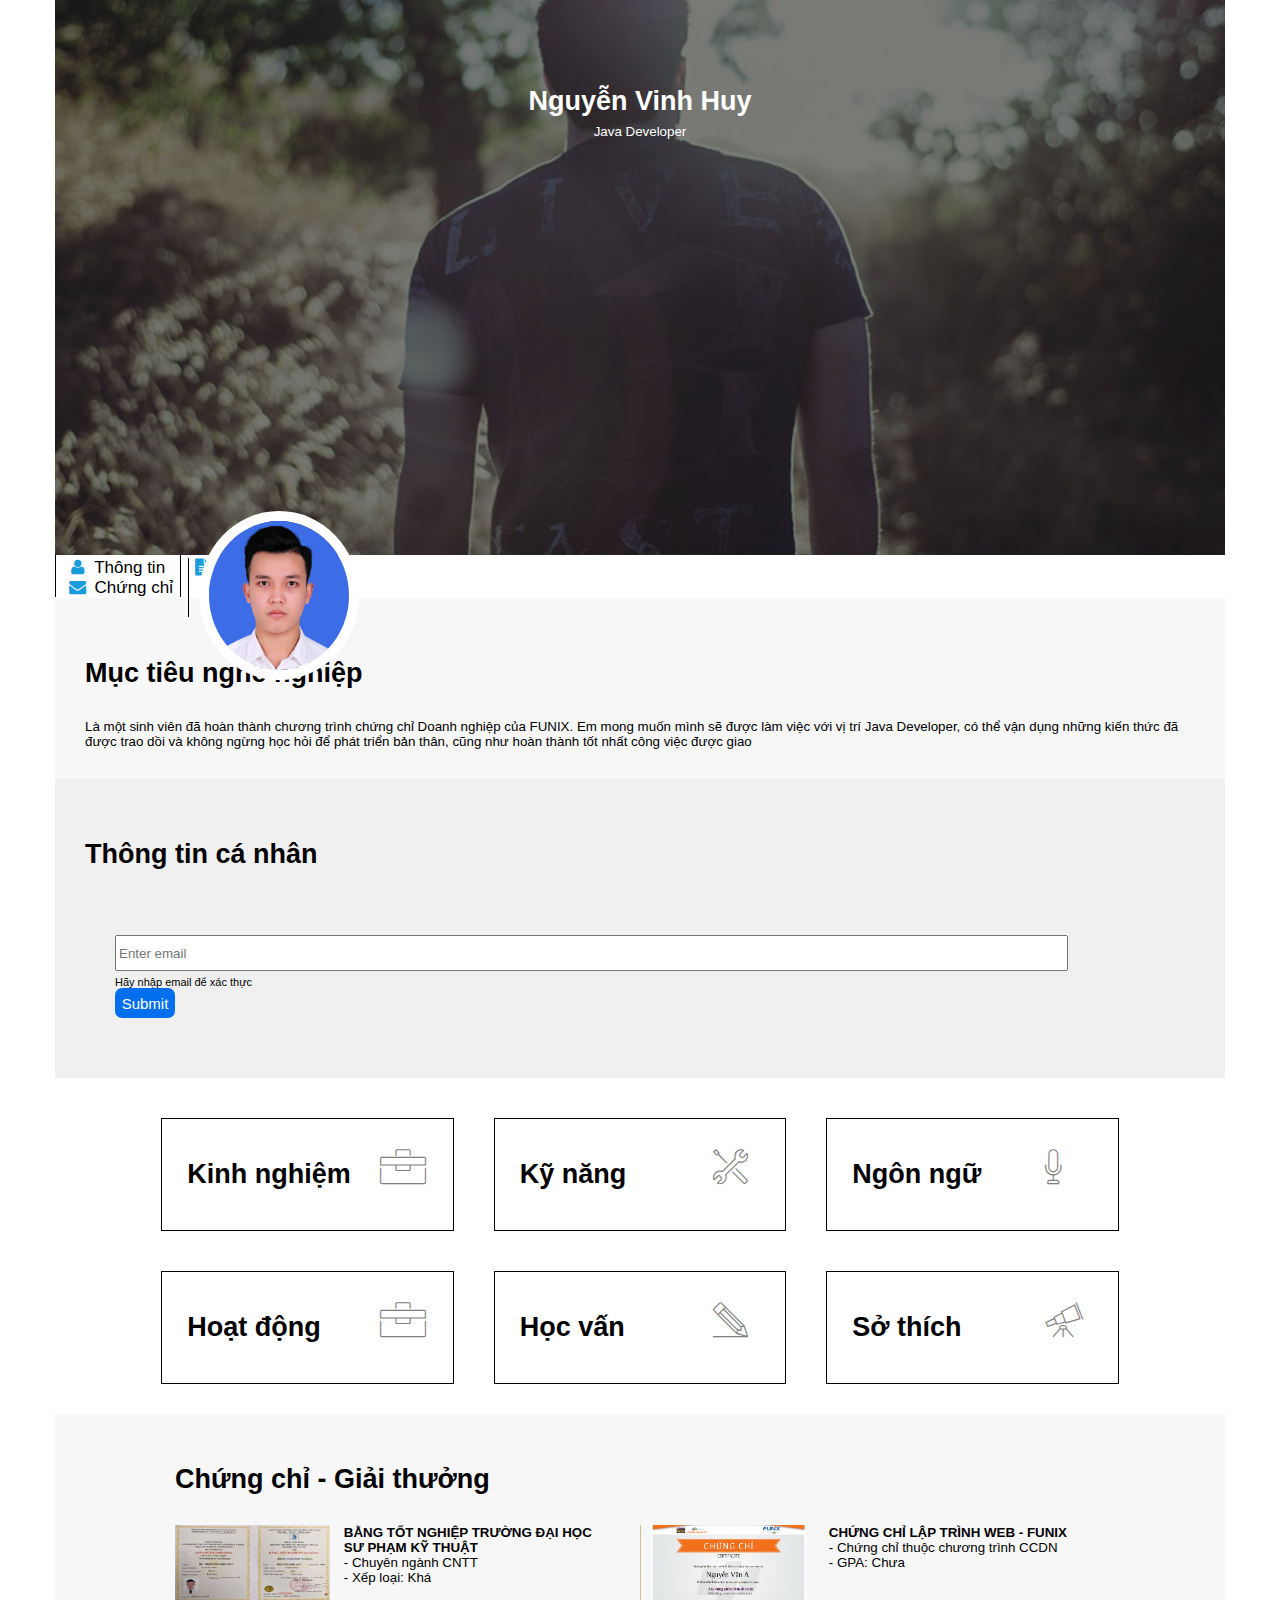
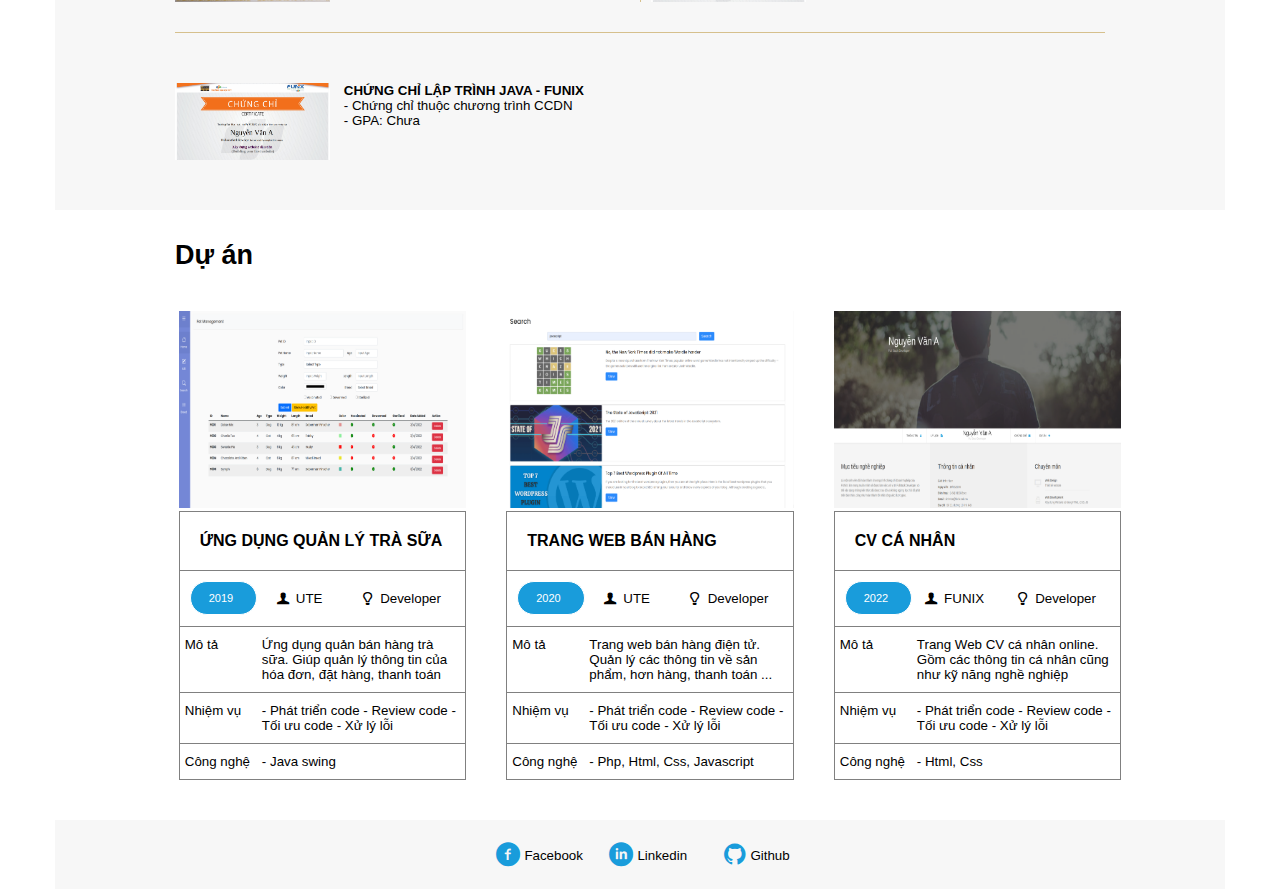
<file: index.html>
<!DOCTYPE html>
<html lang="en">
  <head>
    <meta charset="UTF-8" />
    <meta http-equiv="X-UA-Compatible" content="IE=edge" />
    <meta name="viewport" content="width=device-width, initial-scale=1.0" />
    <!-- <link rel="stylesheet" href="./css/style.css" /> -->
    <link rel="stylesheet" href="./css/laptop.css" />
    <link rel="stylesheet" href="./css/tablet.css" />
    <link rel="stylesheet" href="./css/mobile.css" />
    <link rel="stylesheet" href="./css/font.css" />
    <link
      rel="stylesheet"
      href="https://cdnjs.cloudflare.com/ajax/libs/font-awesome/4.7.0/css/font-awesome.min.css"
    />
    <script src="https://cdn.jsdelivr.net/npm/bootstrap@5.2.3/dist/js/bootstrap.bundle.min.js"></script>
    <link
      href="https://cdn.jsdelivr.net/npm/bootstrap@5.0.2/dist/css/bootstrap.min.css"
      rel="stylesheet"
      integrity="sha384-EVSTQN3/azprG1Anm3QDgpJLIm9Nao0Yz1ztcQTwFspd3yD65VohhpuuCOmLASjC"
      crossorigin="anonymous"
    />
    <title>Assignment 03</title>
  </head>
  <body class="container">
    <div id="banner">
      <img src="./images/banner.jpg" alt="Banner" class="banner-img" />
      <div class="text-img">
        <h1>Nguyễn Vinh Huy</h1>
        <span>Java Developer</span>
      </div>
    </div>

    <section id="nav-bar">
      <nav class="container">
        <div class="nav row justify-content-center">
          <a href="#" class="nav-right col-md-2 col-xs-12">
            <i class="icon-user"></i>
            <span> Thông tin</span>
          </a>
          <a href="#" class="nav-right col-md-2 col-xs-12">
            <i class="icon-doc-text-inv"></i>
            <span> Lý lịch </span>
          </a>
          <span class="nav-mid nav-right col-md-1 col-xs-12">
            <p></p>
            <img src="./images/me.jpg" alt="My-avatar" />
          </span>

          <a href="#" class="nav-right col-md-2 col-xs-12">
            <i class="icon-mail-alt"></i>
            <span> Chứng chỉ </span>
          </a>
          <a href="#" class="nav-right col-md-2 col-xs-12">
            <i class="icon-star-1"></i>
            <span> Dự Án </span>
          </a>
        </div>
      </nav>
    </section>
    <!-- -----------------------about---------------------------------------- -->
    <section id="about" class="bg-grey">
      <div class="container">
        <span class="row justify-content-center">
          <div id="target" class="col-md-6 col-xs-12">
            <h1 class="section-title">Mục tiêu nghề nghiệp</h1>
            <p>
              Là một sinh viên đã hoàn thành chương trình chứng chỉ Doanh nghiệp
              của FUNIX. Em mong muốn mình sẽ được làm việc với vị trí Java
              Developer, có thể vận dụng những kiến thức đã được trao dồi và
              không ngừng học hỏi để phát triển bản thân, cũng như hoàn thành
              tốt nhất công việc được giao
            </p>
          </div>
          <div id="personal-info" class="col-md-6 col-xs-12">
            <h1 class="section-title">Thông tin cá nhân</h1>
            <div class="ctn-info">
              <ul class="mt-40 info">
                <li><span class="indam">Giới tính : </span> Nam</li>
                <li><span class="indam">Ngày sinh :</span> 14/06/1999</li>
                <li><span class="indam">Điện thoại:</span> 0939409686</li>
                <li>
                  <span class="indam">Email :</span>
                  <span class="mail">vinhhuyy@gmail.com</span>
                </li>
                <li>
                  <span class="indam">Địa chỉ :</span> Hòa Tiến, Hòa Vang, Đà
                  Nẵng
                </li>
                <li>
                  <span class="indam">Website :</span> fb.com/NVH.celbrity
                </li>
              </ul>
              <i class="icon-twitter"></i>
              <i class="icon-facebook"></i>
              <i class="icon-gplus"></i>
              <i class="icon-linkedin"></i>
            </div>
            <div class="email-input">
              <input
                id="email"
                class="email"
                name="email"
                type="email"
                placeholder="Enter email"
                required
              />
              <br />
              <p id="text-email">Hãy nhập email để xác thực</p>
              <button type="submit" class="submit">Submit</button>
            </div>
          </div>
        </span>
      </div>
    </section>
    <!-- -----------------------job-info----------------------------------------- -->
    <section id="job-info">
      <div class="container">
        <div class="item1 tag-info block">
          <span class="job-info-title">
            <h1>Kinh nghiệm</h1>
            <i class="ic-toolbox"></i>
          </span>
          <span class="job-info-content hidden">
            <ul>
              <li>
                <span class="info-title">Nhân viên bán hàng</span>
                <p class="job-info-time">10/2020 - 05/2021</p>
                <p>-Tư vấn mua bán sản phẩm</p>
              </li>
              <li>
                <span class="info-title">Nhân viên bán hàng</span>
                <p class="job-info-time">05/2021 - 09/2022</p>
                <p>-Tư vấn mua bán sản phẩm</p>
                <p>-Hỗ trợ thủ tục giấy tờ, pháp lý</p>
              </li>
            </ul>
          </span>
          <button class="view-more">↓ View more</button>
          <button class="view-less hidden">↑ View Less</button>
        </div>
        <div class="item2 tag-info block">
          <span class="job-info-title">
            <h1>Học vấn</h1>
            <i class="ic-pencil"></i>
          </span>
          <span class="job-info-content hidden">
            <ul>
              <li>
                <span class="info-title">Trường đại học Sư phạm Kỹ thuật</span>
                <p class="job-info-time">08/2017 - 11/2020</p>
                <p>-Tốt nghiệp công nghệ thông tin hệ cao đẳng.</p>
                <p>-Xếp loại: Khá</p>
              </li>
              <li>
                <span class="info-title">FUNIX</span>
                <p class="job-info-time">
                  11/2022 - <span id="now">Hiện tại</span>
                </p>
                <p>-Tốt nghiệp Chứng chỉ Doanh nghiệp</p>
                <p>-Xếp loại: Chưa</p>
              </li>
            </ul>
          </span>
          <button class="view-more">↓ View more</button>
          <button class="view-less hidden">↑ View Less</button>
        </div>
        <div class="item3 tag-info block">
          <span class="job-info-title">
            <h1>Hoạt động</h1>
            <i class="ic-toolbox"></i>
          </span>
          <span class="job-info-content hidden">
            <ul>
              <li>
                <span class="info-title">Mùa hè xanh</span>
                <p class="job-info-time">05/2019</p>
                <p>-Hỗ trợ tu sửa đường xá</p>
                <p>-Trồng cây xanh ven đường</p>
              </li>
              <li>
                <span class="info-title">Trăng Biên giới</span>
                <p class="job-info-time">09/2022</p>
                <p>
                  -Mang áo ấm và dụng cụ học tập đến các em vùng cao ở Quảng trị
                </p>
              </li>
            </ul>
          </span>
          <button class="view-more">↓ View more</button>
          <button class="view-less hidden">↑ View Less</button>
        </div>
        <div class="item4 tag-info block">
          <span class="job-info-title">
            <h1>Sở thích</h1>
            <i class="ic-telescope"></i>
          </span>
          <span class="job-info-content hidden">
            <span class="like-item">
              <span class="like-icon">
                <i class="ic-megaphone"></i>
              </span>
              <p class="like-content">Âm nhạc</p>
            </span>
            <span>
              <span class="like-icon">
                <i class="ic-strategy"></i>
              </span>
              <p class="like-content">Chơi game</p>
            </span>
            <span>
              <span class="like-icon">
                <i class="ic-hotairballoon"></i>
              </span>
              <p class="like-content">Du lịch</p>
            </span>
            <span>
              <span class="like-icon">
                <i class="ic-basket"></i>
              </span>
              <p class="like-content">Nấu ăn</p>
            </span>
          </span>
          <button class="view-more">↓ View more</button>
          <button class="view-less hidden">↑ View Less</button>
        </div>
        <div class="item5 tag-info block">
          <span class="job-info-title">
            <h1>Ngôn ngữ</h1>
            <i class="ic-mic"></i>
          </span>
          <span class="job-info-content hidden">
            <p>Tiếng anh: Communication</p>
            <div id="step">
              <span class="line-blue"></span>
              <span class="line-grey"></span>
              <span class="line-grey"></span>
            </div>
          </span>
          <button class="view-more">↓ View more</button>
          <button class="view-less hidden">↑ View Less</button>
        </div>
        <div class="item6 tag-info block">
          <span class="job-info-title">
            <h1>Kỹ năng</h1>
            <i class="ic-tools-2"></i>
          </span>
          <span class="job-info-content hidden">
            <p>HTML/CSS: Fundamenta</p>
            <div id="step">
              <span class="line-blue"></span>
              <span class="line-blue"></span>
              <span class="line-grey"></span>
            </div>
            <p>Javascript: Fundamenta</p>
            <div id="step">
              <span class="line-blue"></span>
              <span class="line-blue"></span>
              <span class="line-grey"></span>
            </div>
            <p>Java: Intermediate</p>
            <div id="step">
              <span class="line-blue"></span>
              <span class="line-grey"></span>
              <span class="line-grey"></span>
            </div>
          </span>
          <button class="view-more">↓ View more</button>
          <button class="view-less hidden">↑ View Less</button>
        </div>
      </div>
    </section>
    <!-- -----------------------certificate------------------------------------------- -->
    <section id="certificate" class="bg-grey">
      <div class="ctn">
        <h1 class="section-title">Chứng chỉ - Giải thưởng</h1>
        <div class="cert">
          <div class="cert-item ci1">
            <img src="./images/btn.jpg" alt="Chứng chỉ " />
            <span class="cert-content">
              <p class="ci-title">
                BẰNG TỐT NGHIỆP TRƯỜNG ĐẠI HỌC SƯ PHẠM KỸ THUẬT
              </p>
              <p>- Chuyên ngành CNTT</p>
              <p>- Xếp loại: Khá</p>
            </span>
          </div>
          <div class="cert-item ci2">
            <img src="./images/Cert_PRF.png" alt="Chứng chỉ " />
            <span class="cert-content">
              <p class="ci-title">CHỨNG CHỈ LẬP TRÌNH WEB - FUNIX</p>
              <p>- Chứng chỉ thuộc chương trình CCDN</p>
              <p>- GPA: Chưa</p>
            </span>
          </div>
          <div class="cert-item ci3">
            <img src="./images/Cert_WEB.png" alt="Chứng chỉ " />
            <span class="cert-content">
              <p class="ci-title">CHỨNG CHỈ LẬP TRÌNH JAVA - FUNIX</p>
              <p>- Chứng chỉ thuộc chương trình CCDN</p>
              <p>- GPA: Chưa</p>
            </span>
          </div>
        </div>
      </div>
    </section>
    <!-- -----------------------------project------------------------------------- -->
    <section id="project">
      <div class="container">
        <h1 class="section-title">Dự án</h1>
        <div class="proj">
          <div class="proj-item">
            <a href="./digital-cv.html" target="_blank">
              <img src="./images/project_2.png" alt="Project_1" />
            </a>
            <div class="proj-title">
              <h3>ỨNG DỤNG QUẢN LÝ TRÀ SỮA</h3>
            </div>
            <div class="proj-content-1">
              <div class="ctn-projt">
                <p class="proj-time">2019</p>
              </div>
              <div class="proj-icon">
                <i class="icon-user-1"></i>
                <span>UTE</span>
              </div>
              <div class="proj-icon">
                <i class="icon-lamp"></i>
                <span>Developer</span>
              </div>
            </div>
            <div class="proj-content-2">
              <p>Mô tả</p>
              <p>
                Ứng dụng quản bán hàng trà sữa. Giúp quản lý thông tin của hóa
                đơn, đặt hàng, thanh toán
              </p>
            </div>
            <div class="proj-content-2">
              <p>Nhiệm vụ</p>
              <p>- Phát triển code - Review code - Tối ưu code - Xử lý lỗi</p>
            </div>
            <div class="proj-content-2">
              <p>Công nghệ</p>
              <p>- Java swing</p>
            </div>
          </div>
          <div class="proj-item">
            <a href="./digital-cv.html" target="_blank">
              <img src="./images/project_3.png" alt="Project_1" />
            </a>
            <div class="proj-title">
              <h3>TRANG WEB BÁN HÀNG</h3>
            </div>
            <div class="proj-content-1">
              <div class="ctn-projt">
                <p class="proj-time">2020</p>
              </div>
              <div class="proj-icon">
                <i class="icon-user-1"></i>
                <span>UTE</span>
              </div>
              <div class="proj-icon">
                <i class="icon-lamp"></i>
                <span>Developer</span>
              </div>
            </div>
            <div class="proj-content-2">
              <p>Mô tả</p>
              <p>
                Trang web bán hàng điện tử. Quản lý các thông tin về sản phẩm,
                hơn hàng, thanh toán ...
              </p>
            </div>
            <div class="proj-content-2">
              <p>Nhiệm vụ</p>
              <p>- Phát triển code - Review code - Tối ưu code - Xử lý lỗi</p>
            </div>
            <div class="proj-content-2">
              <p>Công nghệ</p>
              <p>- Php, Html, Css, Javascript</p>
            </div>
          </div>
          <div class="proj-item">
            <a href="./digital-cv.html" target="_blank">
              <img src="./images/project_1.png" alt="Project_1" />
            </a>
            <div class="proj-title">
              <h3>CV CÁ NHÂN</h3>
            </div>
            <div class="proj-content-1">
              <div class="ctn-projt">
                <p class="proj-time">2022</p>
              </div>
              <div class="proj-icon">
                <i class="icon-user-1"></i>
                <span>FUNIX</span>
              </div>
              <div class="proj-icon">
                <i class="icon-lamp"></i>
                <span>Developer</span>
              </div>
            </div>
            <div class="proj-content-2">
              <p>Mô tả</p>
              <p>
                Trang Web CV cá nhân online. Gồm các thông tin cá nhân cũng như
                kỹ năng nghề nghiệp
              </p>
            </div>
            <div class="proj-content-2">
              <p>Nhiệm vụ</p>
              <p>- Phát triển code - Review code - Tối ưu code - Xử lý lỗi</p>
            </div>
            <div class="proj-content-2">
              <p>Công nghệ</p>
              <p>- Html, Css</p>
            </div>
          </div>
        </div>
      </div>
    </section>
    <!-- ------------------------------------------------------------------ -->
    <section id="footer" class="bg-grey">
      <div class="container">
        <ul>
          <a href="fb.com" target="_blank">
            <li>
              <i class="icon-facebook-circled"></i>
              <span>Facebook</span>
            </li>
          </a>
          <a href="linkedin.com/" target="_blank">
            <li>
              <i class="icon-linkedin-circled"></i>
              <span> Linkedin </span>
            </li>
          </a>
          <a href="github.com" target="_blank">
            <li>
              <i class="icon-github-circled"></i>
              <span>Github</span>
            </li>
          </a>
        </ul>
      </div>
    </section>
    <!-- ------------------------------------------------------------------ -->
    <script src="./javascript/script.js"></script>
    <script
      src="https://cdn.jsdelivr.net/npm/bootstrap@5.0.2/dist/js/bootstrap.bundle.min.js"
      integrity="sha384-MrcW6ZMFYlzcLA8Nl+NtUVF0sA7MsXsP1UyJoMp4YLEuNSfAP+JcXn/tWtIaxVXM"
      crossorigin="anonymous"
    ></script>
  </body>
</html>
</file>
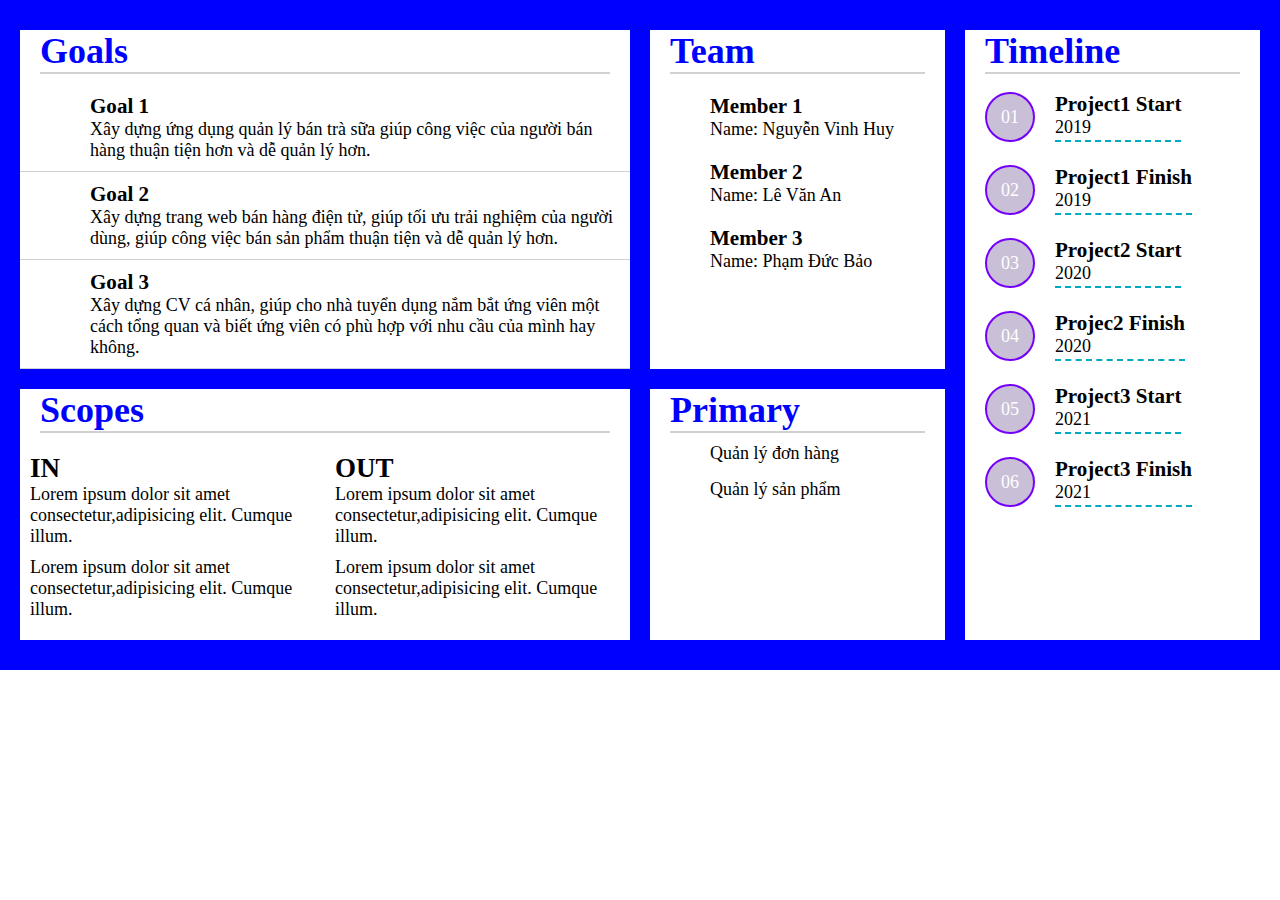
<file: digital-cv.html>
<!DOCTYPE html>
<html lang="en">
  <head>
    <meta charset="UTF-8" />
    <meta http-equiv="X-UA-Compatible" content="IE=edge" />
    <meta name="viewport" content="width=device-width, initial-scale=1.0" />
    <link rel="stylesheet" href="./css/font.css" />
    <link
      rel="stylesheet"
      href="https://cdnjs.cloudflare.com/ajax/libs/font-awesome/6.2.0/css/all.min.css"
      integrity="sha512-xh6O/CkQoPOWDdYTDqeRdPCVd1SpvCA9XXcUnZS2FmJNp1coAFzvtCN9BmamE+4aHK8yyUHUSCcJHgXloTyT2A=="
      crossorigin="anonymous"
      referrerpolicy="no-referrer"
    />
    <title>Project Charter</title>
    <style>
      * {
        padding: 0;
        margin: 0;
        box-sizing: border-box;
      }

      body {
        font-size: 18px;
        font-family: "Times New Roman", Times, serif;
      }

      .container {
        background-color: blue;
        padding: 20px 10px;
        display: grid;
        grid-template-columns: 50% 25% 25%;
      }

      h1 {
        color: blue;
        margin: 0 20px 10px 20px;
        border-bottom: 2px solid #d1d1d1;
      }

      .flex {
        display: flex;
      }

      .icon {
        font-size: 30px;
        padding: 0 30px;
        align-self: center;
      }

      .goals {
        grid-area: 1/1/2/2;
        background-color: #fff;
        margin: 10px;
      }

      .goals .goal-item {
        padding: 10px;
        border-bottom: 1px solid #d1d1d1;
      }

      .team {
        grid-area: 1/2/2/3;
        background-color: #fff;
        margin: 10px;
      }

      .team .member {
        padding: 10px 0;
      }

      .scopes {
        grid-area: 2/1/3/2;
        background-color: #fff;
        margin: 10px;
      }

      .scopes .scope-item {
        padding: 10px;
      }

      .scopes .scope-item p {
        padding-bottom: 10px;
      }

      .primary {
        grid-area: 2/2/3/3;
        background-color: #fff;
        margin: 10px;
      }

      .primary .primary-item {
        padding-bottom: 15px;
      }

      .timeline {
        grid-area: 1/3/3/4;
        background-color: #fff;
        margin: 10px;
      }

      .timeline .timeline-item {
        padding-bottom: 15px;
        padding-top: 8px;
      }

      .timeline .timeline-item div:last-child {
        border-bottom: 2px dashed #00aac0;
      }

      .timeline .timeline-item div:first-child {
        background-color: #c9c0d7;
        width: 50px;
        height: 50px;
        margin: 0 20px;
        display: flex;
        justify-content: center;
        align-items: center;
        border: 2px solid #7500fa;
        border-radius: 50%;
        color: white;
      }

      @media (max-width: 767px) {
        .container {
          grid-template-columns: 100%;
        }
        .scopes {
          grid-area: 2/1/3/1;
        }
        .team {
          grid-area: 3/1/4/2;
        }
        .primary {
          grid-area: 4/1/5/2;
        }
        .timeline {
          grid-area: 5/1/6/2;
        }

        .goals .goal-item,
        .team .member,
        .scopes .flex,
        .primary .primary-item,
        .timeline .timeline-item {
          display: block;
          padding: 8px 15px 15px 15px;
        }

        .icon {
          padding: 0 45%;
        }
      }

      @media (max-width: 1023px) and (min-width: 768px) {
        .container {
          grid-template-columns: 100%;
        }
        .scopes {
          grid-area: 2/1/3/1;
        }
        .team {
          grid-area: 3/1/4/2;
        }
        .primary {
          grid-area: 4/1/5/2;
        }
        .timeline {
          grid-area: 5/1/6/2;
        }
        .goals .goal-item,
        .team .member,
        .scopes .flex,
        .primary .primary-item,
        .timeline .timeline-item {
          display: block;
          padding: 8px 20px 15px 20px;
        }

        .icon {
          padding: 0 45%;
        }
      }
    </style>
  </head>
  <body>
    <div class="container">
      <!-- Goals -->
      <div class="goals">
        <h1>Goals</h1>
        <div class="goal-item flex">
          <i class="fa-sharp fa-solid fa-flag-checkered icon"></i>
          <div>
            <h3>Goal 1</h3>
            <p>
              Xây dựng ứng dụng quản lý bán trà sữa giúp công việc của người bán
              hàng thuận tiện hơn và dễ quản lý hơn.
            </p>
          </div>
        </div>
        <div class="goal-item flex">
          <i class="fa-sharp fa-solid fa-flag-checkered icon"></i>
          <div>
            <h3>Goal 2</h3>
            <p>
              Xây dựng trang web bán hàng điện tử, giúp tối ưu trải nghiệm của
              người dùng, giúp công việc bán sản phẩm thuận tiện và dễ quản lý
              hơn.
            </p>
          </div>
        </div>
        <div class="goal-item flex">
          <i class="fa-sharp fa-solid fa-flag-checkered icon"></i>
          <div>
            <h3>Goal 3</h3>
            <p>
              Xây dựng CV cá nhân, giúp cho nhà tuyển dụng nắm bắt ứng viên một
              cách tổng quan và biết ứng viên có phù hợp với nhu cầu của mình
              hay không.
            </p>
          </div>
        </div>
      </div>

      <!-- Team -->
      <div class="team">
        <h1>Team</h1>
        <div class="member flex">
          <i class="fa-solid fa-user icon"></i>
          <div>
            <h3>Member 1</h3>
            <p>Name: Nguyễn Vinh Huy</p>
          </div>
        </div>
        <div class="member flex">
          <i class="fa-solid fa-user icon"></i>
          <div>
            <h3>Member 2</h3>
            <p>Name: Lê Văn An</p>
          </div>
        </div>
        <div class="member flex">
          <i class="fa-solid fa-user icon"></i>
          <div>
            <h3>Member 3</h3>
            <p>Name: Phạm Đức Bảo</p>
          </div>
        </div>
      </div>

      <!-- Scopes -->
      <div class="scopes">
        <h1>Scopes</h1>
        <div class="flex">
          <div class="scope-item">
            <h2>IN</h2>
            <p>
              Lorem ipsum dolor sit amet consectetur,adipisicing elit. Cumque
              illum.
            </p>
            <p>
              Lorem ipsum dolor sit amet consectetur,adipisicing elit. Cumque
              illum.
            </p>
          </div>
          <div class="scope-item">
            <h2>OUT</h2>
            <p>
              Lorem ipsum dolor sit amet consectetur,adipisicing elit. Cumque
              illum.
            </p>
            <p>
              Lorem ipsum dolor sit amet consectetur,adipisicing elit. Cumque
              illum.
            </p>
          </div>
        </div>
      </div>

      <!-- Primary -->
      <div class="primary">
        <h1>Primary</h1>
        <div class="primary-item flex">
          <i class="fa-sharp fa-solid fa-circle-question icon"></i>
          <p>Quản lý đơn hàng</p>
        </div>
        <div class="primary-item flex">
          <i class="fa-sharp fa-solid fa-circle-question icon"></i>
          <p>Quản lý sản phẩm</p>
        </div>
      </div>

      <!-- Timeline -->
      <div class="timeline">
        <h1>Timeline</h1>
        <div class="timeline-item flex">
          <div>01</div>
          <div>
            <h3>Project1 Start</h3>
            <p>2019</p>
          </div>
        </div>
        <div class="timeline-item flex">
          <div>02</div>
          <div>
            <h3>Project1 Finish</h3>
            <p>2019</p>
          </div>
        </div>
        <div class="timeline-item flex">
          <div>03</div>
          <div>
            <h3>Project2 Start</h3>
            <p>2020</p>
          </div>
        </div>
        <div class="timeline-item flex">
          <div>04</div>
          <div>
            <h3>Projec2 Finish</h3>
            <p>2020</p>
          </div>
        </div>
        <div class="timeline-item flex">
          <div>05</div>
          <div>
            <h3>Project3 Start</h3>
            <p>2021</p>
          </div>
        </div>
        <div class="timeline-item flex">
          <div>06</div>
          <div>
            <h3>Project3 Finish</h3>
            <p>2021</p>
          </div>
        </div>
      </div>
    </div>
  </body>
</html>
</file>
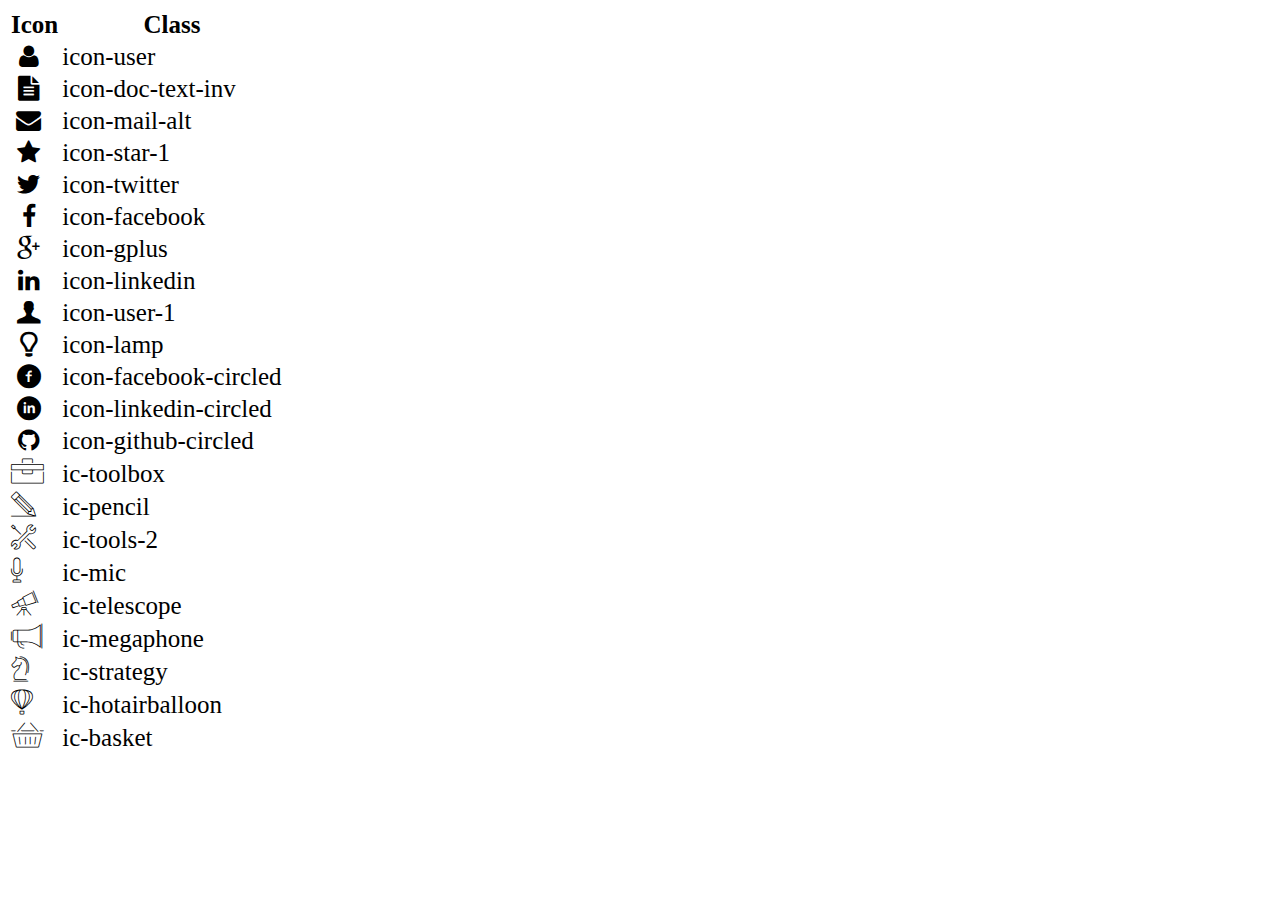
<file: icon-list.html>
<!DOCTYPE html>
<html lang="en">

<head>
    <meta charset="UTF-8">
    <meta http-equiv="X-UA-Compatible" content="IE=edge">
    <meta name="viewport" content="width=device-width, initial-scale=1.0">
    <link rel="stylesheet" href="css/font.css">
    <title>Icon List</title>
</head>

<body>
    <table style="font-size: 25px;">
        <thead>
            <tr>
                <th>Icon</th>
                <th>Class</th>
            </tr>
        </thead>
        <tbody>
            <tr>
                <td><i class="icon-user"></i></td>
                <td>icon-user</td>
            </tr>
            <tr>
                <td><i class="icon-doc-text-inv"></i></td>
                <td>icon-doc-text-inv</td>
            </tr>
            <tr>
                <td><i class="icon-mail-alt"></i></td>
                <td>icon-mail-alt</td>
            </tr>
            <tr>
                <td><i class="icon-star-1"></i></td>
                <td>icon-star-1</td>
            </tr>
            <tr>
                <td><i class="icon-twitter"></i></td>
                <td>icon-twitter</td>
            </tr>
            <tr>
                <td><i class="icon-facebook"></i></td>
                <td>icon-facebook</td>
            </tr>
            <tr>
                <td><i class="icon-gplus"></i></td>
                <td>icon-gplus</td>
            </tr>
            <tr>
                <td><i class="icon-linkedin"></i></td>
                <td>icon-linkedin</td>
            </tr>
            <tr>
                <td><i class="icon-user-1"></i></td>
                <td>icon-user-1</td>
            </tr>
            <tr>
                <td><i class="icon-lamp"></i></td>
                <td>icon-lamp</td>
            </tr>
            <tr>
                <td><i class="icon-facebook-circled"></i></td>
                <td>icon-facebook-circled</td>
            </tr>
            <tr>
                <td><i class="icon-linkedin-circled"></i></td>
                <td>icon-linkedin-circled</td>
            </tr>
            <tr>
                <td><i class="icon-github-circled"></i></td>
                <td>icon-github-circled</td>
            </tr>
            <tr>
                <td><i class="ic-toolbox"></i></td>
                <td>ic-toolbox</td>
            </tr>
            <tr>
                <td><i class="ic-pencil"></i></td>
                <td>ic-pencil</td>
            </tr>
            <tr>
                <td><i class="ic-tools-2"></i></td>
                <td>ic-tools-2</td>
            </tr>

            <tr>
                <td><i class="ic-mic"></i></td>
                <td>ic-mic</td>
            </tr>
            <tr>
                <td><i class="ic-telescope"></i></td>
                <td>ic-telescope</td>
            </tr>
            <tr>
                <td><i class="ic-megaphone"></i></td>
                <td>ic-megaphone</td>
            </tr>
            <tr>
                <td><i class="ic-strategy"></i></td>
                <td>ic-strategy</td>
            </tr>
            <tr>
                <td><i class="ic-hotairballoon"></i></td>
                <td>ic-hotairballoon</td>
            </tr>
            <tr>
                <td><i class="ic-basket"></i></td>
                <td>ic-basket</td>
            </tr>
        </tbody>
    </table>
</body>

</html>
</file>
<file: css/style.css>
* {
  margin: 0px;
}
body {
  width: 1170px;
  margin: 0 auto;
  font-family: arial, sans-serif, tahoma;
  font-size: 10pt;
}
.bg-grey {
  background: #f7f7f7;
}
section > .container {
  /* width: 1170px; */
  margin: auto;
  display: block;

  /* padding: 30px 50px; */
}
#banner {
  position: relative;
  text-align: center;
  height: 555px;
}
.banner-img {
  filter: brightness(50%); /* làm tối ảnh */
  width: 1170px;
}
.text-img {
  position: absolute;
  top: 20%;
  left: 50%;
  transform: translate(-50%, -50%);
  color: white;
}
.text-img h1 {
  margin-bottom: 7px;
}
/* -------------------nav-bar--------------------- */
#nav-bar a {
  text-align: center;
  padding: 20px 10px;
  text-decoration: none;
  font-size: 17px;
  color: black;
}
.nav-left {
  border-left: black 1px solid;
}
.nav-right {
  border-right: black 1px solid;
}
.nav i {
  color: #199cdb;
}
.nav {
  display: grid;
  grid-template-columns: 11% 11% 15% 11% 11%;
  justify-content: center;
}
.nav img {
  position: absolute;
  width: 140px;
  border: 10px solid white;
  border-radius: 50%;
  z-index: 1000;
  top: 489px;
  left: 787px;
}
/* -------------------about----------------------- */
#about > .container {
  display: grid;
  grid-template-columns: 50% 50%;
}
#personal-info {
  background-color: #f0f0f0;
}
#personal-info ul {
  list-style: none;
  padding-left: 0;
  padding-bottom: 30px;
}
#personal-info span {
  font-weight: bold;
}
#about > .container div {
  padding: 30px;
}
#about > .container h1 {
  padding-bottom: 30px;
  padding-top: 30px;
}
#about > .container i {
  color: #199cdb;
}
#about > .container li {
  margin-bottom: 5px;
}
/* -------------------job-info----------------------- */
#job-info > .container {
  display: grid;
  grid-template-columns: 25% 25% 25%;
  text-align: center;
  justify-content: center;
  /* padding-left: 120px;
  padding-right: 120px; */
  margin-top: 40px;
  gap: 40px;
}
#job-info > .container div {
  border: 1px solid black;
}
.job-info-title {
  display: grid;
  grid-template-columns: 75% 25%;
}
.job-info-title h1 {
  margin: 40px auto;
  margin-left: 25px;
}
.job-info-title i {
  margin: 30px auto;
  font-size: 35px;
  margin-left: 0;
  color: gray;
}
.job-info-content {
  text-align: left;
}
.job-info-time {
  font-style: italic;
  margin-bottom: 10px;
  margin-top: 5px;
}
#now {
  color: white;
  border: 1px solid white;
  background-color: #199cdb;
  border-radius: 15px;
  padding: 1px 8px 1px 8px;
}
.job-info-content ul {
  padding-left: 50px;
}
.job-info-content ul li {
  list-style-type: none;
  position: relative;
  margin-bottom: 30px;
  margin-right: 20px;
}
.job-info-content ul li:before {
  content: "";
  position: absolute;
  width: 8px;
  height: 8px;
  left: -28px;
  background-color: #199cdb;
  top: 5px;
  border-radius: 50%;
  z-index: 1;
}
.info-title {
  font-weight: bold;
}
.item1 {
  grid-area: 1 / 1 / 2 / 2;
}
.item2 {
  grid-area: 2 / 2 / 3 / 3;
}
.item3 {
  grid-area: 2 / 1 / 3 / 2;
}
.item4 {
  grid-area: 2 / 3 / 3 / 4;
}
.item5 {
  grid-area: 1 / 3 / 2 / 4;
}
.item6 {
  grid-area: 1 / 2 / 2 / 3;
}
.item4 > .job-info-content {
  display: grid;
  grid-template-columns: 23% 23% 23% 23%;
  justify-content: center;
  text-align: center;
}
.like-icon i {
  width: 33px;
  height: 25px;
  color: #199cdb;
  border: #199cdb 1px solid;
  border-radius: 50%;
  text-align: center;
  font-size: 17px;
  padding-top: 8px;
}
.like-content {
  margin-top: 15px;
}
.line-blue {
  background: #199cdb;
  display: inline-block;
  height: 2px;
  margin-right: 10px;
  width: 45px;
  margin-top: 10px;
  margin-bottom: 20px;
}
.line-grey {
  background: #c9c6c6;
  display: inline-block;
  height: 2px;
  margin-right: 10px;
  margin-top: 10px;
  margin-bottom: 20px;
  width: 45px;
}
.item5 > .job-info-content p {
  text-align: left;
  padding-left: 20px;
}
.item6 > .job-info-content p {
  text-align: left;
  padding-left: 20px;
}
#step {
  text-align: left;
  border: none !important;
  padding-left: 20px;
}
/* -----------certificate---------------------------- */
#certificate > .container {
  margin: 30px 120px;
}
#certificate > .container h1 {
  padding-top: 50px;
}
.cert {
  display: grid;
  grid-template-columns: 50% 50%;
  justify-content: center;
  row-gap: 20px;
}
.cert-item {
  margin-top: 30px;
  display: grid;
  grid-template-columns: 32% 68%;
  justify-content: center;
}
.cert-item img {
  width: 155px;
  height: 77px;
}
.ci1 {
  border-bottom: 1px solid #d6c08d;
  padding-bottom: 30px;
}
.ci2 {
  border-bottom: 1px solid #d6c08d;
  padding-bottom: 30px;
}
.ci3 {
  margin-bottom: 50px;
}
.ci2 > img {
  border-left: 1px solid #d6c08d;
  padding-left: 10px;
  /* padding-left: 20px; */
}
.ci2 > .cert-content {
  padding-left: 20px;
  margin-right: 0;
}
.cert-content {
  margin-right: 30px;
  margin-left: 20px;
}
.cert-content > p {
  padding-bottom: 3px;
}
.ci-title {
  font-weight: bold;
  margin-bottom: 10px;
}
/* ----------------project---------------------------- */
#project h1 {
  margin-left: 120px;
}
.proj {
  display: grid;
  grid-template-columns: 25% 25% 25%;
  text-align: center;
  justify-content: center;
  margin-top: 40px;
  gap: 40px;
  margin-left: 20px;
}
.proj-item > img {
  width: 287.5px;
}
.proj-item > div {
  border: 1px solid gray;
  border-bottom: none;
}
.proj-item > div:last-child {
  border-bottom: 1px solid gray;
}
.proj-title h3 {
  text-align: left;
}
.proj-content-1 {
  display: grid;
  grid-template-columns: 25% 30% 45%;
  justify-content: center;
  padding: 10px 5px 10px 10px;
}
.proj-content-2 {
  display: grid;
  grid-template-columns: 27% 73%;
  justify-content: center;
}
.proj-item div > h3 {
  padding: 20px;
}
.proj-item div > p {
  text-align: left;
  padding: 10px 5px 10px 5px;
}
.proj-time {
  color: white;
  font-size: 11px;
  border: 1px solid white;
  background-color: #199cdb;
  border-radius: 25px;
  padding-left: 18px !important;
}
.proj-icon {
  padding: 10px 5px 10px 5px;
}
/* ----------------footer---------------------------- */
#footer {
  margin-top: 40px;
}
#footer ul {
  list-style: none;
  display: grid;
  grid-template-columns: 10% 10% 10%;
  justify-content: center;
}
#footer li {
  display: grid;
  grid-template-columns: 30% 70%;
  padding: 20px 0;
}
#footer i {
  color: #199cdb;
  font-size: 25px;
}
#footer a {
  text-decoration: none;
  color: black;
}
#footer span {
  padding-top: 8px;
}
</file>
<file: css/laptop.css>
@media (min-width: 1024px) {
  * {
    margin: 0px;
  }
  body {
    width: 1170px !important;
    margin: 0 auto !important;
    padding: 0 !important;
    font-family: arial, sans-serif, tahoma;
    font-size: 10pt !important;
  }
  h1 {
    font-size: 27px !important;
  }
  .bg-grey {
    background: #f7f7f7;
  }
  section > .container {
    margin: 0 auto;
    padding: 0 !important;
    display: block;
  }
  #banner {
    position: relative;
    text-align: center;
    /* height: 555px; */
  }
  .banner-img {
    filter: brightness(50%); /* làm tối ảnh */
    width: 100%;
  }
  .text-img {
    position: absolute;
    top: 20%;
    left: 50%;
    transform: translate(-50%, -50%);
    color: white;
  }
  .text-img h1 {
    margin-bottom: 7px;
  }
  /* -------------------nav-bar--------------------- */
  #nav-bar a {
    text-align: center;
    padding: 20px 10px;
    text-decoration: none;
    font-size: 17px;
    color: black;
  }
  .nav-right:first-child {
    border-left: black 1px solid;
  }
  .nav-right {
    border-right: black 1px solid;
  }
  .nav i {
    color: #199cdb;
  }
  .nav img {
    position: absolute;
    width: 140px;
    border: 10px solid white;
    border-radius: 50%;
    z-index: 1000;
    left: 50%;
    transform: translateX(-50%);
    top: -50px;
  }
  /* -------------------about----------------------- */
  #personal-info {
    background-color: #f0f0f0;
  }
  #personal-info ul {
    list-style: none;
    padding-left: 0;
    padding-bottom: 30px;
  }
  #personal-info .indam {
    font-weight: bold;
  }
  #about > .container div {
    padding: 30px;
  }
  #about > .container h1 {
    padding-bottom: 30px;
    padding-top: 30px;
  }
  #about > .container i {
    color: #199cdb;
  }
  #about > .container li {
    margin-bottom: 5px;
  }
  #personal-info .email-input .email {
    width: 90%;
    min-height: 30px;
    margin: 5px 0;
    font-weight: normal !important;
  }

  #personal-info .ctn-info {
    display: none;
  }

  #personal-info .email-input button {
    width: 60px;
    height: 30px;
    font-size: 15px;
    background-color: #006fee;
    color: #fff;
    border-radius: 7px;
    border: none;
  }
  #text-email {
    font-size: 11px;
  }
  /* -------------------job-info----------------------- */
  #job-info > .container {
    display: grid;
    grid-template-columns: 25% 25% 25%;
    text-align: center;
    justify-content: center;
    margin-top: 40px;
    gap: 40px;
  }
  #job-info > .container div {
    border: 1px solid black;
  }
  .job-info-title {
    display: grid;
    grid-template-columns: 75% 25%;
  }
  .job-info-title h1 {
    margin: 40px auto;
    margin-left: 25px;
  }
  .job-info-title i {
    margin: 30px auto;
    font-size: 35px;
    margin-left: 0;
    color: gray;
  }
  .job-info-content {
    text-align: left;
  }
  .job-info-time {
    font-style: italic;
    margin-bottom: 10px;
    margin-top: 5px;
  }
  #now {
    color: white;
    border: 1px solid white;
    background-color: #199cdb;
    border-radius: 15px;
    padding: 1px 8px 1px 8px;
  }
  .job-info-content ul {
    padding-left: 50px;
  }
  .job-info-content ul li {
    list-style-type: none;
    position: relative;
    margin-bottom: 30px;
    margin-right: 20px;
  }
  .job-info-content ul li:before {
    content: "";
    position: absolute;
    width: 8px;
    height: 8px;
    left: -28px;
    background-color: #199cdb;
    top: 5px;
    border-radius: 50%;
    z-index: 1;
  }
  .nav-mid {
    position: relative;
  }
  .info-title {
    font-weight: bold;
  }
  .item1 {
    grid-area: 1 / 1 / 2 / 2;
  }
  .item2 {
    grid-area: 2 / 2 / 3 / 3;
  }
  .item3 {
    grid-area: 2 / 1 / 3 / 2;
  }
  .item4 {
    grid-area: 2 / 3 / 3 / 4;
  }
  .item5 {
    grid-area: 1 / 3 / 2 / 4;
  }
  .item6 {
    grid-area: 1 / 2 / 2 / 3;
  }
  .item4 > .job-info-content {
    display: grid;
    grid-template-columns: 23% 23% 23% 23%;
    justify-content: center;
    text-align: center;
  }
  .like-icon i {
    width: 33px;
    height: 33px;
    color: #199cdb;
    border: #199cdb 1px solid;
    border-radius: 50%;
    text-align: center;
    font-size: 17px;
    padding-top: 8px;
  }
  .like-content {
    margin-top: 15px;
  }
  .line-blue {
    background: #199cdb;
    display: inline-block;
    height: 2px;
    margin-right: 10px;
    width: 45px;
    margin-top: 10px;
    margin-bottom: 20px;
  }
  .line-grey {
    background: #c9c6c6;
    display: inline-block;
    height: 2px;
    margin-right: 10px;
    margin-top: 10px;
    margin-bottom: 20px;
    width: 45px;
  }
  .item5 > .job-info-content p {
    text-align: left;
    padding-left: 20px;
  }
  .item6 > .job-info-content p {
    text-align: left;
    padding-left: 20px;
  }
  #step {
    text-align: left;
    border: none !important;
    padding-left: 20px;
  }
  .job-info-content p {
    margin-bottom: 5px;
  }
  #job-info .tag-info .view-more {
    justify-content: center;
    grid-column: 1 / 3;
    text-align: center;
    display: none;
    background-color: orange;
    color: #000;
    padding: 5px 5px;
    width: 33%;
    margin: 10px auto;
    border-radius: 50px;
  }
  #job-info .tag-info .view-less {
    justify-content: center;
    grid-column: 1 / 3;
    text-align: center;
    align-self: flex-end;
    border-radius: 50px;
    background-color: orange;
    color: #000;
    padding: 5px 5px;
    width: 33%;
    margin: 10px auto;
    display: none;
  }
  #job-info .block:hover .view-less {
    display: block;
  }
  #job-info .block:hover .view-more {
    display: block;
  }
  .hidden {
    display: none !important;
  }
  /* -----------certificate---------------------------- */
  #certificate > .ctn {
    margin: 30px 120px;
  }
  #certificate > .ctn h1 {
    padding-top: 50px;
  }
  .cert {
    display: grid;
    grid-template-columns: 50% 50%;
    justify-content: center;
    row-gap: 20px;
  }
  .cert-item {
    margin-top: 30px;
    display: grid;
    grid-template-columns: 32% 68%;
    justify-content: center;
  }
  .cert-item img {
    width: 155px;
    height: 77px;
  }
  .ci1 {
    border-bottom: 1px solid #d6c08d;
    padding-bottom: 30px;
  }
  .ci2 {
    border-bottom: 1px solid #d6c08d;
    padding-bottom: 30px;
  }
  .ci3 {
    margin-bottom: 50px;
  }
  .ci2 > img {
    border-left: 1px solid #d6c08d;
    padding-left: 10px;
    /* padding-left: 20px; */
  }
  .ci2 > .cert-content {
    padding-left: 20px;
    margin-right: 0;
  }
  .cert-content {
    margin-right: 30px;
    margin-left: 20px;
  }
  .cert-content > p {
    margin-bottom: 0 !important;
  }
  .ci-title {
    font-weight: bold;
    margin-bottom: 10px;
  }
  /* ----------------project---------------------------- */
  #project h1 {
    margin-left: 120px;
  }
  .proj {
    display: grid;
    grid-template-columns: 25% 25% 25%;
    text-align: center;
    justify-content: center;
    margin-top: 40px;
    gap: 40px;
    margin-left: 20px;
  }
  .proj-item a > img {
    width: 287.5px;
  }
  .proj-item > div {
    border: 1px solid gray;
    border-bottom: none;
  }
  .proj-item > div:last-child {
    border-bottom: 1px solid gray;
  }
  .proj-title h3 {
    text-align: left;
  }
  .proj-content-1 {
    display: grid;
    grid-template-columns: 25% 30% 45%;
    justify-content: center;
    padding: 10px 5px 10px 10px;
  }
  .proj-content-2 {
    display: grid;
    grid-template-columns: 27% 73%;
    justify-content: center;
  }
  .proj-item div > h3 {
    margin: 0;
    padding: 20px;
    font-size: 16px;
  }
  .proj-item div > p {
    text-align: left;
    padding: 10px 5px 10px 5px;
  }
  .proj-time {
    color: white;
    font-size: 11px;
    border: 1px solid white;
    background-color: #199cdb;
    border-radius: 25px;
    padding-left: 18px !important;
  }
  .proj-icon {
    padding: 10px 5px 10px 5px;
  }
  /* ----------------footer---------------------------- */
  #footer {
    margin-top: 40px;
  }
  #footer ul {
    list-style: none;
    display: grid;
    grid-template-columns: 10% 10% 10%;
    justify-content: center;
  }
  #footer li {
    display: grid;
    grid-template-columns: 30% 70%;
    padding: 20px 0;
  }
  #footer i {
    color: #199cdb;
    font-size: 25px;
  }
  #footer a {
    text-decoration: none;
    color: black;
  }
  #footer span {
    padding-top: 8px;
  }
}
</file>
<file: css/tablet.css>
@media (min-width: 768px) and (max-width: 1023px) {
  body {
    width: 768px;
    font-family: arial, sans-serif, tahoma;
    font-size: 10pt;
  }
  .bg-grey {
    background: #f7f7f7;
  }
  section > .container {
    margin: auto;
    display: block;
  }
  #banner {
    position: relative;
    text-align: center;
    /* height: 352.92px; */
  }
  .banner-img {
    filter: brightness(50%); /* làm tối ảnh */
    width: 100%;
  }
  .text-img {
    position: absolute;
    top: 20%;
    left: 50%;
    transform: translate(-50%, -50%);
    color: white;
  }
  .text-img h1 {
    margin-bottom: 7px;
  }
  /* -------------------nav-bar--------------------- */
  #nav-bar a {
    text-align: center;
    padding: 20px 0;
    text-decoration: none;
    font-size: 17px;
    color: black;
  }
  .nav-right:first-child {
    border-left: black 1px solid;
  }
  .nav-right {
    border-right: black 1px solid;
  }
  .nav i {
    color: #199cdb;
  }
  .nav img {
    display: none;
  }
  /* -------------------about----------------------- */
  #personal-info {
    background-color: #f0f0f0;
  }
  #personal-info ul {
    list-style: none;
    padding-left: 0;
    padding-bottom: 30px;
  }
  #personal-info span {
    font-weight: bold;
  }
  #about > .container div {
    padding: 30px;
  }
  #about > .container h1 {
    font-size: 28px;
    padding-bottom: 30px;
    padding-top: 30px;
  }
  #about > .container i {
    color: #199cdb;
  }
  #about > .container li {
    margin-bottom: 5px;
  }
  #personal-info .email-input .email {
    width: 90%;
    min-height: 30px;
    font-weight: normal !important;
  }
  #personal-info .email-input {
    padding: 10px !important;
  }
  #personal-info .ctn-info {
    display: none;
  }

  #personal-info .email-input button {
    width: 60px;
    height: 30px;
    font-size: 15px;
    background-color: #006fee;
    color: #fff;
    border-radius: 7px;
    border: none;
  }
  #text-email {
    font-size: 11px;
  }
  /* -------------------job-info----------------------- */
  #job-info > .container {
    display: grid;
    grid-template-columns: 45% 45%;
    text-align: center;
    justify-content: center;
    margin-top: 40px;
    gap: 40px;
  }
  #job-info > .container div {
    border: 1px solid black;
  }
  .job-info-title {
    display: grid;
    grid-template-columns: 75% 25%;
  }
  .job-info-title h1 {
    margin: 40px auto;
    margin-left: 25px;
  }
  .job-info-title i {
    margin: 30px auto;
    font-size: 35px;
    margin-left: 0;
    color: gray;
  }
  .job-info-content {
    text-align: left;
  }
  .job-info-time {
    font-style: italic;
    margin-bottom: 10px;
    margin-top: 5px;
  }
  #now {
    color: white;
    border: 1px solid white;
    background-color: #199cdb;
    border-radius: 15px;
    padding: 1px 8px 1px 8px;
  }
  .job-info-content ul {
    padding-left: 50px;
  }
  .job-info-content ul li {
    list-style-type: none;
    position: relative;
    margin-bottom: 30px;
    margin-right: 20px;
  }
  .job-info-content ul li:before {
    content: "";
    position: absolute;
    width: 8px;
    height: 8px;
    left: -28px;
    background-color: #199cdb;
    top: 5px;
    border-radius: 50%;
    z-index: 1;
  }
  .info-title {
    font-weight: bold;
  }
  .item1 {
    grid-area: 1 / 1 / 2 / 2;
  }
  .item2 {
    grid-area: 2 / 2 / 3 / 3;
  }
  .item3 {
    grid-area: 1 / 2 / 2 / 3;
  }
  .item4 {
    grid-area: 3 / 2 / 4 / 3;
  }
  .item5 {
    grid-area: 3 / 1 / 4 / 2;
  }
  .item6 {
    grid-area: 2 / 1 / 3 / 2;
  }
  .item4 > .job-info-content {
    display: grid;
    grid-template-columns: 23% 23% 23% 23%;
    justify-content: center;
    text-align: center;
  }
  .like-icon i {
    width: 33px;
    height: 33px;
    color: #199cdb;
    border: #199cdb 1px solid;
    border-radius: 50%;
    text-align: center;
    font-size: 17px;
    padding-top: 8px;
  }
  .like-content {
    margin-top: 15px;
  }
  .line-blue {
    background: #199cdb;
    display: inline-block;
    height: 2px;
    margin-right: 10px;
    width: 45px;
    margin-top: 10px;
    margin-bottom: 20px;
  }
  .line-grey {
    background: #c9c6c6;
    display: inline-block;
    height: 2px;
    margin-right: 10px;
    margin-top: 10px;
    margin-bottom: 20px;
    width: 45px;
  }
  .item5 > .job-info-content p {
    text-align: left;
    padding-left: 20px;
  }
  .item6 > .job-info-content p {
    text-align: left;
    padding-left: 20px;
  }
  #step {
    text-align: left;
    border: none !important;
    padding-left: 20px;
  }
  .job-info-content p {
    margin-bottom: 5px;
  }
  #job-info .tag-info .view-more {
    justify-content: center;
    grid-column: 1 / 3;
    text-align: center;
    /* display: none; */
    background-color: orange;
    color: #000;
    padding: 5px 5px;
    width: 40%;
    margin: 10px auto;
    border-radius: 50px;
  }
  #job-info .tag-info .view-less {
    justify-content: center;
    grid-column: 1 / 3;
    text-align: center;
    align-self: flex-end;
    border-radius: 50px;
    background-color: orange;
    color: #000;
    padding: 5px 5px;
    width: 40%;
    margin: 10px auto;
    display: none;
  }
  #job-info .block:hover .view-less {
    display: block;
  }
  #job-info .block:hover .view-more {
    display: block;
  }
  .hidden {
    display: none !important;
  }
  /* -----------certificate---------------------------- */
  #certificate > .ctn {
    margin: 30px 60px;
  }
  #certificate > .ctn h1 {
    padding-top: 50px;
  }
  .cert {
    display: grid;
    grid-template-columns: 50% 50%;
    justify-content: center;
    row-gap: 20px;
  }
  .cert-item {
    margin-top: 30px;
    display: grid;
    grid-template-columns: 100%;
    justify-content: center;
  }
  .cert-item img {
    width: 258px;
    height: 122.94px;
  }
  .ci1 {
    border-bottom: 1px solid #d6c08d;
    padding-bottom: 30px;
  }
  .ci2 {
    border-bottom: 1px solid #d6c08d;
    padding-bottom: 30px;
  }
  .ci3 {
    margin-bottom: 50px;
  }
  .ci2 > img {
    border-left: 1px solid #d6c08d;
    padding-left: 10px;
  }
  .ci2 > .cert-content {
    border-left: 1px solid #d6c08d;
    padding-left: 20px;
    margin-right: 0;
  }
  .cert-content {
    margin-right: 30px;
  }
  .cert-content > p {
    margin-bottom: 3px !important;
  }
  .ci-title {
    font-weight: bold;
    margin-bottom: 10px;
  }
  /* ----------------project---------------------------- */
  #project h1 {
    margin-left: 50px;
  }
  .proj {
    display: grid;
    grid-template-columns: 33.2% 33.2% 33.2%;
    text-align: center;
    justify-content: center;
    margin-top: 40px;
    gap: 10px;
    /* margin-left: 20px; */
  }
  .proj-item a > img {
    width: 223.09px;
  }
  .proj-item > div {
    border: 1px solid gray;
    border-bottom: none;
  }
  .proj-item > div:last-child {
    border-bottom: 1px solid gray;
  }
  .proj-title h3 {
    text-align: left;
  }
  .proj-content-1 {
    display: grid;
    grid-template-columns: 25% 30% 45%;
    justify-content: center;
    padding: 10px 5px 10px 5px;
  }
  .proj-content-2 {
    display: grid;
    grid-template-columns: 31% 69%;
    justify-content: center;
  }
  .proj-item div > h3 {
    margin: 0;
    padding: 20px 3px 20px 3px;
    font-size: 14.5px;
    font-weight: bold;
  }
  .proj-item div > p {
    font-size: 12px;
    text-align: left;
    padding: 10px 5px 10px 5px;
  }
  .proj-time {
    color: white;
    font-size: 11px;
    border: 1px solid white;
    background-color: #199cdb;
    border-radius: 25px;
    padding-left: 13px !important;
  }
  .proj-icon {
    padding: 10px 3px 10px 3px;
  }
  .proj-icon span,
  i {
    font-size: 12px;
  }
  /* ----------------footer---------------------------- */
  #footer {
    margin-top: 40px;
  }
  #footer ul {
    list-style: none;
    display: grid;
    grid-template-columns: 17% 17% 17%;
    justify-content: center;
  }
  #footer li {
    display: grid;
    grid-template-columns: 23% 77%;
    padding: 20px 0;
  }
  #footer i {
    color: #199cdb;
    font-size: 20px;
  }
  #footer a {
    text-decoration: none;
    color: black;
  }
  #footer span {
    padding-top: 3px;
  }
}
</file>
<file: css/mobile.css>
@media (max-width: 767px) {
  body {
    width: 1170px;
    margin: 0 auto;
    font-family: arial, sans-serif, tahoma;
    font-size: 6pt;
  }
  .bg-grey {
    background: #f7f7f7;
  }
  section > .container {
    margin: auto;
    display: block;
  }
  #banner {
    position: relative;
    text-align: center;
  }
  .banner-img {
    filter: brightness(50%); /* làm tối ảnh */
    width: 100%;
  }
  .text-img {
    position: absolute;
    top: 20%;
    left: 50%;
    transform: translate(-50%, -50%);
    color: white;
  }
  .text-img h1 {
    margin-top: 60px;
    font-size: 21px;
  }
  .text-img span {
    font-size: 14px;
  }
  /* -------------------nav-bar--------------------- */
  #nav-bar a {
    text-align: left;
    padding-top: 10px;
    padding-left: 30px;
    text-decoration: none;
    font-size: 17px;
    color: black;
  }
  .nav-mid {
    display: none;
  }
  .nav i {
    color: #199cdb;
  }
  .nav img {
    display: none;
  }
  /* -------------------about----------------------- */
  #personal-info {
    background-color: #f0f0f0;
  }
  #personal-info ul {
    list-style: none;
    padding-left: 0;
    padding-bottom: 30px;
  }
  #personal-info span {
    font-weight: bold;
  }
  #about > .container div {
    padding: 30px;
  }
  #about > .container h1 {
    font-size: 28px;
    padding-bottom: 30px;
    padding-top: 30px;
  }
  #about > .container i {
    color: #199cdb;
  }
  #about > .container li {
    margin-bottom: 5px;
  }
  #personal-info .email-input .email {
    width: 90%;
    min-height: 30px;
    font-weight: normal !important;
  }
  #personal-info .email-input {
    padding: 5px !important;
  }
  #personal-info .ctn-info {
    display: none;
  }

  #personal-info .email-input button {
    width: 60px;
    height: 30px;
    font-size: 15px;
    background-color: #006fee;
    color: #fff;
    border-radius: 7px;
    border: none;
  }
  #text-email {
    font-size: 11px;
  }
  /* -------------------job-info----------------------- */
  #job-info > .container {
    display: grid;
    grid-template-columns: 100%;
    text-align: center;
    justify-content: center;
    margin-top: 40px;
    gap: 40px;
  }
  #job-info > .container div {
    border: 1px solid black;
  }
  .job-info-title {
    display: grid;
    grid-template-columns: 75% 25%;
  }
  .job-info-title h1 {
    margin: 40px auto;
    margin-left: 25px;
  }
  .job-info-title i {
    margin: 30px auto;
    font-size: 35px;
    margin-left: 0;
    color: gray;
  }
  .job-info-content {
    text-align: left;
  }
  .job-info-time {
    font-style: italic;
    margin-bottom: 10px;
    margin-top: 5px;
  }
  #now {
    color: white;
    border: 1px solid white;
    background-color: #199cdb;
    border-radius: 15px;
    padding: 1px 8px 1px 8px;
  }
  .job-info-content ul {
    padding-left: 50px;
  }
  .job-info-content ul li {
    list-style-type: none;
    position: relative;
    margin-bottom: 30px;
    margin-right: 20px;
  }
  .job-info-content ul li:before {
    content: "";
    position: absolute;
    width: 8px;
    height: 8px;
    left: -28px;
    background-color: #199cdb;
    top: 5px;
    border-radius: 50%;
    z-index: 1;
  }
  .info-title {
    font-weight: bold;
  }
  .item1 {
    grid-area: 1 / 1 / 2 / 2;
  }
  .item2 {
    grid-area: 5 / 1 / 6 / 2;
  }
  .item3 {
    grid-area: 4 / 1 / 5 / 2;
  }
  .item4 {
    grid-area: 6 / 1 / 7 / 2;
  }
  .item5 {
    grid-area: 3 / 1 / 4 / 2;
  }
  .item6 {
    grid-area: 2 / 1 / 3 / 2;
  }
  .item4 > .job-info-content {
    display: grid;
    grid-template-columns: 23% 23% 23% 23%;
    justify-content: center;
    text-align: center;
  }
  .like-icon i {
    width: 33px;
    height: 33px;
    color: #199cdb;
    border: #199cdb 1px solid;
    border-radius: 50%;
    text-align: center;
    font-size: 17px;
    padding-top: 8px;
  }
  .like-content {
    margin-top: 15px;
  }
  .line-blue {
    background: #199cdb;
    display: inline-block;
    height: 2px;
    margin-right: 10px;
    width: 45px;
    margin-top: 10px;
    margin-bottom: 20px;
  }
  .line-grey {
    background: #c9c6c6;
    display: inline-block;
    height: 2px;
    margin-right: 10px;
    margin-top: 10px;
    margin-bottom: 20px;
    width: 45px;
  }
  .item5 > .job-info-content p {
    text-align: left;
    padding-left: 20px;
  }
  .item6 > .job-info-content p {
    text-align: left;
    padding-left: 20px;
  }
  #step {
    text-align: left;
    border: none !important;
    padding-left: 20px;
  }
  .job-info-content p {
    margin-bottom: 5px;
  }
  #job-info .tag-info .view-more {
    justify-content: center;
    grid-column: 1 / 3;
    text-align: center;
    /* display: none; */
    background-color: orange;
    color: #000;
    padding: 5px 5px;
    width: 33%;
    margin: 10px auto;
    border-radius: 50px;
  }
  #job-info .tag-info .view-less {
    justify-content: center;
    grid-column: 1 / 3;
    text-align: center;
    align-self: flex-end;
    border-radius: 50px;
    background-color: orange;
    color: #000;
    padding: 5px 5px;
    width: 33%;
    margin: 10px auto;
    display: none;
  }
  #job-info .block:hover .view-less {
    display: block;
  }
  #job-info .block:hover .view-more {
    display: block;
  }
  .hidden {
    display: none !important;
  }
  /* -----------certificate---------------------------- */
  #certificate > .ctn h1 {
    padding-top: 50px;
  }
  .cert {
    display: grid;
    grid-template-columns: 100%;
    justify-content: center;
    row-gap: 20px;
  }
  .cert-item {
    margin-top: 30px;
    display: grid;
    grid-template-columns: 100%;
    justify-content: center;
  }
  .cert-item img {
    width: 330px;
    height: 154.3px;
  }
  .ci1 {
    border-bottom: 1px solid #d6c08d;
    padding-bottom: 30px;
  }
  .ci2 {
    border-bottom: 1px solid #d6c08d;
    padding-bottom: 30px;
  }
  .ci3 {
    margin-bottom: 50px;
  }
  .ci1 > img {
    margin: 0 auto;
  }
  .ci2 > img {
    margin: 0 auto;
  }
  .ci3 > img {
    margin: 0 auto;
  }
  .cert-content {
    padding-left: 10px;
    padding-right: 10px;
  }
  .cert-content > p {
    padding-bottom: 3px;
  }
  .ci-title {
    font-weight: bold;
    margin-bottom: 10px;
  }
  /* ----------------project---------------------------- */
  .proj {
    display: grid;
    grid-template-columns: 100%;
    text-align: center;
    justify-content: center;
    margin-top: 40px;
  }
  .proj-item {
    margin-bottom: 40px;
  }
  .proj-item a > img {
    width: 327px;
  }
  .proj-item > div {
    border: 1px solid gray;
    border-bottom: none;
  }
  .proj-item > div:last-child {
    border-bottom: 1px solid gray;
  }
  .proj-title h3 {
    text-align: left;
  }
  .proj-content-1 {
    display: grid;
    grid-template-columns: 40%;
    justify-content: left;
    padding: 10px 5px 10px 25px;
    text-align: left;
  }
  .proj-content-2 {
    display: grid;
    grid-template-columns: 27% 73%;
    justify-content: center;
  }
  .proj-item div > h3 {
    margin: 0;
    padding: 20px 10px 20px 10px;
    font-size: 16px;
    font-weight: bold;
  }
  .proj-item div > p {
    font-size: 14px;
    text-align: left;
    padding: 10px 10px 10px 10px;
  }
  .ctn-projt {
    width: 70px;
    height: 40px;
    border: 1px solid white;
    background-color: #199cdb;
    border-radius: 25px;
  }
  .proj-time {
    color: white;
    font-size: 11px;
    /* border: 1px solid white; */
    /* background-color: #199cdb; */
    /* border-radius: 25px; */
    padding-left: 20px !important;
  }
  .proj-icon {
    padding: 10px 3px 10px 3px;
  }
  /* ----------------footer---------------------------- */
  #footer {
    margin-top: 20px;
  }
  #footer ul {
    list-style: none;
    display: grid;
    grid-template-columns: 29% 29% 29%;
    justify-content: center;
    padding: 0;
  }
  #footer li {
    display: grid;
    grid-template-columns: 28% 72%;
    padding: 16px 0;
  }
  #footer li > span {
    font-size: 14px;
  }
  #footer i {
    color: #199cdb;
    font-size: 20px;
  }
  #footer a {
    text-decoration: none;
    color: black;
  }
  #footer span {
    padding-top: 5px;
  }
}
</file>
<file: css/font.css>
@font-face {
	font-family: 'open_sanslight';
	src: url('../fonts/OpenSans-Light-webfont.eot');
	src: url('../fonts/OpenSans-Light-webfont.eot#iefix') format('embedded-opentype'),
		url('../fonts/OpenSans-Light-webfont.woff') format('woff'),
		url('../fonts/OpenSans-Light-webfont.ttf') format('truetype'),
		url('../fonts/OpenSans-Light-webfont.svg#open_sanslight') format('svg');
	font-weight: normal;
	font-style: normal;

}

@font-face {
	font-family: 'open_sansitalic';
	src: url('../fonts/OpenSans-Italic-webfont.eot');
	src: url('../fonts/OpenSans-Italic-webfont.eot#iefix') format('embedded-opentype'),
		url('../fonts/OpenSans-Italic-webfont.woff') format('woff'),
		url('../fonts/OpenSans-Italic-webfont.ttf') format('truetype'),
		url('../fonts/OpenSans-Italic-webfont.svg#open_sansitalic') format('svg');
	font-weight: normal;
	font-style: normal;

}

@font-face {
	font-family: 'open_sanssemibold';
	src: url('../fonts/OpenSans-Semibold-webfont.eot');
	src: url('../fonts/OpenSans-Semibold-webfont.eot#iefix') format('embedded-opentype'),
		url('../fonts/OpenSans-Semibold-webfont.woff') format('woff'),
		url('../fonts/OpenSans-Semibold-webfont.ttf') format('truetype'),
		url('../fonts/OpenSans-Semibold-webfont.svg#open_sanssemibold') format('svg');
	font-weight: normal;
	font-style: normal;

}


@font-face {
	font-family: 'open_sanslight_italic';
	src: url('../fonts/OpenSans-LightItalic-webfont.eot');
	src: url('../fonts/OpenSans-LightItalic-webfont.eot#iefix') format('embedded-opentype'),
		url('../fonts/OpenSans-LightItalic-webfont.woff') format('woff'),
		url('../fonts/OpenSans-LightItalic-webfont.ttf') format('truetype'),
		url('../fonts/OpenSans-LightItalic-webfont.svg#open_sanslight_italic') format('svg');
	font-weight: normal;
	font-style: normal;

}

@font-face {
	font-family: 'open_sansregular';
	src: url('../fonts/OpenSans-Regular-webfont.eot');
	src: url('../fonts/OpenSans-Regular-webfont.eot#iefix') format('embedded-opentype'),
		url('../fonts/OpenSans-Regular-webfont.woff') format('woff'),
		url('../fonts/OpenSans-Regular-webfont.ttf') format('truetype'),
		url('../fonts/OpenSans-Regular-webfont.svg#open_sansregular') format('svg');
	font-weight: normal;
	font-style: normal;

}


@font-face {
	font-family: 'fontello';
	src: url('../fonts/fontello.eot');
	src: url('../fonts/fontello.eot#iefix') format('embedded-opentype'),
		url('../fonts/fontello.woff') format('woff'),
		url('../fonts/fontello.ttf') format('truetype'),
		url('../fonts/fontello.svg#fontello') format('svg');
	font-weight: normal;
	font-style: normal;
}

[class^="icon-"]:before,
[class*=" icon-"]:before {
	font-family: "fontello";
	font-style: normal;
	font-weight: normal;
	speak: none;

	display: inline-block;
	text-decoration: inherit;
	width: 1em;
	margin-right: .2em;
	text-align: center;
	/* opacity: .8; */

	/* For safety - reset parent styles, that can break glyph codes*/
	font-variant: normal;
	text-transform: none;

	/* fix buttons height, for twitter bootstrap */
	line-height: 1em;

	/* Animation center compensation - margins should be symmetric */
	/* remove if not needed */
	margin-left: .2em;

	/* you can be more comfortable with increased icons size */
	/* font-size: 120%; */

	/* Font smoothing. That was taken from TWBS */
	-webkit-font-smoothing: antialiased;
	-moz-osx-font-smoothing: grayscale;

	/* Uncomment for 3D effect */
	/* text-shadow: 1px 1px 1px rgba(127, 127, 127, 0.3); */
}

.icon-emo-happy:before {
	content: '\e800';
}

/* '' */
.icon-emo-wink:before {
	content: '\e801';
}

/* '' */
.icon-emo-wink2:before {
	content: '\e802';
}

/* '' */
.icon-emo-unhappy:before {
	content: '\e803';
}

/* '' */
.icon-emo-sleep:before {
	content: '\e804';
}

/* '' */
.icon-emo-thumbsup:before {
	content: '\e805';
}

/* '' */
.icon-emo-devil:before {
	content: '\e806';
}

/* '' */
.icon-emo-surprised:before {
	content: '\e807';
}

/* '' */
.icon-emo-tongue:before {
	content: '\e808';
}

/* '' */
.icon-emo-coffee:before {
	content: '\e809';
}

/* '' */
.icon-emo-sunglasses:before {
	content: '\e80a';
}

/* '' */
.icon-emo-displeased:before {
	content: '\e80b';
}

/* '' */
.icon-emo-beer:before {
	content: '\e80c';
}

/* '' */
.icon-emo-grin:before {
	content: '\e80d';
}

/* '' */
.icon-emo-angry:before {
	content: '\e80e';
}

/* '' */
.icon-emo-saint:before {
	content: '\e80f';
}

/* '' */
.icon-emo-cry:before {
	content: '\e810';
}

/* '' */
.icon-emo-shoot:before {
	content: '\e811';
}

/* '' */
.icon-emo-squint:before {
	content: '\e812';
}

/* '' */
.icon-emo-laugh:before {
	content: '\e813';
}

/* '' */
.icon-spin1:before {
	content: '\e814';
}

/* '' */
.icon-spin2:before {
	content: '\e815';
}

/* '' */
.icon-spin3:before {
	content: '\e816';
}

/* '' */
.icon-spin4:before {
	content: '\e817';
}

/* '' */
.icon-spin5:before {
	content: '\e818';
}

/* '' */
.icon-spin6:before {
	content: '\e819';
}

/* '' */
.icon-firefox:before {
	content: '\e81a';
}

/* '' */
.icon-chrome:before {
	content: '\e81b';
}

/* '' */
.icon-opera:before {
	content: '\e81c';
}

/* '' */
.icon-ie:before {
	content: '\e81d';
}

/* '' */
.icon-crown:before {
	content: '\e81e';
}

/* '' */
.icon-crown-plus:before {
	content: '\e81f';
}

/* '' */
.icon-crown-minus:before {
	content: '\e820';
}

/* '' */
.icon-marquee:before {
	content: '\e821';
}

/* '' */
.icon-glass:before {
	content: '\e822';
}

/* '' */
.icon-music:before {
	content: '\e823';
}

/* '' */
.icon-search:before {
	content: '\e824';
}

/* '' */
.icon-mail:before {
	content: '\e825';
}

/* '' */
.icon-mail-alt:before {
	content: '\e826';
}

/* '' */
.icon-mail-squared:before {
	content: '\e827';
}

/* '' */
.icon-heart:before {
	content: '\e828';
}

/* '' */
.icon-heart-empty:before {
	content: '\e829';
}

/* '' */
.icon-star-1:before {
	content: '\e82a';
}

/* '' */
.icon-star-empty-1:before {
	content: '\e82b';
}

/* '' */
.icon-star-half:before {
	content: '\e82c';
}

/* '' */
.icon-star-half-alt:before {
	content: '\e82d';
}

/* '' */
.icon-user:before {
	content: '\e82e';
}

/* '' */
.icon-user-plus:before {
	content: '\e82f';
}

/* '' */
.icon-user-times:before {
	content: '\e830';
}

/* '' */
.icon-users:before {
	content: '\e831';
}

/* '' */
.icon-male:before {
	content: '\e832';
}

/* '' */
.icon-female:before {
	content: '\e833';
}

/* '' */
.icon-child:before {
	content: '\e834';
}

/* '' */
.icon-user-secret:before {
	content: '\e835';
}

/* '' */
.icon-video:before {
	content: '\e836';
}

/* '' */
.icon-videocam:before {
	content: '\e837';
}

/* '' */
.icon-picture:before {
	content: '\e838';
}

/* '' */
.icon-camera:before {
	content: '\e839';
}

/* '' */
.icon-camera-alt:before {
	content: '\e83a';
}

/* '' */
.icon-th-large:before {
	content: '\e83b';
}

/* '' */
.icon-th:before {
	content: '\e83c';
}

/* '' */
.icon-th-list:before {
	content: '\e83d';
}

/* '' */
.icon-ok:before {
	content: '\e83e';
}

/* '' */
.icon-ok-circled:before {
	content: '\e83f';
}

/* '' */
.icon-ok-circled2:before {
	content: '\e840';
}

/* '' */
.icon-ok-squared:before {
	content: '\e841';
}

/* '' */
.icon-cancel:before {
	content: '\e842';
}

/* '' */
.icon-cancel-circled:before {
	content: '\e843';
}

/* '' */
.icon-cancel-circled2:before {
	content: '\e844';
}

/* '' */
.icon-plus:before {
	content: '\e845';
}

/* '' */
.icon-plus-circled:before {
	content: '\e846';
}

/* '' */
.icon-plus-squared:before {
	content: '\e847';
}

/* '' */
.icon-plus-squared-alt:before {
	content: '\e848';
}

/* '' */
.icon-minus:before {
	content: '\e849';
}

/* '' */
.icon-minus-circled:before {
	content: '\e84a';
}

/* '' */
.icon-minus-squared:before {
	content: '\e84b';
}

/* '' */
.icon-minus-squared-alt:before {
	content: '\e84c';
}

/* '' */
.icon-help:before {
	content: '\e84d';
}

/* '' */
.icon-help-circled:before {
	content: '\e84e';
}

/* '' */
.icon-info-circled:before {
	content: '\e84f';
}

/* '' */
.icon-info:before {
	content: '\e850';
}

/* '' */
.icon-home:before {
	content: '\e851';
}

/* '' */
.icon-link:before {
	content: '\e852';
}

/* '' */
.icon-unlink:before {
	content: '\e853';
}

/* '' */
.icon-link-ext:before {
	content: '\e854';
}

/* '' */
.icon-link-ext-alt:before {
	content: '\e855';
}

/* '' */
.icon-attach:before {
	content: '\e856';
}

/* '' */
.icon-lock:before {
	content: '\e857';
}

/* '' */
.icon-lock-open:before {
	content: '\e858';
}

/* '' */
.icon-lock-open-alt:before {
	content: '\e859';
}

/* '' */
.icon-pin:before {
	content: '\e85a';
}

/* '' */
.icon-eye:before {
	content: '\e85b';
}

/* '' */
.icon-eye-off:before {
	content: '\e85c';
}

/* '' */
.icon-tag-1:before {
	content: '\e85d';
}

/* '' */
.icon-tags:before {
	content: '\e85e';
}

/* '' */
.icon-bookmark:before {
	content: '\e85f';
}

/* '' */
.icon-bookmark-empty:before {
	content: '\e860';
}

/* '' */
.icon-flag:before {
	content: '\e861';
}

/* '' */
.icon-flag-empty:before {
	content: '\e862';
}

/* '' */
.icon-flag-checkered:before {
	content: '\e863';
}

/* '' */
.icon-thumbs-up:before {
	content: '\e864';
}

/* '' */
.icon-thumbs-down:before {
	content: '\e865';
}

/* '' */
.icon-thumbs-up-alt:before {
	content: '\e866';
}

/* '' */
.icon-thumbs-down-alt:before {
	content: '\e867';
}

/* '' */
.icon-download:before {
	content: '\e868';
}

/* '' */
.icon-upload:before {
	content: '\e869';
}

/* '' */
.icon-download-cloud:before {
	content: '\e86a';
}

/* '' */
.icon-upload-cloud:before {
	content: '\e86b';
}

/* '' */
.icon-reply:before {
	content: '\e86c';
}

/* '' */
.icon-reply-all:before {
	content: '\e86d';
}

/* '' */
.icon-forward:before {
	content: '\e86e';
}

/* '' */
.icon-quote-left:before {
	content: '\e86f';
}

/* '' */
.icon-quote-right:before {
	content: '\e870';
}

/* '' */
.icon-code:before {
	content: '\e871';
}

/* '' */
.icon-export:before {
	content: '\e872';
}

/* '' */
.icon-export-alt:before {
	content: '\e873';
}

/* '' */
.icon-share:before {
	content: '\e874';
}

/* '' */
.icon-share-squared:before {
	content: '\e875';
}

/* '' */
.icon-pencil:before {
	content: '\e876';
}

/* '' */
.icon-pencil-squared:before {
	content: '\e877';
}

/* '' */
.icon-edit:before {
	content: '\e878';
}

/* '' */
.icon-print:before {
	content: '\e879';
}

/* '' */
.icon-retweet:before {
	content: '\e87a';
}

/* '' */
.icon-keyboard:before {
	content: '\e87b';
}

/* '' */
.icon-gamepad:before {
	content: '\e87c';
}

/* '' */
.icon-comment:before {
	content: '\e87d';
}

/* '' */
.icon-chat:before {
	content: '\e87e';
}

/* '' */
.icon-comment-empty:before {
	content: '\e87f';
}

/* '' */
.icon-chat-empty:before {
	content: '\e880';
}

/* '' */
.icon-bell:before {
	content: '\e881';
}

/* '' */
.icon-bell-alt:before {
	content: '\e882';
}

/* '' */
.icon-bell-off:before {
	content: '\e883';
}

/* '' */
.icon-bell-off-empty:before {
	content: '\e884';
}

/* '' */
.icon-attention-alt:before {
	content: '\e885';
}

/* '' */
.icon-attention:before {
	content: '\e886';
}

/* '' */
.icon-attention-circled:before {
	content: '\e887';
}

/* '' */
.icon-location:before {
	content: '\e888';
}

/* '' */
.icon-direction:before {
	content: '\e889';
}

/* '' */
.icon-compass:before {
	content: '\e88a';
}

/* '' */
.icon-trash:before {
	content: '\e88b';
}

/* '' */
.icon-trash-empty:before {
	content: '\e88c';
}

/* '' */
.icon-doc:before {
	content: '\e88d';
}

/* '' */
.icon-docs:before {
	content: '\e88e';
}

/* '' */
.icon-doc-text:before {
	content: '\e88f';
}

/* '' */
.icon-doc-inv:before {
	content: '\e890';
}

/* '' */
.icon-doc-text-inv:before {
	content: '\e891';
}

/* '' */
.icon-file-pdf:before {
	content: '\e892';
}

/* '' */
.icon-file-word:before {
	content: '\e893';
}

/* '' */
.icon-file-excel:before {
	content: '\e894';
}

/* '' */
.icon-file-powerpoint:before {
	content: '\e895';
}

/* '' */
.icon-file-image:before {
	content: '\e896';
}

/* '' */
.icon-file-archive:before {
	content: '\e897';
}

/* '' */
.icon-file-audio:before {
	content: '\e898';
}

/* '' */
.icon-file-video:before {
	content: '\e899';
}

/* '' */
.icon-file-code:before {
	content: '\e89a';
}

/* '' */
.icon-folder:before {
	content: '\e89b';
}

/* '' */
.icon-folder-open:before {
	content: '\e89c';
}

/* '' */
.icon-folder-empty:before {
	content: '\e89d';
}

/* '' */
.icon-folder-open-empty:before {
	content: '\e89e';
}

/* '' */
.icon-box:before {
	content: '\e89f';
}

/* '' */
.icon-rss:before {
	content: '\e8a0';
}

/* '' */
.icon-rss-squared:before {
	content: '\e8a1';
}

/* '' */
.icon-phone:before {
	content: '\e8a2';
}

/* '' */
.icon-phone-squared:before {
	content: '\e8a3';
}

/* '' */
.icon-fax:before {
	content: '\e8a4';
}

/* '' */
.icon-menu:before {
	content: '\e8a5';
}

/* '' */
.icon-cog:before {
	content: '\e8a6';
}

/* '' */
.icon-cog-alt:before {
	content: '\e8a7';
}

/* '' */
.icon-wrench:before {
	content: '\e8a8';
}

/* '' */
.icon-sliders:before {
	content: '\e8a9';
}

/* '' */
.icon-basket:before {
	content: '\e8aa';
}

/* '' */
.icon-cart-plus:before {
	content: '\e8ab';
}

/* '' */
.icon-cart-arrow-down:before {
	content: '\e8ac';
}

/* '' */
.icon-calendar:before {
	content: '\e8ad';
}

/* '' */
.icon-calendar-empty:before {
	content: '\e8ae';
}

/* '' */
.icon-login:before {
	content: '\e8af';
}

/* '' */
.icon-logout:before {
	content: '\e8b0';
}

/* '' */
.icon-mic:before {
	content: '\e8b1';
}

/* '' */
.icon-mute:before {
	content: '\e8b2';
}

/* '' */
.icon-volume-off:before {
	content: '\e8b3';
}

/* '' */
.icon-volume-down:before {
	content: '\e8b4';
}

/* '' */
.icon-volume-up:before {
	content: '\e8b5';
}

/* '' */
.icon-headphones:before {
	content: '\e8b6';
}

/* '' */
.icon-clock:before {
	content: '\e8b7';
}

/* '' */
.icon-lightbulb:before {
	content: '\e8b8';
}

/* '' */
.icon-block:before {
	content: '\e8b9';
}

/* '' */
.icon-resize-full:before {
	content: '\e8ba';
}

/* '' */
.icon-resize-full-alt:before {
	content: '\e8bb';
}

/* '' */
.icon-resize-small:before {
	content: '\e8bc';
}

/* '' */
.icon-resize-vertical:before {
	content: '\e8bd';
}

/* '' */
.icon-resize-horizontal:before {
	content: '\e8be';
}

/* '' */
.icon-move:before {
	content: '\e8bf';
}

/* '' */
.icon-zoom-in:before {
	content: '\e8c0';
}

/* '' */
.icon-zoom-out:before {
	content: '\e8c1';
}

/* '' */
.icon-down-circled2:before {
	content: '\e8c2';
}

/* '' */
.icon-up-circled2:before {
	content: '\e8c3';
}

/* '' */
.icon-left-circled2:before {
	content: '\e8c4';
}

/* '' */
.icon-right-circled2:before {
	content: '\e8c5';
}

/* '' */
.icon-down-dir:before {
	content: '\e8c6';
}

/* '' */
.icon-up-dir:before {
	content: '\e8c7';
}

/* '' */
.icon-left-dir:before {
	content: '\e8c8';
}

/* '' */
.icon-right-dir:before {
	content: '\e8c9';
}

/* '' */
.icon-down-open:before {
	content: '\e8ca';
}

/* '' */
.icon-left-open:before {
	content: '\e8cb';
}

/* '' */
.icon-right-open:before {
	content: '\e8cc';
}

/* '' */
.icon-up-open:before {
	content: '\e8cd';
}

/* '' */
.icon-angle-left:before {
	content: '\e8ce';
}

/* '' */
.icon-angle-right:before {
	content: '\e8cf';
}

/* '' */
.icon-angle-up:before {
	content: '\e8d0';
}

/* '' */
.icon-angle-down:before {
	content: '\e8d1';
}

/* '' */
.icon-angle-circled-left:before {
	content: '\e8d2';
}

/* '' */
.icon-angle-circled-right:before {
	content: '\e8d3';
}

/* '' */
.icon-angle-circled-up:before {
	content: '\e8d4';
}

/* '' */
.icon-angle-circled-down:before {
	content: '\e8d5';
}

/* '' */
.icon-angle-double-left:before {
	content: '\e8d6';
}

/* '' */
.icon-angle-double-right:before {
	content: '\e8d7';
}

/* '' */
.icon-angle-double-up:before {
	content: '\e8d8';
}

/* '' */
.icon-angle-double-down:before {
	content: '\e8d9';
}

/* '' */
.icon-down:before {
	content: '\e8da';
}

/* '' */
.icon-left:before {
	content: '\e8db';
}

/* '' */
.icon-right:before {
	content: '\e8dc';
}

/* '' */
.icon-up:before {
	content: '\e8dd';
}

/* '' */
.icon-down-big:before {
	content: '\e8de';
}

/* '' */
.icon-left-big:before {
	content: '\e8df';
}

/* '' */
.icon-right-big:before {
	content: '\e8e0';
}

/* '' */
.icon-up-big:before {
	content: '\e8e1';
}

/* '' */
.icon-right-hand:before {
	content: '\e8e2';
}

/* '' */
.icon-left-hand:before {
	content: '\e8e3';
}

/* '' */
.icon-up-hand:before {
	content: '\e8e4';
}

/* '' */
.icon-down-hand:before {
	content: '\e8e5';
}

/* '' */
.icon-left-circled:before {
	content: '\e8e6';
}

/* '' */
.icon-right-circled:before {
	content: '\e8e7';
}

/* '' */
.icon-up-circled:before {
	content: '\e8e8';
}

/* '' */
.icon-down-circled:before {
	content: '\e8e9';
}

/* '' */
.icon-cw:before {
	content: '\e8ea';
}

/* '' */
.icon-ccw:before {
	content: '\e8eb';
}

/* '' */
.icon-arrows-cw:before {
	content: '\e8ec';
}

/* '' */
.icon-level-up:before {
	content: '\e8ed';
}

/* '' */
.icon-level-down:before {
	content: '\e8ee';
}

/* '' */
.icon-shuffle:before {
	content: '\e8ef';
}

/* '' */
.icon-exchange:before {
	content: '\e8f0';
}

/* '' */
.icon-history:before {
	content: '\e8f1';
}

/* '' */
.icon-expand:before {
	content: '\e8f2';
}

/* '' */
.icon-collapse:before {
	content: '\e8f3';
}

/* '' */
.icon-expand-right:before {
	content: '\e8f4';
}

/* '' */
.icon-collapse-left:before {
	content: '\e8f5';
}

/* '' */
.icon-play:before {
	content: '\e8f6';
}

/* '' */
.icon-play-circled:before {
	content: '\e8f7';
}

/* '' */
.icon-play-circled2:before {
	content: '\e8f8';
}

/* '' */
.icon-stop:before {
	content: '\e8f9';
}

/* '' */
.icon-pause:before {
	content: '\e8fa';
}

/* '' */
.icon-to-end:before {
	content: '\e8fb';
}

/* '' */
.icon-to-end-alt:before {
	content: '\e8fc';
}

/* '' */
.icon-to-start:before {
	content: '\e8fd';
}

/* '' */
.icon-to-start-alt:before {
	content: '\e8fe';
}

/* '' */
.icon-fast-fw:before {
	content: '\e8ff';
}

/* '' */
.icon-fast-bw:before {
	content: '\e900';
}

/* '' */
.icon-eject:before {
	content: '\e901';
}

/* '' */
.icon-target:before {
	content: '\e902';
}

/* '' */
.icon-signal:before {
	content: '\e903';
}

/* '' */
.icon-wifi:before {
	content: '\e904';
}

/* '' */
.icon-award:before {
	content: '\e905';
}

/* '' */
.icon-desktop:before {
	content: '\e906';
}

/* '' */
.icon-laptop:before {
	content: '\e907';
}

/* '' */
.icon-tablet:before {
	content: '\e908';
}

/* '' */
.icon-mobile:before {
	content: '\e909';
}

/* '' */
.icon-inbox:before {
	content: '\e90a';
}

/* '' */
.icon-globe:before {
	content: '\e90b';
}

/* '' */
.icon-sun:before {
	content: '\e90c';
}

/* '' */
.icon-cloud:before {
	content: '\e90d';
}

/* '' */
.icon-flash:before {
	content: '\e90e';
}

/* '' */
.icon-moon:before {
	content: '\e90f';
}

/* '' */
.icon-umbrella-1:before {
	content: '\e910';
}

/* '' */
.icon-flight:before {
	content: '\e911';
}

/* '' */
.icon-fighter-jet:before {
	content: '\e912';
}

/* '' */
.icon-paper-plane:before {
	content: '\e913';
}

/* '' */
.icon-paper-plane-empty:before {
	content: '\e914';
}

/* '' */
.icon-space-shuttle:before {
	content: '\e915';
}

/* '' */
.icon-leaf:before {
	content: '\e916';
}

/* '' */
.icon-font:before {
	content: '\e917';
}

/* '' */
.icon-bold:before {
	content: '\e918';
}

/* '' */
.icon-medium:before {
	content: '\e919';
}

/* '' */
.icon-italic:before {
	content: '\e91a';
}

/* '' */
.icon-header:before {
	content: '\e91b';
}

/* '' */
.icon-paragraph:before {
	content: '\e91c';
}

/* '' */
.icon-text-height:before {
	content: '\e91d';
}

/* '' */
.icon-text-width:before {
	content: '\e91e';
}

/* '' */
.icon-align-left:before {
	content: '\e91f';
}

/* '' */
.icon-align-center:before {
	content: '\e920';
}

/* '' */
.icon-align-right:before {
	content: '\e921';
}

/* '' */
.icon-align-justify:before {
	content: '\e922';
}

/* '' */
.icon-list:before {
	content: '\e923';
}

/* '' */
.icon-indent-left:before {
	content: '\e924';
}

/* '' */
.icon-indent-right:before {
	content: '\e925';
}

/* '' */
.icon-list-bullet:before {
	content: '\e926';
}

/* '' */
.icon-list-numbered:before {
	content: '\e927';
}

/* '' */
.icon-strike:before {
	content: '\e928';
}

/* '' */
.icon-underline:before {
	content: '\e929';
}

/* '' */
.icon-superscript:before {
	content: '\e92a';
}

/* '' */
.icon-subscript:before {
	content: '\e92b';
}

/* '' */
.icon-table:before {
	content: '\e92c';
}

/* '' */
.icon-columns:before {
	content: '\e92d';
}

/* '' */
.icon-crop:before {
	content: '\e92e';
}

/* '' */
.icon-scissors:before {
	content: '\e92f';
}

/* '' */
.icon-paste:before {
	content: '\e930';
}

/* '' */
.icon-briefcase:before {
	content: '\e931';
}

/* '' */
.icon-suitcase:before {
	content: '\e932';
}

/* '' */
.icon-ellipsis:before {
	content: '\e933';
}

/* '' */
.icon-ellipsis-vert:before {
	content: '\e934';
}

/* '' */
.icon-off:before {
	content: '\e935';
}

/* '' */
.icon-road:before {
	content: '\e936';
}

/* '' */
.icon-list-alt:before {
	content: '\e937';
}

/* '' */
.icon-qrcode:before {
	content: '\e938';
}

/* '' */
.icon-barcode:before {
	content: '\e939';
}

/* '' */
.icon-book:before {
	content: '\e93a';
}

/* '' */
.icon-ajust:before {
	content: '\e93b';
}

/* '' */
.icon-tint:before {
	content: '\e93c';
}

/* '' */
.icon-toggle-off:before {
	content: '\e93d';
}

/* '' */
.icon-toggle-on:before {
	content: '\e93e';
}

/* '' */
.icon-check:before {
	content: '\e93f';
}

/* '' */
.icon-check-empty:before {
	content: '\e940';
}

/* '' */
.icon-circle:before {
	content: '\e941';
}

/* '' */
.icon-circle-empty:before {
	content: '\e942';
}

/* '' */
.icon-circle-thin:before {
	content: '\e943';
}

/* '' */
.icon-circle-notch:before {
	content: '\e944';
}

/* '' */
.icon-dot-circled:before {
	content: '\e945';
}

/* '' */
.icon-asterisk:before {
	content: '\e946';
}

/* '' */
.icon-gift:before {
	content: '\e947';
}

/* '' */
.icon-fire:before {
	content: '\e948';
}

/* '' */
.icon-magnet:before {
	content: '\e949';
}

/* '' */
.icon-chart-bar:before {
	content: '\e94a';
}

/* '' */
.icon-chart-area:before {
	content: '\e94b';
}

/* '' */
.icon-chart-pie:before {
	content: '\e94c';
}

/* '' */
.icon-chart-line:before {
	content: '\e94d';
}

/* '' */
.icon-ticket:before {
	content: '\e94e';
}

/* '' */
.icon-credit-card:before {
	content: '\e94f';
}

/* '' */
.icon-floppy:before {
	content: '\e950';
}

/* '' */
.icon-megaphone:before {
	content: '\e951';
}

/* '' */
.icon-hdd:before {
	content: '\e952';
}

/* '' */
.icon-key:before {
	content: '\e953';
}

/* '' */
.icon-fork:before {
	content: '\e954';
}

/* '' */
.icon-rocket:before {
	content: '\e955';
}

/* '' */
.icon-bug:before {
	content: '\e956';
}

/* '' */
.icon-certificate:before {
	content: '\e957';
}

/* '' */
.icon-tasks:before {
	content: '\e958';
}

/* '' */
.icon-filter:before {
	content: '\e959';
}

/* '' */
.icon-beaker:before {
	content: '\e95a';
}

/* '' */
.icon-magic:before {
	content: '\e95b';
}

/* '' */
.icon-cab:before {
	content: '\e95c';
}

/* '' */
.icon-taxi:before {
	content: '\e95d';
}

/* '' */
.icon-truck:before {
	content: '\e95e';
}

/* '' */
.icon-bus:before {
	content: '\e95f';
}

/* '' */
.icon-bicycle:before {
	content: '\e960';
}

/* '' */
.icon-motorcycle:before {
	content: '\e961';
}

/* '' */
.icon-train:before {
	content: '\e962';
}

/* '' */
.icon-subway:before {
	content: '\e963';
}

/* '' */
.icon-ship:before {
	content: '\e964';
}

/* '' */
.icon-money:before {
	content: '\e965';
}

/* '' */
.icon-euro:before {
	content: '\e966';
}

/* '' */
.icon-pound:before {
	content: '\e967';
}

/* '' */
.icon-dollar:before {
	content: '\e968';
}

/* '' */
.icon-rupee:before {
	content: '\e969';
}

/* '' */
.icon-yen:before {
	content: '\e96a';
}

/* '' */
.icon-rouble:before {
	content: '\e96b';
}

/* '' */
.icon-shekel:before {
	content: '\e96c';
}

/* '' */
.icon-try:before {
	content: '\e96d';
}

/* '' */
.icon-won:before {
	content: '\e96e';
}

/* '' */
.icon-bitcoin:before {
	content: '\e96f';
}

/* '' */
.icon-viacoin:before {
	content: '\e970';
}

/* '' */
.icon-sort:before {
	content: '\e971';
}

/* '' */
.icon-sort-down:before {
	content: '\e972';
}

/* '' */
.icon-sort-up:before {
	content: '\e973';
}

/* '' */
.icon-sort-alt-up:before {
	content: '\e974';
}

/* '' */
.icon-sort-alt-down:before {
	content: '\e975';
}

/* '' */
.icon-sort-name-up:before {
	content: '\e976';
}

/* '' */
.icon-sort-name-down:before {
	content: '\e977';
}

/* '' */
.icon-sort-number-up:before {
	content: '\e978';
}

/* '' */
.icon-sort-number-down:before {
	content: '\e979';
}

/* '' */
.icon-hammer:before {
	content: '\e97a';
}

/* '' */
.icon-gauge:before {
	content: '\e97b';
}

/* '' */
.icon-sitemap:before {
	content: '\e97c';
}

/* '' */
.icon-spinner:before {
	content: '\e97d';
}

/* '' */
.icon-coffee:before {
	content: '\e97e';
}

/* '' */
.icon-food:before {
	content: '\e97f';
}

/* '' */
.icon-beer:before {
	content: '\e980';
}

/* '' */
.icon-user-md:before {
	content: '\e981';
}

/* '' */
.icon-stethoscope:before {
	content: '\e982';
}

/* '' */
.icon-heartbeat:before {
	content: '\e983';
}

/* '' */
.icon-ambulance:before {
	content: '\e984';
}

/* '' */
.icon-medkit:before {
	content: '\e985';
}

/* '' */
.icon-h-sigh:before {
	content: '\e986';
}

/* '' */
.icon-bed:before {
	content: '\e987';
}

/* '' */
.icon-hospital:before {
	content: '\e988';
}

/* '' */
.icon-building:before {
	content: '\e989';
}

/* '' */
.icon-building-filled:before {
	content: '\e98a';
}

/* '' */
.icon-bank:before {
	content: '\e98b';
}

/* '' */
.icon-smile:before {
	content: '\e98c';
}

/* '' */
.icon-frown:before {
	content: '\e98d';
}

/* '' */
.icon-meh:before {
	content: '\e98e';
}

/* '' */
.icon-anchor:before {
	content: '\e98f';
}

/* '' */
.icon-terminal:before {
	content: '\e990';
}

/* '' */
.icon-eraser:before {
	content: '\e991';
}

/* '' */
.icon-puzzle:before {
	content: '\e992';
}

/* '' */
.icon-shield:before {
	content: '\e993';
}

/* '' */
.icon-extinguisher:before {
	content: '\e994';
}

/* '' */
.icon-bullseye:before {
	content: '\e995';
}

/* '' */
.icon-wheelchair:before {
	content: '\e996';
}

/* '' */
.icon-language:before {
	content: '\e997';
}

/* '' */
.icon-graduation-cap:before {
	content: '\e998';
}

/* '' */
.icon-paw:before {
	content: '\e999';
}

/* '' */
.icon-spoon:before {
	content: '\e99a';
}

/* '' */
.icon-cube:before {
	content: '\e99b';
}

/* '' */
.icon-cubes:before {
	content: '\e99c';
}

/* '' */
.icon-recycle:before {
	content: '\e99d';
}

/* '' */
.icon-tree:before {
	content: '\e99e';
}

/* '' */
.icon-database:before {
	content: '\e99f';
}

/* '' */
.icon-server:before {
	content: '\e9a0';
}

/* '' */
.icon-lifebuoy:before {
	content: '\e9a1';
}

/* '' */
.icon-rebel:before {
	content: '\e9a2';
}

/* '' */
.icon-empire:before {
	content: '\e9a3';
}

/* '' */
.icon-bomb:before {
	content: '\e9a4';
}

/* '' */
.icon-soccer-ball:before {
	content: '\e9a5';
}

/* '' */
.icon-tty:before {
	content: '\e9a6';
}

/* '' */
.icon-binoculars:before {
	content: '\e9a7';
}

/* '' */
.icon-plug:before {
	content: '\e9a8';
}

/* '' */
.icon-newspaper:before {
	content: '\e9a9';
}

/* '' */
.icon-calc:before {
	content: '\e9aa';
}

/* '' */
.icon-copyright:before {
	content: '\e9ab';
}

/* '' */
.icon-at:before {
	content: '\e9ac';
}

/* '' */
.icon-eyedropper:before {
	content: '\e9ad';
}

/* '' */
.icon-brush:before {
	content: '\e9ae';
}

/* '' */
.icon-birthday:before {
	content: '\e9af';
}

/* '' */
.icon-diamond:before {
	content: '\e9b0';
}

/* '' */
.icon-street-view:before {
	content: '\e9b1';
}

/* '' */
.icon-venus:before {
	content: '\e9b2';
}

/* '' */
.icon-mars:before {
	content: '\e9b3';
}

/* '' */
.icon-mercury:before {
	content: '\e9b4';
}

/* '' */
.icon-transgender:before {
	content: '\e9b5';
}

/* '' */
.icon-transgender-alt:before {
	content: '\e9b6';
}

/* '' */
.icon-venus-double:before {
	content: '\e9b7';
}

/* '' */
.icon-mars-double:before {
	content: '\e9b8';
}

/* '' */
.icon-venus-mars:before {
	content: '\e9b9';
}

/* '' */
.icon-mars-stroke:before {
	content: '\e9ba';
}

/* '' */
.icon-mars-stroke-v:before {
	content: '\e9bb';
}

/* '' */
.icon-mars-stroke-h:before {
	content: '\e9bc';
}

/* '' */
.icon-neuter:before {
	content: '\e9bd';
}

/* '' */
.icon-cc-visa:before {
	content: '\e9be';
}

/* '' */
.icon-cc-mastercard:before {
	content: '\e9bf';
}

/* '' */
.icon-cc-discover:before {
	content: '\e9c0';
}

/* '' */
.icon-cc-amex:before {
	content: '\e9c1';
}

/* '' */
.icon-cc-paypal:before {
	content: '\e9c2';
}

/* '' */
.icon-cc-stripe:before {
	content: '\e9c3';
}

/* '' */
.icon-adn:before {
	content: '\e9c4';
}

/* '' */
.icon-android:before {
	content: '\e9c5';
}

/* '' */
.icon-angellist:before {
	content: '\e9c6';
}

/* '' */
.icon-apple:before {
	content: '\e9c7';
}

/* '' */
.icon-behance:before {
	content: '\e9c8';
}

/* '' */
.icon-behance-squared:before {
	content: '\e9c9';
}

/* '' */
.icon-bitbucket:before {
	content: '\e9ca';
}

/* '' */
.icon-bitbucket-squared:before {
	content: '\e9cb';
}

/* '' */
.icon-buysellads:before {
	content: '\e9cc';
}

/* '' */
.icon-cc:before {
	content: '\e9cd';
}

/* '' */
.icon-codeopen:before {
	content: '\e9ce';
}

/* '' */
.icon-connectdevelop:before {
	content: '\e9cf';
}

/* '' */
.icon-css3:before {
	content: '\e9d0';
}

/* '' */
.icon-dashcube:before {
	content: '\e9d1';
}

/* '' */
.icon-delicious:before {
	content: '\e9d2';
}

/* '' */
.icon-deviantart:before {
	content: '\e9d3';
}

/* '' */
.icon-digg:before {
	content: '\e9d4';
}

/* '' */
.icon-dribbble:before {
	content: '\e9d5';
}

/* '' */
.icon-dropbox:before {
	content: '\e9d6';
}

/* '' */
.icon-drupal:before {
	content: '\e9d7';
}

/* '' */
.icon-facebook:before {
	content: '\e9d8';
}

/* '' */
.icon-facebook-squared:before {
	content: '\e9d9';
}

/* '' */
.icon-facebook-official:before {
	content: '\e9da';
}

/* '' */
.icon-flickr:before {
	content: '\e9db';
}

/* '' */
.icon-forumbee:before {
	content: '\e9dc';
}

/* '' */
.icon-foursquare:before {
	content: '\e9dd';
}

/* '' */
.icon-git-squared:before {
	content: '\e9de';
}

/* '' */
.icon-git:before {
	content: '\e9df';
}

/* '' */
.icon-github:before {
	content: '\e9e0';
}

/* '' */
.icon-github-squared:before {
	content: '\e9e1';
}

/* '' */
.icon-github-circled:before {
	content: '\e9e2';
}

/* '' */
.icon-gittip:before {
	content: '\e9e3';
}

/* '' */
.icon-google:before {
	content: '\e9e4';
}

/* '' */
.icon-gplus:before {
	content: '\e9e5';
}

/* '' */
.icon-gplus-squared:before {
	content: '\e9e6';
}

/* '' */
.icon-gwallet:before {
	content: '\e9e7';
}

/* '' */
.icon-hacker-news:before {
	content: '\e9e8';
}

/* '' */
.icon-html5:before {
	content: '\e9e9';
}

/* '' */
.icon-instagram:before {
	content: '\e9ea';
}

/* '' */
.icon-ioxhost:before {
	content: '\e9eb';
}

/* '' */
.icon-joomla:before {
	content: '\e9ec';
}

/* '' */
.icon-jsfiddle:before {
	content: '\e9ed';
}

/* '' */
.icon-lastfm:before {
	content: '\e9ee';
}

/* '' */
.icon-lastfm-squared:before {
	content: '\e9ef';
}

/* '' */
.icon-leanpub:before {
	content: '\e9f0';
}

/* '' */
.icon-linkedin-squared:before {
	content: '\e9f1';
}

/* '' */
.icon-linux:before {
	content: '\e9f2';
}

/* '' */
.icon-linkedin:before {
	content: '\e9f3';
}

/* '' */
.icon-maxcdn:before {
	content: '\e9f4';
}

/* '' */
.icon-meanpath:before {
	content: '\e9f5';
}

/* '' */
.icon-openid:before {
	content: '\e9f6';
}

/* '' */
.icon-pagelines:before {
	content: '\e9f7';
}

/* '' */
.icon-paypal:before {
	content: '\e9f8';
}

/* '' */
.icon-pied-piper-squared:before {
	content: '\e9f9';
}

/* '' */
.icon-pied-piper-alt:before {
	content: '\e9fa';
}

/* '' */
.icon-pinterest:before {
	content: '\e9fb';
}

/* '' */
.icon-pinterest-circled:before {
	content: '\e9fc';
}

/* '' */
.icon-pinterest-squared:before {
	content: '\e9fd';
}

/* '' */
.icon-qq:before {
	content: '\e9fe';
}

/* '' */
.icon-reddit:before {
	content: '\e9ff';
}

/* '' */
.icon-reddit-squared:before {
	content: '\ea00';
}

/* '' */
.icon-renren:before {
	content: '\ea01';
}

/* '' */
.icon-sellsy:before {
	content: '\ea02';
}

/* '' */
.icon-shirtsinbulk:before {
	content: '\ea03';
}

/* '' */
.icon-simplybuilt:before {
	content: '\ea04';
}

/* '' */
.icon-skyatlas:before {
	content: '\ea05';
}

/* '' */
.icon-skype:before {
	content: '\ea06';
}

/* '' */
.icon-slack:before {
	content: '\ea07';
}

/* '' */
.icon-slideshare:before {
	content: '\ea08';
}

/* '' */
.icon-soundcloud:before {
	content: '\ea09';
}

/* '' */
.icon-spotify:before {
	content: '\ea0a';
}

/* '' */
.icon-stackexchange:before {
	content: '\ea0b';
}

/* '' */
.icon-stackoverflow:before {
	content: '\ea0c';
}

/* '' */
.icon-steam:before {
	content: '\ea0d';
}

/* '' */
.icon-steam-squared:before {
	content: '\ea0e';
}

/* '' */
.icon-stumbleupon:before {
	content: '\ea0f';
}

/* '' */
.icon-stumbleupon-circled:before {
	content: '\ea10';
}

/* '' */
.icon-tencent-weibo:before {
	content: '\ea11';
}

/* '' */
.icon-trello:before {
	content: '\ea12';
}

/* '' */
.icon-tumblr:before {
	content: '\ea13';
}

/* '' */
.icon-tumblr-squared:before {
	content: '\ea14';
}

/* '' */
.icon-twitch:before {
	content: '\ea15';
}

/* '' */
.icon-note:before {
	content: '\ea16';
}

/* '' */
.icon-note-beamed:before {
	content: '\ea17';
}

/* '' */
.icon-music-1:before {
	content: '\ea18';
}

/* '' */
.icon-search-1:before {
	content: '\ea19';
}

/* '' */
.icon-flashlight:before {
	content: '\ea1a';
}

/* '' */
.icon-mail-1:before {
	content: '\ea1b';
}

/* '' */
.icon-heart-1:before {
	content: '\ea1c';
}

/* '' */
.icon-heart-empty-1:before {
	content: '\ea1d';
}

/* '' */
.icon-star:before {
	content: '\ea1e';
}

/* '' */
.icon-star-empty:before {
	content: '\ea1f';
}

/* '' */
.icon-user-1:before {
	content: '\ea20';
}

/* '' */
.icon-users-1:before {
	content: '\ea21';
}

/* '' */
.icon-user-add:before {
	content: '\ea22';
}

/* '' */
.icon-video-1:before {
	content: '\ea23';
}

/* '' */
.icon-picture-1:before {
	content: '\ea24';
}

/* '' */
.icon-camera-1:before {
	content: '\ea25';
}

/* '' */
.icon-layout:before {
	content: '\ea26';
}

/* '' */
.icon-menu-1:before {
	content: '\ea27';
}

/* '' */
.icon-check-1:before {
	content: '\ea28';
}

/* '' */
.icon-cancel-1:before {
	content: '\ea29';
}

/* '' */
.icon-cancel-circled-1:before {
	content: '\ea2a';
}

/* '' */
.icon-cancel-squared:before {
	content: '\ea2b';
}

/* '' */
.icon-plus-1:before {
	content: '\ea2c';
}

/* '' */
.icon-plus-circled-1:before {
	content: '\ea2d';
}

/* '' */
.icon-plus-squared-1:before {
	content: '\ea2e';
}

/* '' */
.icon-minus-1:before {
	content: '\ea2f';
}

/* '' */
.icon-minus-circled-1:before {
	content: '\ea30';
}

/* '' */
.icon-minus-squared-1:before {
	content: '\ea31';
}

/* '' */
.icon-help-1:before {
	content: '\ea32';
}

/* '' */
.icon-help-circled-1:before {
	content: '\ea33';
}

/* '' */
.icon-info-1:before {
	content: '\ea34';
}

/* '' */
.icon-info-circled-1:before {
	content: '\ea35';
}

/* '' */
.icon-back:before {
	content: '\ea36';
}

/* '' */
.icon-home-1:before {
	content: '\ea37';
}

/* '' */
.icon-link-1:before {
	content: '\ea38';
}

/* '' */
.icon-attach-1:before {
	content: '\ea39';
}

/* '' */
.icon-lock-1:before {
	content: '\ea3a';
}

/* '' */
.icon-lock-open-1:before {
	content: '\ea3b';
}

/* '' */
.icon-eye-1:before {
	content: '\ea3c';
}

/* '' */
.icon-tag:before {
	content: '\ea3d';
}

/* '' */
.icon-bookmark-1:before {
	content: '\ea3e';
}

/* '' */
.icon-bookmarks:before {
	content: '\ea3f';
}

/* '' */
.icon-flag-1:before {
	content: '\ea40';
}

/* '' */
.icon-thumbs-up-1:before {
	content: '\ea41';
}

/* '' */
.icon-thumbs-down-1:before {
	content: '\ea42';
}

/* '' */
.icon-download-1:before {
	content: '\ea43';
}

/* '' */
.icon-upload-1:before {
	content: '\ea44';
}

/* '' */
.icon-upload-cloud-1:before {
	content: '\ea45';
}

/* '' */
.icon-reply-1:before {
	content: '\ea46';
}

/* '' */
.icon-reply-all-1:before {
	content: '\ea47';
}

/* '' */
.icon-forward-1:before {
	content: '\ea48';
}

/* '' */
.icon-quote:before {
	content: '\ea49';
}

/* '' */
.icon-code-1:before {
	content: '\ea4a';
}

/* '' */
.icon-export-1:before {
	content: '\ea4b';
}

/* '' */
.icon-pencil-1:before {
	content: '\ea4c';
}

/* '' */
.icon-feather:before {
	content: '\ea4d';
}

/* '' */
.icon-print-1:before {
	content: '\ea4e';
}

/* '' */
.icon-retweet-1:before {
	content: '\ea4f';
}

/* '' */
.icon-keyboard-1:before {
	content: '\ea50';
}

/* '' */
.icon-comment-1:before {
	content: '\ea51';
}

/* '' */
.icon-chat-1:before {
	content: '\ea52';
}

/* '' */
.icon-bell-1:before {
	content: '\ea53';
}

/* '' */
.icon-attention-1:before {
	content: '\ea54';
}

/* '' */
.icon-alert:before {
	content: '\ea55';
}

/* '' */
.icon-vcard:before {
	content: '\ea56';
}

/* '' */
.icon-address:before {
	content: '\ea57';
}

/* '' */
.icon-location-1:before {
	content: '\ea58';
}

/* '' */
.icon-map:before {
	content: '\ea59';
}

/* '' */
.icon-direction-1:before {
	content: '\ea5a';
}

/* '' */
.icon-compass-1:before {
	content: '\ea5b';
}

/* '' */
.icon-cup:before {
	content: '\ea5c';
}

/* '' */
.icon-trash-1:before {
	content: '\ea5d';
}

/* '' */
.icon-doc-1:before {
	content: '\ea5e';
}

/* '' */
.icon-docs-1:before {
	content: '\ea5f';
}

/* '' */
.icon-doc-landscape:before {
	content: '\ea60';
}

/* '' */
.icon-doc-text-1:before {
	content: '\ea61';
}

/* '' */
.icon-doc-text-inv-1:before {
	content: '\ea62';
}

/* '' */
.icon-newspaper-1:before {
	content: '\ea63';
}

/* '' */
.icon-book-open:before {
	content: '\ea64';
}

/* '' */
.icon-book-1:before {
	content: '\ea65';
}

/* '' */
.icon-folder-1:before {
	content: '\ea66';
}

/* '' */
.icon-archive:before {
	content: '\ea67';
}

/* '' */
.icon-box-1:before {
	content: '\ea68';
}

/* '' */
.icon-rss-1:before {
	content: '\ea69';
}

/* '' */
.icon-phone-1:before {
	content: '\ea6a';
}

/* '' */
.icon-cog-1:before {
	content: '\ea6b';
}

/* '' */
.icon-tools:before {
	content: '\ea6c';
}

/* '' */
.icon-share-1:before {
	content: '\ea6d';
}

/* '' */
.icon-shareable:before {
	content: '\ea6e';
}

/* '' */
.icon-basket-1:before {
	content: '\ea6f';
}

/* '' */
.icon-bag:before {
	content: '\ea70';
}

/* '' */
.icon-calendar-1:before {
	content: '\ea71';
}

/* '' */
.icon-login-1:before {
	content: '\ea72';
}

/* '' */
.icon-logout-1:before {
	content: '\ea73';
}

/* '' */
.icon-mic-1:before {
	content: '\ea74';
}

/* '' */
.icon-mute-1:before {
	content: '\ea75';
}

/* '' */
.icon-sound:before {
	content: '\ea76';
}

/* '' */
.icon-volume:before {
	content: '\ea77';
}

/* '' */
.icon-clock-1:before {
	content: '\ea78';
}

/* '' */
.icon-hourglass:before {
	content: '\ea79';
}

/* '' */
.icon-lamp:before {
	content: '\ea7a';
}

/* '' */
.icon-light-down:before {
	content: '\ea7b';
}

/* '' */
.icon-light-up:before {
	content: '\ea7c';
}

/* '' */
.icon-adjust:before {
	content: '\ea7d';
}

/* '' */
.icon-block-1:before {
	content: '\ea7e';
}

/* '' */
.icon-resize-full-1:before {
	content: '\ea7f';
}

/* '' */
.icon-resize-small-1:before {
	content: '\ea80';
}

/* '' */
.icon-popup:before {
	content: '\ea81';
}

/* '' */
.icon-publish:before {
	content: '\ea82';
}

/* '' */
.icon-window:before {
	content: '\ea83';
}

/* '' */
.icon-arrow-combo:before {
	content: '\ea84';
}

/* '' */
.icon-down-circled-1:before {
	content: '\ea85';
}

/* '' */
.icon-left-circled-1:before {
	content: '\ea86';
}

/* '' */
.icon-right-circled-1:before {
	content: '\ea87';
}

/* '' */
.icon-up-circled-1:before {
	content: '\ea88';
}

/* '' */
.icon-down-open-1:before {
	content: '\ea89';
}

/* '' */
.icon-left-open-1:before {
	content: '\ea8a';
}

/* '' */
.icon-right-open-1:before {
	content: '\ea8b';
}

/* '' */
.icon-up-open-1:before {
	content: '\ea8c';
}

/* '' */
.icon-down-open-mini:before {
	content: '\ea8d';
}

/* '' */
.icon-left-open-mini:before {
	content: '\ea8e';
}

/* '' */
.icon-right-open-mini:before {
	content: '\ea8f';
}

/* '' */
.icon-up-open-mini:before {
	content: '\ea90';
}

/* '' */
.icon-down-open-big:before {
	content: '\ea91';
}

/* '' */
.icon-left-open-big:before {
	content: '\ea92';
}

/* '' */
.icon-right-open-big:before {
	content: '\ea93';
}

/* '' */
.icon-up-open-big:before {
	content: '\ea94';
}

/* '' */
.icon-down-1:before {
	content: '\ea95';
}

/* '' */
.icon-left-1:before {
	content: '\ea96';
}

/* '' */
.icon-right-1:before {
	content: '\ea97';
}

/* '' */
.icon-up-1:before {
	content: '\ea98';
}

/* '' */
.icon-down-dir-1:before {
	content: '\ea99';
}

/* '' */
.icon-left-dir-1:before {
	content: '\ea9a';
}

/* '' */
.icon-right-dir-1:before {
	content: '\ea9b';
}

/* '' */
.icon-up-dir-1:before {
	content: '\ea9c';
}

/* '' */
.icon-down-bold:before {
	content: '\ea9d';
}

/* '' */
.icon-left-bold:before {
	content: '\ea9e';
}

/* '' */
.icon-right-bold:before {
	content: '\ea9f';
}

/* '' */
.icon-up-bold:before {
	content: '\eaa0';
}

/* '' */
.icon-down-thin:before {
	content: '\eaa1';
}

/* '' */
.icon-left-thin:before {
	content: '\eaa2';
}

/* '' */
.icon-right-thin:before {
	content: '\eaa3';
}

/* '' */
.icon-up-thin:before {
	content: '\eaa4';
}

/* '' */
.icon-ccw-1:before {
	content: '\eaa5';
}

/* '' */
.icon-cw-1:before {
	content: '\eaa6';
}

/* '' */
.icon-arrows-ccw:before {
	content: '\eaa7';
}

/* '' */
.icon-level-down-1:before {
	content: '\eaa8';
}

/* '' */
.icon-level-up-1:before {
	content: '\eaa9';
}

/* '' */
.icon-shuffle-1:before {
	content: '\eaaa';
}

/* '' */
.icon-loop:before {
	content: '\eaab';
}

/* '' */
.icon-switch:before {
	content: '\eaac';
}

/* '' */
.icon-play-1:before {
	content: '\eaad';
}

/* '' */
.icon-stop-1:before {
	content: '\eaae';
}

/* '' */
.icon-pause-1:before {
	content: '\eaaf';
}

/* '' */
.icon-record:before {
	content: '\eab0';
}

/* '' */
.icon-to-end-1:before {
	content: '\eab1';
}

/* '' */
.icon-to-start-1:before {
	content: '\eab2';
}

/* '' */
.icon-fast-forward:before {
	content: '\eab3';
}

/* '' */
.icon-fast-backward:before {
	content: '\eab4';
}

/* '' */
.icon-progress-0:before {
	content: '\eab5';
}

/* '' */
.icon-progress-1:before {
	content: '\eab6';
}

/* '' */
.icon-progress-2:before {
	content: '\eab7';
}

/* '' */
.icon-progress-3:before {
	content: '\eab8';
}

/* '' */
.icon-target-1:before {
	content: '\eab9';
}

/* '' */
.icon-palette:before {
	content: '\eaba';
}

/* '' */
.icon-list-1:before {
	content: '\eabb';
}

/* '' */
.icon-list-add:before {
	content: '\eabc';
}

/* '' */
.icon-signal-1:before {
	content: '\eabd';
}

/* '' */
.icon-trophy:before {
	content: '\eabe';
}

/* '' */
.icon-battery:before {
	content: '\eabf';
}

/* '' */
.icon-back-in-time:before {
	content: '\eac0';
}

/* '' */
.icon-monitor:before {
	content: '\eac1';
}

/* '' */
.icon-mobile-1:before {
	content: '\eac2';
}

/* '' */
.icon-network:before {
	content: '\eac3';
}

/* '' */
.icon-cd:before {
	content: '\eac4';
}

/* '' */
.icon-inbox-1:before {
	content: '\eac5';
}

/* '' */
.icon-install:before {
	content: '\eac6';
}

/* '' */
.icon-globe-1:before {
	content: '\eac7';
}

/* '' */
.icon-cloud-1:before {
	content: '\eac8';
}

/* '' */
.icon-cloud-thunder:before {
	content: '\eac9';
}

/* '' */
.icon-flash-1:before {
	content: '\eaca';
}

/* '' */
.icon-moon-1:before {
	content: '\eacb';
}

/* '' */
.icon-flight-1:before {
	content: '\eacc';
}

/* '' */
.icon-paper-plane-1:before {
	content: '\eacd';
}

/* '' */
.icon-leaf-1:before {
	content: '\eace';
}

/* '' */
.icon-lifebuoy-1:before {
	content: '\eacf';
}

/* '' */
.icon-mouse:before {
	content: '\ead0';
}

/* '' */
.icon-briefcase-1:before {
	content: '\ead1';
}

/* '' */
.icon-suitcase-1:before {
	content: '\ead2';
}

/* '' */
.icon-dot:before {
	content: '\ead3';
}

/* '' */
.icon-dot-2:before {
	content: '\ead4';
}

/* '' */
.icon-dot-3:before {
	content: '\ead5';
}

/* '' */
.icon-brush-1:before {
	content: '\ead6';
}

/* '' */
.icon-magnet-1:before {
	content: '\ead7';
}

/* '' */
.icon-infinity:before {
	content: '\ead8';
}

/* '' */
.icon-erase:before {
	content: '\ead9';
}

/* '' */
.icon-chart-pie-1:before {
	content: '\eada';
}

/* '' */
.icon-chart-line-1:before {
	content: '\eadb';
}

/* '' */
.icon-chart-bar-1:before {
	content: '\eadc';
}

/* '' */
.icon-chart-area-1:before {
	content: '\eadd';
}

/* '' */
.icon-tape:before {
	content: '\eade';
}

/* '' */
.icon-graduation-cap-1:before {
	content: '\eadf';
}

/* '' */
.icon-language-1:before {
	content: '\eae0';
}

/* '' */
.icon-ticket-1:before {
	content: '\eae1';
}

/* '' */
.icon-water:before {
	content: '\eae2';
}

/* '' */
.icon-droplet:before {
	content: '\eae3';
}

/* '' */
.icon-air:before {
	content: '\eae4';
}

/* '' */
.icon-credit-card-1:before {
	content: '\eae5';
}

/* '' */
.icon-floppy-1:before {
	content: '\eae6';
}

/* '' */
.icon-clipboard:before {
	content: '\eae7';
}

/* '' */
.icon-megaphone-1:before {
	content: '\eae8';
}

/* '' */
.icon-database-1:before {
	content: '\eae9';
}

/* '' */
.icon-drive:before {
	content: '\eaea';
}

/* '' */
.icon-bucket:before {
	content: '\eaeb';
}

/* '' */
.icon-thermometer:before {
	content: '\eaec';
}

/* '' */
.icon-key-1:before {
	content: '\eaed';
}

/* '' */
.icon-flow-cascade:before {
	content: '\eaee';
}

/* '' */
.icon-flow-branch:before {
	content: '\eaef';
}

/* '' */
.icon-flow-tree:before {
	content: '\eaf0';
}

/* '' */
.icon-flow-line:before {
	content: '\eaf1';
}

/* '' */
.icon-flow-parallel:before {
	content: '\eaf2';
}

/* '' */
.icon-rocket-1:before {
	content: '\eaf3';
}

/* '' */
.icon-gauge-1:before {
	content: '\eaf4';
}

/* '' */
.icon-traffic-cone:before {
	content: '\eaf5';
}

/* '' */
.icon-cc-1:before {
	content: '\eaf6';
}

/* '' */
.icon-cc-by:before {
	content: '\eaf7';
}

/* '' */
.icon-cc-nc:before {
	content: '\eaf8';
}

/* '' */
.icon-cc-nc-eu:before {
	content: '\eaf9';
}

/* '' */
.icon-cc-nc-jp:before {
	content: '\eafa';
}

/* '' */
.icon-cc-sa:before {
	content: '\eafb';
}

/* '' */
.icon-cc-nd:before {
	content: '\eafc';
}

/* '' */
.icon-cc-pd:before {
	content: '\eafd';
}

/* '' */
.icon-cc-zero:before {
	content: '\eafe';
}

/* '' */
.icon-cc-share:before {
	content: '\eaff';
}

/* '' */
.icon-cc-remix:before {
	content: '\eb00';
}

/* '' */
.icon-github-1:before {
	content: '\eb01';
}

/* '' */
.icon-github-circled-1:before {
	content: '\eb02';
}

/* '' */
.icon-flickr-1:before {
	content: '\eb03';
}

/* '' */
.icon-flickr-circled:before {
	content: '\eb04';
}

/* '' */
.icon-vimeo:before {
	content: '\eb05';
}

/* '' */
.icon-vimeo-circled:before {
	content: '\eb06';
}

/* '' */
.icon-twitter:before {
	content: '\eb07';
}

/* '' */
.icon-twitter-circled:before {
	content: '\eb08';
}

/* '' */
.icon-facebook-1:before {
	content: '\eb09';
}

/* '' */
.icon-facebook-circled:before {
	content: '\eb0a';
}

/* '' */
.icon-facebook-squared-1:before {
	content: '\eb0b';
}

/* '' */
.icon-gplus-1:before {
	content: '\eb0c';
}

/* '' */
.icon-gplus-circled:before {
	content: '\eb0d';
}

/* '' */
.icon-pinterest-1:before {
	content: '\eb0e';
}

/* '' */
.icon-pinterest-circled-1:before {
	content: '\eb0f';
}

/* '' */
.icon-tumblr-1:before {
	content: '\eb10';
}

/* '' */
.icon-tumblr-circled:before {
	content: '\eb11';
}

/* '' */
.icon-linkedin-1:before {
	content: '\eb12';
}

/* '' */
.icon-linkedin-circled:before {
	content: '\eb13';
}

/* '' */
.icon-dribbble-1:before {
	content: '\eb14';
}

/* '' */
.icon-dribbble-circled:before {
	content: '\eb15';
}

/* '' */
.icon-stumbleupon-1:before {
	content: '\eb16';
}

/* '' */
.icon-stumbleupon-circled-1:before {
	content: '\eb17';
}

/* '' */
.icon-lastfm-1:before {
	content: '\eb18';
}

/* '' */
.icon-lastfm-circled:before {
	content: '\eb19';
}

/* '' */
.icon-rdio:before {
	content: '\eb1a';
}

/* '' */
.icon-rdio-circled:before {
	content: '\eb1b';
}

/* '' */
.icon-spotify-1:before {
	content: '\eb1c';
}

/* '' */
.icon-spotify-circled:before {
	content: '\eb1d';
}

/* '' */
.icon-qq-1:before {
	content: '\eb1e';
}

/* '' */
.icon-instagram-1:before {
	content: '\eb1f';
}

/* '' */
.icon-dropbox-1:before {
	content: '\eb20';
}

/* '' */
.icon-evernote:before {
	content: '\eb21';
}

/* '' */
.icon-flattr:before {
	content: '\eb22';
}

/* '' */
.icon-skype-1:before {
	content: '\eb23';
}

/* '' */
.icon-skype-circled:before {
	content: '\eb24';
}

/* '' */
.icon-renren-1:before {
	content: '\eb25';
}

/* '' */
.icon-sina-weibo:before {
	content: '\eb26';
}

/* '' */
.icon-paypal-1:before {
	content: '\eb27';
}

/* '' */
.icon-picasa:before {
	content: '\eb28';
}

/* '' */
.icon-soundcloud-1:before {
	content: '\eb29';
}

/* '' */
.icon-mixi:before {
	content: '\eb2a';
}

/* '' */
.icon-behance-1:before {
	content: '\eb2b';
}

/* '' */
.icon-google-circles:before {
	content: '\eb2c';
}

/* '' */
.icon-vkontakte:before {
	content: '\eb2d';
}

/* '' */
.icon-music-outline:before {
	content: '\eb2e';
}

/* '' */
.icon-music-2:before {
	content: '\eb2f';
}

/* '' */
.icon-search-outline:before {
	content: '\eb30';
}

/* '' */
.icon-search-2:before {
	content: '\eb31';
}

/* '' */
.icon-mail-2:before {
	content: '\eb32';
}

/* '' */
.icon-heart-2:before {
	content: '\eb33';
}

/* '' */
.icon-heart-filled:before {
	content: '\eb34';
}

/* '' */
.icon-star-2:before {
	content: '\eb35';
}

/* '' */
.icon-star-filled:before {
	content: '\eb36';
}

/* '' */
.icon-user-outline:before {
	content: '\eb37';
}

/* '' */
.icon-user-2:before {
	content: '\eb38';
}

/* '' */
.icon-users-outline:before {
	content: '\eb39';
}

/* '' */
.icon-users-2:before {
	content: '\eb3a';
}

/* '' */
.icon-user-add-outline:before {
	content: '\eb3b';
}

/* '' */
.icon-user-add-1:before {
	content: '\eb3c';
}

/* '' */
.icon-user-delete-outline:before {
	content: '\eb3d';
}

/* '' */
.icon-user-delete:before {
	content: '\eb3e';
}

/* '' */
.icon-video-2:before {
	content: '\eb3f';
}

/* '' */
.icon-videocam-outline:before {
	content: '\eb40';
}

/* '' */
.icon-videocam-1:before {
	content: '\eb41';
}

/* '' */
.icon-picture-outline:before {
	content: '\eb42';
}

/* '' */
.icon-picture-2:before {
	content: '\eb43';
}

/* '' */
.icon-camera-outline:before {
	content: '\eb44';
}

/* '' */
.icon-camera-2:before {
	content: '\eb45';
}

/* '' */
.icon-th-outline:before {
	content: '\eb46';
}

/* '' */
.icon-th-1:before {
	content: '\eb47';
}

/* '' */
.icon-th-large-outline:before {
	content: '\eb48';
}

/* '' */
.icon-th-large-1:before {
	content: '\eb49';
}

/* '' */
.icon-th-list-outline:before {
	content: '\eb4a';
}

/* '' */
.icon-th-list-1:before {
	content: '\eb4b';
}

/* '' */
.icon-ok-outline:before {
	content: '\eb4c';
}

/* '' */
.icon-ok-1:before {
	content: '\eb4d';
}

/* '' */
.icon-cancel-outline:before {
	content: '\eb4e';
}

/* '' */
.icon-cancel-2:before {
	content: '\eb4f';
}

/* '' */
.icon-cancel-alt:before {
	content: '\eb50';
}

/* '' */
.icon-cancel-alt-filled:before {
	content: '\eb51';
}

/* '' */
.icon-cancel-circled-outline:before {
	content: '\eb52';
}

/* '' */
.icon-cancel-circled-2:before {
	content: '\eb53';
}

/* '' */
.icon-plus-outline:before {
	content: '\eb54';
}

/* '' */
.icon-plus-2:before {
	content: '\eb55';
}

/* '' */
.icon-minus-outline:before {
	content: '\eb56';
}

/* '' */
.icon-minus-2:before {
	content: '\eb57';
}

/* '' */
.icon-divide-outline:before {
	content: '\eb58';
}

/* '' */
.icon-divide:before {
	content: '\eb59';
}

/* '' */
.icon-eq-outline:before {
	content: '\eb5a';
}

/* '' */
.icon-eq:before {
	content: '\eb5b';
}

/* '' */
.icon-info-outline:before {
	content: '\eb5c';
}

/* '' */
.icon-info-2:before {
	content: '\eb5d';
}

/* '' */
.icon-home-outline:before {
	content: '\eb5e';
}

/* '' */
.icon-home-2:before {
	content: '\eb5f';
}

/* '' */
.icon-link-outline:before {
	content: '\eb60';
}

/* '' */
.icon-link-2:before {
	content: '\eb61';
}

/* '' */
.icon-attach-outline:before {
	content: '\eb62';
}

/* '' */
.icon-attach-2:before {
	content: '\eb63';
}

/* '' */
.icon-lock-2:before {
	content: '\eb64';
}

/* '' */
.icon-lock-filled:before {
	content: '\eb65';
}

/* '' */
.icon-lock-open-2:before {
	content: '\eb66';
}

/* '' */
.icon-lock-open-filled:before {
	content: '\eb67';
}

/* '' */
.icon-pin-outline:before {
	content: '\eb68';
}

/* '' */
.icon-pin-1:before {
	content: '\eb69';
}

/* '' */
.icon-eye-outline:before {
	content: '\eb6a';
}

/* '' */
.icon-eye-2:before {
	content: '\eb6b';
}

/* '' */
.icon-tag-2:before {
	content: '\eb6c';
}

/* '' */
.icon-tags-1:before {
	content: '\eb6d';
}

/* '' */
.icon-bookmark-2:before {
	content: '\eb6e';
}

/* '' */
.icon-flag-2:before {
	content: '\eb6f';
}

/* '' */
.icon-flag-filled:before {
	content: '\eb70';
}

/* '' */
.icon-thumbs-up-2:before {
	content: '\eb71';
}

/* '' */
.icon-thumbs-down-2:before {
	content: '\eb72';
}

/* '' */
.icon-download-outline:before {
	content: '\eb73';
}

/* '' */
.icon-download-2:before {
	content: '\eb74';
}

/* '' */
.icon-upload-outline:before {
	content: '\eb75';
}

/* '' */
.icon-upload-2:before {
	content: '\eb76';
}

/* '' */
.icon-upload-cloud-outline:before {
	content: '\eb77';
}

/* '' */
.icon-upload-cloud-2:before {
	content: '\eb78';
}

/* '' */
.icon-reply-outline:before {
	content: '\eb79';
}

/* '' */
.icon-reply-2:before {
	content: '\eb7a';
}

/* '' */
.icon-forward-outline:before {
	content: '\eb7b';
}

/* '' */
.icon-forward-2:before {
	content: '\eb7c';
}

/* '' */
.icon-code-outline:before {
	content: '\eb7d';
}

/* '' */
.icon-code-2:before {
	content: '\eb7e';
}

/* '' */
.icon-export-outline:before {
	content: '\eb7f';
}

/* '' */
.icon-export-2:before {
	content: '\eb80';
}

/* '' */
.icon-pencil-2:before {
	content: '\eb81';
}

/* '' */
.icon-pen:before {
	content: '\eb82';
}

/* '' */
.icon-feather-1:before {
	content: '\eb83';
}

/* '' */
.icon-edit-1:before {
	content: '\eb84';
}

/* '' */
.icon-print-2:before {
	content: '\eb85';
}

/* '' */
.icon-comment-2:before {
	content: '\eb86';
}

/* '' */
.icon-chat-2:before {
	content: '\eb87';
}

/* '' */
.icon-chat-alt:before {
	content: '\eb88';
}

/* '' */
.icon-bell-2:before {
	content: '\eb89';
}

/* '' */
.icon-attention-2:before {
	content: '\eb8a';
}

/* '' */
.icon-attention-filled:before {
	content: '\eb8b';
}

/* '' */
.icon-warning-empty:before {
	content: '\eb8c';
}

/* '' */
.icon-warning:before {
	content: '\eb8d';
}

/* '' */
.icon-contacts:before {
	content: '\eb8e';
}

/* '' */
.icon-vcard-1:before {
	content: '\eb8f';
}

/* '' */
.icon-address-1:before {
	content: '\eb90';
}

/* '' */
.icon-location-outline:before {
	content: '\eb91';
}

/* '' */
.icon-location-2:before {
	content: '\eb92';
}

/* '' */
.icon-map-1:before {
	content: '\eb93';
}

/* '' */
.icon-direction-outline:before {
	content: '\eb94';
}

/* '' */
.icon-direction-2:before {
	content: '\eb95';
}

/* '' */
.icon-compass-2:before {
	content: '\eb96';
}

/* '' */
.icon-trash-2:before {
	content: '\eb97';
}

/* '' */
.icon-doc-2:before {
	content: '\eb98';
}

/* '' */
.icon-doc-text-2:before {
	content: '\eb99';
}

/* '' */
.icon-doc-add:before {
	content: '\eb9a';
}

/* '' */
.icon-doc-remove:before {
	content: '\eb9b';
}

/* '' */
.icon-news:before {
	content: '\eb9c';
}

/* '' */
.icon-folder-2:before {
	content: '\eb9d';
}

/* '' */
.icon-folder-add:before {
	content: '\eb9e';
}

/* '' */
.icon-folder-delete:before {
	content: '\eb9f';
}

/* '' */
.icon-archive-1:before {
	content: '\eba0';
}

/* '' */
.icon-box-2:before {
	content: '\eba1';
}

/* '' */
.icon-rss-outline:before {
	content: '\eba2';
}

/* '' */
.icon-rss-2:before {
	content: '\eba3';
}

/* '' */
.icon-phone-outline:before {
	content: '\eba4';
}

/* '' */
.icon-phone-2:before {
	content: '\eba5';
}

/* '' */
.icon-menu-outline:before {
	content: '\eba6';
}

/* '' */
.icon-menu-2:before {
	content: '\eba7';
}

/* '' */
.icon-cog-outline:before {
	content: '\eba8';
}

/* '' */
.icon-cog-2:before {
	content: '\eba9';
}

/* '' */
.icon-wrench-outline:before {
	content: '\ebaa';
}

/* '' */
.icon-wrench-1:before {
	content: '\ebab';
}

/* '' */
.icon-basket-2:before {
	content: '\ebac';
}

/* '' */
.icon-calendar-outlilne:before {
	content: '\ebad';
}

/* '' */
.icon-calendar-2:before {
	content: '\ebae';
}

/* '' */
.icon-mic-outline:before {
	content: '\ebaf';
}

/* '' */
.icon-mic-2:before {
	content: '\ebb0';
}

/* '' */
.icon-volume-off-1:before {
	content: '\ebb1';
}

/* '' */
.icon-volume-low:before {
	content: '\ebb2';
}

/* '' */
.icon-volume-middle:before {
	content: '\ebb3';
}

/* '' */
.icon-volume-high:before {
	content: '\ebb4';
}

/* '' */
.icon-headphones-1:before {
	content: '\ebb5';
}

/* '' */
.icon-clock-2:before {
	content: '\ebb6';
}

/* '' */
.icon-wristwatch:before {
	content: '\ebb7';
}

/* '' */
.icon-stopwatch:before {
	content: '\ebb8';
}

/* '' */
.icon-lightbulb-1:before {
	content: '\ebb9';
}

/* '' */
.icon-block-outline:before {
	content: '\ebba';
}

/* '' */
.icon-block-2:before {
	content: '\ebbb';
}

/* '' */
.icon-resize-full-outline:before {
	content: '\ebbc';
}

/* '' */
.icon-resize-full-2:before {
	content: '\ebbd';
}

/* '' */
.icon-resize-normal-outline:before {
	content: '\ebbe';
}

/* '' */
.icon-resize-normal:before {
	content: '\ebbf';
}

/* '' */
.icon-move-outline:before {
	content: '\ebc0';
}

/* '' */
.icon-move-1:before {
	content: '\ebc1';
}

/* '' */
.icon-popup-1:before {
	content: '\ebc2';
}

/* '' */
.icon-zoom-in-outline:before {
	content: '\ebc3';
}

/* '' */
.icon-zoom-in-1:before {
	content: '\ebc4';
}

/* '' */
.icon-zoom-out-outline:before {
	content: '\ebc5';
}

/* '' */
.icon-zoom-out-1:before {
	content: '\ebc6';
}

/* '' */
.icon-popup-2:before {
	content: '\ebc7';
}

/* '' */
.icon-left-open-outline:before {
	content: '\ebc8';
}

/* '' */
.icon-left-open-2:before {
	content: '\ebc9';
}

/* '' */
.icon-right-open-outline:before {
	content: '\ebca';
}

/* '' */
.icon-right-open-2:before {
	content: '\ebcb';
}

/* '' */
.icon-down-2:before {
	content: '\ebcc';
}

/* '' */
.icon-left-2:before {
	content: '\ebcd';
}

/* '' */
.icon-right-2:before {
	content: '\ebce';
}

/* '' */
.icon-up-2:before {
	content: '\ebcf';
}

/* '' */
.icon-down-outline:before {
	content: '\ebd0';
}

/* '' */
.icon-left-outline:before {
	content: '\ebd1';
}

/* '' */
.icon-right-outline:before {
	content: '\ebd2';
}

/* '' */
.icon-up-outline:before {
	content: '\ebd3';
}

/* '' */
.icon-down-small:before {
	content: '\ebd4';
}

/* '' */
.icon-left-small:before {
	content: '\ebd5';
}

/* '' */
.icon-right-small:before {
	content: '\ebd6';
}

/* '' */
.icon-up-small:before {
	content: '\ebd7';
}

/* '' */
.icon-cw-outline:before {
	content: '\ebd8';
}

/* '' */
.icon-cw-2:before {
	content: '\ebd9';
}

/* '' */
.icon-arrows-cw-outline:before {
	content: '\ebda';
}

/* '' */
.icon-arrows-cw-1:before {
	content: '\ebdb';
}

/* '' */
.icon-loop-outline:before {
	content: '\ebdc';
}

/* '' */
.icon-loop-1:before {
	content: '\ebdd';
}

/* '' */
.icon-loop-alt-outline:before {
	content: '\ebde';
}

/* '' */
.icon-loop-alt:before {
	content: '\ebdf';
}

/* '' */
.icon-shuffle-2:before {
	content: '\ebe0';
}

/* '' */
.icon-play-outline:before {
	content: '\ebe1';
}

/* '' */
.icon-play-2:before {
	content: '\ebe2';
}

/* '' */
.icon-stop-outline:before {
	content: '\ebe3';
}

/* '' */
.icon-stop-2:before {
	content: '\ebe4';
}

/* '' */
.icon-pause-outline:before {
	content: '\ebe5';
}

/* '' */
.icon-pause-2:before {
	content: '\ebe6';
}

/* '' */
.icon-fast-fw-outline:before {
	content: '\ebe7';
}

/* '' */
.icon-fast-fw-1:before {
	content: '\ebe8';
}

/* '' */
.icon-rewind-outline:before {
	content: '\ebe9';
}

/* '' */
.icon-rewind:before {
	content: '\ebea';
}

/* '' */
.icon-record-outline:before {
	content: '\ebeb';
}

/* '' */
.icon-record-1:before {
	content: '\ebec';
}

/* '' */
.icon-eject-outline:before {
	content: '\ebed';
}

/* '' */
.icon-eject-1:before {
	content: '\ebee';
}

/* '' */
.icon-eject-alt-outline:before {
	content: '\ebef';
}

/* '' */
.icon-eject-alt:before {
	content: '\ebf0';
}

/* '' */
.icon-bat1:before {
	content: '\ebf1';
}

/* '' */
.icon-bat2:before {
	content: '\ebf2';
}

/* '' */
.icon-bat3:before {
	content: '\ebf3';
}

/* '' */
.icon-bat4:before {
	content: '\ebf4';
}

/* '' */
.icon-bat-charge:before {
	content: '\ebf5';
}

/* '' */
.icon-plug-1:before {
	content: '\ebf6';
}

/* '' */
.icon-target-outline:before {
	content: '\ebf7';
}

/* '' */
.icon-target-2:before {
	content: '\ebf8';
}

/* '' */
.icon-wifi-outline:before {
	content: '\ebf9';
}

/* '' */
.icon-wifi-1:before {
	content: '\ebfa';
}

/* '' */
.icon-desktop-1:before {
	content: '\ebfb';
}

/* '' */
.icon-laptop-1:before {
	content: '\ebfc';
}

/* '' */
.icon-tablet-1:before {
	content: '\ebfd';
}

/* '' */
.icon-mobile-2:before {
	content: '\ebfe';
}

/* '' */
.icon-contrast:before {
	content: '\ebff';
}

/* '' */
.icon-globe-outline:before {
	content: '\ec00';
}

/* '' */
.icon-globe-2:before {
	content: '\ec01';
}

/* '' */
.icon-globe-alt-outline:before {
	content: '\ec02';
}

/* '' */
.icon-globe-alt:before {
	content: '\ec03';
}

/* '' */
.icon-sun-1:before {
	content: '\ec04';
}

/* '' */
.icon-sun-filled:before {
	content: '\ec05';
}

/* '' */
.icon-cloud-2:before {
	content: '\ec06';
}

/* '' */
.icon-flash-outline:before {
	content: '\ec07';
}

/* '' */
.icon-flash-2:before {
	content: '\ec08';
}

/* '' */
.icon-moon-2:before {
	content: '\ec09';
}

/* '' */
.icon-waves-outline:before {
	content: '\ec0a';
}

/* '' */
.icon-waves:before {
	content: '\ec0b';
}

/* '' */
.icon-rain:before {
	content: '\ec0c';
}

/* '' */
.icon-cloud-sun:before {
	content: '\ec0d';
}

/* '' */
.icon-drizzle:before {
	content: '\ec0e';
}

/* '' */
.icon-snow:before {
	content: '\ec0f';
}

/* '' */
.icon-cloud-flash:before {
	content: '\ec10';
}

/* '' */
.icon-cloud-wind:before {
	content: '\ec11';
}

/* '' */
.icon-wind:before {
	content: '\ec12';
}

/* '' */
.icon-plane-outline:before {
	content: '\ec13';
}

/* '' */
.icon-plane:before {
	content: '\ec14';
}

/* '' */
.icon-leaf-2:before {
	content: '\ec15';
}

/* '' */
.icon-lifebuoy-2:before {
	content: '\ec16';
}

/* '' */
.icon-briefcase-2:before {
	content: '\ec17';
}

/* '' */
.icon-brush-2:before {
	content: '\ec18';
}

/* '' */
.icon-pipette:before {
	content: '\ec19';
}

/* '' */
.icon-power-outline:before {
	content: '\ec1a';
}

/* '' */
.icon-power:before {
	content: '\ec1b';
}

/* '' */
.icon-check-outline:before {
	content: '\ec1c';
}

/* '' */
.icon-check-2:before {
	content: '\ec1d';
}

/* '' */
.icon-gift-1:before {
	content: '\ec1e';
}

/* '' */
.icon-temperatire:before {
	content: '\ec1f';
}

/* '' */
.icon-chart-outline:before {
	content: '\ec20';
}

/* '' */
.icon-chart:before {
	content: '\ec21';
}

/* '' */
.icon-chart-alt-outline:before {
	content: '\ec22';
}

/* '' */
.icon-chart-alt:before {
	content: '\ec23';
}

/* '' */
.icon-chart-bar-outline:before {
	content: '\ec24';
}

/* '' */
.icon-chart-bar-2:before {
	content: '\ec25';
}

/* '' */
.icon-chart-pie-outline:before {
	content: '\ec26';
}

/* '' */
.icon-chart-pie-2:before {
	content: '\ec27';
}

/* '' */
.icon-ticket-2:before {
	content: '\ec28';
}

/* '' */
.icon-credit-card-2:before {
	content: '\ec29';
}

/* '' */
.icon-clipboard-1:before {
	content: '\ec2a';
}

/* '' */
.icon-database-2:before {
	content: '\ec2b';
}

/* '' */
.icon-key-outline:before {
	content: '\ec2c';
}

/* '' */
.icon-key-2:before {
	content: '\ec2d';
}

/* '' */
.icon-flow-split:before {
	content: '\ec2e';
}

/* '' */
.icon-flow-merge:before {
	content: '\ec2f';
}

/* '' */
.icon-flow-parallel-1:before {
	content: '\ec30';
}

/* '' */
.icon-flow-cross:before {
	content: '\ec31';
}

/* '' */
.icon-certificate-outline:before {
	content: '\ec32';
}

/* '' */
.icon-certificate-1:before {
	content: '\ec33';
}

/* '' */
.icon-scissors-outline:before {
	content: '\ec34';
}

/* '' */
.icon-scissors-1:before {
	content: '\ec35';
}

/* '' */
.icon-flask:before {
	content: '\ec36';
}

/* '' */
.icon-wine:before {
	content: '\ec37';
}

/* '' */
.icon-coffee-1:before {
	content: '\ec38';
}

/* '' */
.icon-beer-1:before {
	content: '\ec39';
}

/* '' */
.icon-anchor-outline:before {
	content: '\ec3a';
}

/* '' */
.icon-anchor-1:before {
	content: '\ec3b';
}

/* '' */
.icon-puzzle-outline:before {
	content: '\ec3c';
}

/* '' */
.icon-puzzle-1:before {
	content: '\ec3d';
}

/* '' */
.icon-tree-1:before {
	content: '\ec3e';
}

/* '' */
.icon-calculator:before {
	content: '\ec3f';
}

/* '' */
.icon-infinity-outline:before {
	content: '\ec40';
}

/* '' */
.icon-infinity-1:before {
	content: '\ec41';
}

/* '' */
.icon-pi-outline:before {
	content: '\ec42';
}

/* '' */
.icon-pi:before {
	content: '\ec43';
}

/* '' */
.icon-at-1:before {
	content: '\ec44';
}

/* '' */
.icon-at-circled:before {
	content: '\ec45';
}

/* '' */
.icon-looped-square-outline:before {
	content: '\ec46';
}

/* '' */
.icon-looped-square-interest:before {
	content: '\ec47';
}

/* '' */
.icon-sort-alphabet-outline:before {
	content: '\ec48';
}

/* '' */
.icon-sort-alphabet:before {
	content: '\ec49';
}

/* '' */
.icon-sort-numeric-outline:before {
	content: '\ec4a';
}

/* '' */
.icon-sort-numeric:before {
	content: '\ec4b';
}

/* '' */
.icon-dribbble-circled-1:before {
	content: '\ec4c';
}

/* '' */
.icon-dribbble-2:before {
	content: '\ec4d';
}

/* '' */
.icon-facebook-circled-1:before {
	content: '\ec4e';
}

/* '' */
.icon-facebook-2:before {
	content: '\ec4f';
}

/* '' */
.icon-flickr-circled-1:before {
	content: '\ec50';
}

/* '' */
.icon-flickr-2:before {
	content: '\ec51';
}

/* '' */
.icon-github-circled-2:before {
	content: '\ec52';
}

/* '' */
.icon-github-2:before {
	content: '\ec53';
}

/* '' */
.icon-lastfm-circled-1:before {
	content: '\ec54';
}

/* '' */
.icon-lastfm-2:before {
	content: '\ec55';
}

/* '' */
.icon-linkedin-circled-1:before {
	content: '\ec56';
}

/* '' */
.icon-linkedin-2:before {
	content: '\ec57';
}

/* '' */
.icon-pinterest-circled-2:before {
	content: '\ec58';
}

/* '' */
.icon-pinterest-2:before {
	content: '\ec59';
}

/* '' */
.icon-skype-outline:before {
	content: '\ec5a';
}

/* '' */
.icon-skype-2:before {
	content: '\ec5b';
}

/* '' */
.icon-tumbler-circled:before {
	content: '\ec5c';
}

/* '' */
.icon-tumbler:before {
	content: '\ec5d';
}

/* '' */
.icon-twitter-circled-1:before {
	content: '\ec5e';
}

/* '' */
.icon-twitter-1:before {
	content: '\ec5f';
}

/* '' */
.icon-vimeo-circled-1:before {
	content: '\ec60';
}

/* '' */
.icon-vimeo-1:before {
	content: '\ec61';
}

/* '' */
.icon-search-3:before {
	content: '\ec62';
}

/* '' */
.icon-mail-3:before {
	content: '\ec63';
}

/* '' */
.icon-heart-3:before {
	content: '\ec64';
}

/* '' */
.icon-heart-empty-2:before {
	content: '\ec65';
}

/* '' */
.icon-star-3:before {
	content: '\ec66';
}

/* '' */
.icon-user-3:before {
	content: '\ec67';
}

/* '' */
.icon-video-3:before {
	content: '\ec68';
}

/* '' */
.icon-picture-3:before {
	content: '\ec69';
}

/* '' */
.icon-camera-3:before {
	content: '\ec6a';
}

/* '' */
.icon-ok-2:before {
	content: '\ec6b';
}

/* '' */
.icon-ok-circle:before {
	content: '\ec6c';
}

/* '' */
.icon-cancel-3:before {
	content: '\ec6d';
}

/* '' */
.icon-cancel-circle:before {
	content: '\ec6e';
}

/* '' */
.icon-plus-3:before {
	content: '\ec6f';
}

/* '' */
.icon-plus-circle:before {
	content: '\ec70';
}

/* '' */
.icon-minus-3:before {
	content: '\ec71';
}

/* '' */
.icon-minus-circle:before {
	content: '\ec72';
}

/* '' */
.icon-help-2:before {
	content: '\ec73';
}

/* '' */
.icon-info-3:before {
	content: '\ec74';
}

/* '' */
.icon-home-3:before {
	content: '\ec75';
}

/* '' */
.icon-link-3:before {
	content: '\ec76';
}

/* '' */
.icon-attach-3:before {
	content: '\ec77';
}

/* '' */
.icon-lock-3:before {
	content: '\ec78';
}

/* '' */
.icon-lock-empty:before {
	content: '\ec79';
}

/* '' */
.icon-lock-open-3:before {
	content: '\ec7a';
}

/* '' */
.icon-lock-open-empty:before {
	content: '\ec7b';
}

/* '' */
.icon-pin-2:before {
	content: '\ec7c';
}

/* '' */
.icon-eye-3:before {
	content: '\ec7d';
}

/* '' */
.icon-tag-3:before {
	content: '\ec7e';
}

/* '' */
.icon-tag-empty:before {
	content: '\ec7f';
}

/* '' */
.icon-download-3:before {
	content: '\ec80';
}

/* '' */
.icon-upload-3:before {
	content: '\ec81';
}

/* '' */
.icon-download-cloud-1:before {
	content: '\ec82';
}

/* '' */
.icon-upload-cloud-3:before {
	content: '\ec83';
}

/* '' */
.icon-quote-left-1:before {
	content: '\ec84';
}

/* '' */
.icon-quote-right-1:before {
	content: '\ec85';
}

/* '' */
.icon-quote-left-alt:before {
	content: '\ec86';
}

/* '' */
.icon-quote-right-alt:before {
	content: '\ec87';
}

/* '' */
.icon-pencil-3:before {
	content: '\ec88';
}

/* '' */
.icon-pencil-neg:before {
	content: '\ec89';
}

/* '' */
.icon-pencil-alt:before {
	content: '\ec8a';
}

/* '' */
.icon-undo:before {
	content: '\ec8b';
}

/* '' */
.icon-comment-3:before {
	content: '\ec8c';
}

/* '' */
.icon-comment-inv:before {
	content: '\ec8d';
}

/* '' */
.icon-comment-alt:before {
	content: '\ec8e';
}

/* '' */
.icon-comment-inv-alt:before {
	content: '\ec8f';
}

/* '' */
.icon-comment-alt2:before {
	content: '\ec90';
}

/* '' */
.icon-comment-inv-alt2:before {
	content: '\ec91';
}

/* '' */
.icon-chat-3:before {
	content: '\ec92';
}

/* '' */
.icon-chat-inv:before {
	content: '\ec93';
}

/* '' */
.icon-location-3:before {
	content: '\ec94';
}

/* '' */
.icon-location-inv:before {
	content: '\ec95';
}

/* '' */
.icon-location-alt:before {
	content: '\ec96';
}

/* '' */
.icon-compass-3:before {
	content: '\ec97';
}

/* '' */
.icon-trash-3:before {
	content: '\ec98';
}

/* '' */
.icon-trash-empty-1:before {
	content: '\ec99';
}

/* '' */
.icon-doc-3:before {
	content: '\ec9a';
}

/* '' */
.icon-doc-inv-1:before {
	content: '\ec9b';
}

/* '' */
.icon-doc-alt:before {
	content: '\ec9c';
}

/* '' */
.icon-doc-inv-alt:before {
	content: '\ec9d';
}

/* '' */
.icon-article:before {
	content: '\ec9e';
}

/* '' */
.icon-article-alt:before {
	content: '\ec9f';
}

/* '' */
.icon-book-open-1:before {
	content: '\eca0';
}

/* '' */
.icon-folder-3:before {
	content: '\eca1';
}

/* '' */
.icon-folder-empty-1:before {
	content: '\eca2';
}

/* '' */
.icon-box-3:before {
	content: '\eca3';
}

/* '' */
.icon-rss-3:before {
	content: '\eca4';
}

/* '' */
.icon-rss-alt:before {
	content: '\eca5';
}

/* '' */
.icon-cog-3:before {
	content: '\eca6';
}

/* '' */
.icon-wrench-2:before {
	content: '\eca7';
}

/* '' */
.icon-share-2:before {
	content: '\eca8';
}

/* '' */
.icon-calendar-3:before {
	content: '\eca9';
}

/* '' */
.icon-calendar-inv:before {
	content: '\ecaa';
}

/* '' */
.icon-calendar-alt:before {
	content: '\ecab';
}

/* '' */
.icon-mic-3:before {
	content: '\ecac';
}

/* '' */
.icon-volume-off-2:before {
	content: '\ecad';
}

/* '' */
.icon-volume-up-1:before {
	content: '\ecae';
}

/* '' */
.icon-headphones-2:before {
	content: '\ecaf';
}

/* '' */
.icon-clock-3:before {
	content: '\ecb0';
}

/* '' */
.icon-lamp-1:before {
	content: '\ecb1';
}

/* '' */
.icon-block-3:before {
	content: '\ecb2';
}

/* '' */
.icon-resize-full-3:before {
	content: '\ecb3';
}

/* '' */
.icon-resize-full-alt-1:before {
	content: '\ecb4';
}

/* '' */
.icon-resize-small-2:before {
	content: '\ecb5';
}

/* '' */
.icon-resize-small-alt:before {
	content: '\ecb6';
}

/* '' */
.icon-resize-vertical-1:before {
	content: '\ecb7';
}

/* '' */
.icon-resize-horizontal-1:before {
	content: '\ecb8';
}

/* '' */
.icon-move-2:before {
	content: '\ecb9';
}

/* '' */
.icon-popup-3:before {
	content: '\ecba';
}

/* '' */
.icon-down-3:before {
	content: '\ecbb';
}

/* '' */
.icon-left-3:before {
	content: '\ecbc';
}

/* '' */
.icon-right-3:before {
	content: '\ecbd';
}

/* '' */
.icon-up-3:before {
	content: '\ecbe';
}

/* '' */
.icon-down-circle:before {
	content: '\ecbf';
}

/* '' */
.icon-left-circle:before {
	content: '\ecc0';
}

/* '' */
.icon-right-circle:before {
	content: '\ecc1';
}

/* '' */
.icon-up-circle:before {
	content: '\ecc2';
}

/* '' */
.icon-cw-3:before {
	content: '\ecc3';
}

/* '' */
.icon-loop-2:before {
	content: '\ecc4';
}

/* '' */
.icon-loop-alt-1:before {
	content: '\ecc5';
}

/* '' */
.icon-exchange-1:before {
	content: '\ecc6';
}

/* '' */
.icon-split:before {
	content: '\ecc7';
}

/* '' */
.icon-arrow-curved:before {
	content: '\ecc8';
}

/* '' */
.icon-play-3:before {
	content: '\ecc9';
}

/* '' */
.icon-play-circle2:before {
	content: '\ecca';
}

/* '' */
.icon-stop-3:before {
	content: '\eccb';
}

/* '' */
.icon-pause-3:before {
	content: '\eccc';
}

/* '' */
.icon-to-start-2:before {
	content: '\eccd';
}

/* '' */
.icon-to-end-2:before {
	content: '\ecce';
}

/* '' */
.icon-eject-2:before {
	content: '\eccf';
}

/* '' */
.icon-target-3:before {
	content: '\ecd0';
}

/* '' */
.icon-signal-2:before {
	content: '\ecd1';
}

/* '' */
.icon-award-1:before {
	content: '\ecd2';
}

/* '' */
.icon-award-empty:before {
	content: '\ecd3';
}

/* '' */
.icon-list-2:before {
	content: '\ecd4';
}

/* '' */
.icon-list-nested:before {
	content: '\ecd5';
}

/* '' */
.icon-bat-empty:before {
	content: '\ecd6';
}

/* '' */
.icon-bat-half:before {
	content: '\ecd7';
}

/* '' */
.icon-bat-full:before {
	content: '\ecd8';
}

/* '' */
.icon-bat-charge-1:before {
	content: '\ecd9';
}

/* '' */
.icon-mobile-3:before {
	content: '\ecda';
}

/* '' */
.icon-cd-1:before {
	content: '\ecdb';
}

/* '' */
.icon-equalizer:before {
	content: '\ecdc';
}

/* '' */
.icon-cursor:before {
	content: '\ecdd';
}

/* '' */
.icon-aperture:before {
	content: '\ecde';
}

/* '' */
.icon-aperture-alt:before {
	content: '\ecdf';
}

/* '' */
.icon-steering-wheel:before {
	content: '\ece0';
}

/* '' */
.icon-book-2:before {
	content: '\ece1';
}

/* '' */
.icon-book-alt:before {
	content: '\ece2';
}

/* '' */
.icon-brush-3:before {
	content: '\ece3';
}

/* '' */
.icon-brush-alt:before {
	content: '\ece4';
}

/* '' */
.icon-eyedropper-1:before {
	content: '\ece5';
}

/* '' */
.icon-layers:before {
	content: '\ece6';
}

/* '' */
.icon-layers-alt:before {
	content: '\ece7';
}

/* '' */
.icon-sun-2:before {
	content: '\ece8';
}

/* '' */
.icon-sun-inv:before {
	content: '\ece9';
}

/* '' */
.icon-cloud-3:before {
	content: '\ecea';
}

/* '' */
.icon-rain-1:before {
	content: '\eceb';
}

/* '' */
.icon-flash-3:before {
	content: '\ecec';
}

/* '' */
.icon-moon-3:before {
	content: '\eced';
}

/* '' */
.icon-moon-inv:before {
	content: '\ecee';
}

/* '' */
.icon-umbrella:before {
	content: '\ecef';
}

/* '' */
.icon-chart-bar-3:before {
	content: '\ecf0';
}

/* '' */
.icon-chart-pie-3:before {
	content: '\ecf1';
}

/* '' */
.icon-chart-pie-alt:before {
	content: '\ecf2';
}

/* '' */
.icon-key-3:before {
	content: '\ecf3';
}

/* '' */
.icon-key-inv:before {
	content: '\ecf4';
}

/* '' */
.icon-hash:before {
	content: '\ecf5';
}

/* '' */
.icon-at-2:before {
	content: '\ecf6';
}

/* '' */
.icon-pilcrow:before {
	content: '\ecf7';
}

/* '' */
.icon-dial:before {
	content: '\ecf8';
}

/* '' */
.icon-search-4:before {
	content: '\ecf9';
}

/* '' */
.icon-mail-4:before {
	content: '\ecfa';
}

/* '' */
.icon-heart-4:before {
	content: '\ecfb';
}

/* '' */
.icon-star-4:before {
	content: '\ecfc';
}

/* '' */
.icon-user-4:before {
	content: '\ecfd';
}

/* '' */
.icon-user-woman:before {
	content: '\ecfe';
}

/* '' */
.icon-user-pair:before {
	content: '\ecff';
}

/* '' */
.icon-video-alt:before {
	content: '\ed00';
}

/* '' */
.icon-videocam-2:before {
	content: '\ed01';
}

/* '' */
.icon-videocam-alt:before {
	content: '\ed02';
}

/* '' */
.icon-camera-4:before {
	content: '\ed03';
}

/* '' */
.icon-th-2:before {
	content: '\ed04';
}

/* '' */
.icon-th-list-2:before {
	content: '\ed05';
}

/* '' */
.icon-ok-3:before {
	content: '\ed06';
}

/* '' */
.icon-cancel-4:before {
	content: '\ed07';
}

/* '' */
.icon-cancel-circle-1:before {
	content: '\ed08';
}

/* '' */
.icon-plus-4:before {
	content: '\ed09';
}

/* '' */
.icon-home-4:before {
	content: '\ed0a';
}

/* '' */
.icon-lock-4:before {
	content: '\ed0b';
}

/* '' */
.icon-lock-open-4:before {
	content: '\ed0c';
}

/* '' */
.icon-eye-4:before {
	content: '\ed0d';
}

/* '' */
.icon-tag-4:before {
	content: '\ed0e';
}

/* '' */
.icon-thumbs-up-3:before {
	content: '\ed0f';
}

/* '' */
.icon-thumbs-down-3:before {
	content: '\ed10';
}

/* '' */
.icon-download-4:before {
	content: '\ed11';
}

/* '' */
.icon-export-3:before {
	content: '\ed12';
}

/* '' */
.icon-pencil-4:before {
	content: '\ed13';
}

/* '' */
.icon-pencil-alt-1:before {
	content: '\ed14';
}

/* '' */
.icon-edit-2:before {
	content: '\ed15';
}

/* '' */
.icon-chat-4:before {
	content: '\ed16';
}

/* '' */
.icon-print-3:before {
	content: '\ed17';
}

/* '' */
.icon-bell-3:before {
	content: '\ed18';
}

/* '' */
.icon-attention-3:before {
	content: '\ed19';
}

/* '' */
.icon-info-4:before {
	content: '\ed1a';
}

/* '' */
.icon-question:before {
	content: '\ed1b';
}

/* '' */
.icon-location-4:before {
	content: '\ed1c';
}

/* '' */
.icon-trash-4:before {
	content: '\ed1d';
}

/* '' */
.icon-doc-4:before {
	content: '\ed1e';
}

/* '' */
.icon-article-1:before {
	content: '\ed1f';
}

/* '' */
.icon-article-alt-1:before {
	content: '\ed20';
}

/* '' */
.icon-rss-4:before {
	content: '\ed21';
}

/* '' */
.icon-wrench-3:before {
	content: '\ed22';
}

/* '' */
.icon-basket-3:before {
	content: '\ed23';
}

/* '' */
.icon-basket-alt:before {
	content: '\ed24';
}

/* '' */
.icon-calendar-4:before {
	content: '\ed25';
}

/* '' */
.icon-calendar-alt-1:before {
	content: '\ed26';
}

/* '' */
.icon-volume-off-3:before {
	content: '\ed27';
}

/* '' */
.icon-volume-down-1:before {
	content: '\ed28';
}

/* '' */
.icon-volume-up-2:before {
	content: '\ed29';
}

/* '' */
.icon-bullhorn:before {
	content: '\ed2a';
}

/* '' */
.icon-clock-4:before {
	content: '\ed2b';
}

/* '' */
.icon-clock-alt:before {
	content: '\ed2c';
}

/* '' */
.icon-stop-4:before {
	content: '\ed2d';
}

/* '' */
.icon-resize-full-4:before {
	content: '\ed2e';
}

/* '' */
.icon-resize-small-3:before {
	content: '\ed2f';
}

/* '' */
.icon-zoom-in-2:before {
	content: '\ed30';
}

/* '' */
.icon-zoom-out-2:before {
	content: '\ed31';
}

/* '' */
.icon-popup-4:before {
	content: '\ed32';
}

/* '' */
.icon-down-dir-2:before {
	content: '\ed33';
}

/* '' */
.icon-left-dir-2:before {
	content: '\ed34';
}

/* '' */
.icon-right-dir-2:before {
	content: '\ed35';
}

/* '' */
.icon-up-dir-2:before {
	content: '\ed36';
}

/* '' */
.icon-down-4:before {
	content: '\ed37';
}

/* '' */
.icon-up-4:before {
	content: '\ed38';
}

/* '' */
.icon-cw-4:before {
	content: '\ed39';
}

/* '' */
.icon-signal-3:before {
	content: '\ed3a';
}

/* '' */
.icon-award-2:before {
	content: '\ed3b';
}

/* '' */
.icon-mobile-4:before {
	content: '\ed3c';
}

/* '' */
.icon-mobile-alt:before {
	content: '\ed3d';
}

/* '' */
.icon-tablet-2:before {
	content: '\ed3e';
}

/* '' */
.icon-ipod:before {
	content: '\ed3f';
}

/* '' */
.icon-cd-2:before {
	content: '\ed40';
}

/* '' */
.icon-grid:before {
	content: '\ed41';
}

/* '' */
.icon-book-3:before {
	content: '\ed42';
}

/* '' */
.icon-easel:before {
	content: '\ed43';
}

/* '' */
.icon-globe-3:before {
	content: '\ed44';
}

/* '' */
.icon-chart-1:before {
	content: '\ed45';
}

/* '' */
.icon-chart-bar-4:before {
	content: '\ed46';
}

/* '' */
.icon-chart-pie-4:before {
	content: '\ed47';
}

/* '' */
.icon-dollar-1:before {
	content: '\ed48';
}

/* '' */
.icon-at-3:before {
	content: '\ed49';
}

/* '' */
.icon-colon:before {
	content: '\ed4a';
}

/* '' */
.icon-semicolon:before {
	content: '\ed4b';
}

/* '' */
.icon-squares:before {
	content: '\ed4c';
}

/* '' */
.icon-money-1:before {
	content: '\ed4d';
}

/* '' */
.icon-facebook-3:before {
	content: '\ed4e';
}

/* '' */
.icon-facebook-rect:before {
	content: '\ed4f';
}

/* '' */
.icon-twitter-2:before {
	content: '\ed50';
}

/* '' */
.icon-twitter-bird:before {
	content: '\ed51';
}

/* '' */
.icon-twitter-rect:before {
	content: '\ed52';
}

/* '' */
.icon-youtube:before {
	content: '\ed53';
}

/* '' */
.icon-windy-rain-inv:before {
	content: '\ed54';
}

/* '' */
.icon-snow-inv:before {
	content: '\ed55';
}

/* '' */
.icon-snow-heavy-inv:before {
	content: '\ed56';
}

/* '' */
.icon-hail-inv:before {
	content: '\ed57';
}

/* '' */
.icon-clouds-inv:before {
	content: '\ed58';
}

/* '' */
.icon-clouds-flash-inv:before {
	content: '\ed59';
}

/* '' */
.icon-temperature:before {
	content: '\ed5a';
}

/* '' */
.icon-compass-4:before {
	content: '\ed5b';
}

/* '' */
.icon-na:before {
	content: '\ed5c';
}

/* '' */
.icon-celcius:before {
	content: '\ed5d';
}

/* '' */
.icon-fahrenheit:before {
	content: '\ed5e';
}

/* '' */
.icon-clouds-flash-alt:before {
	content: '\ed5f';
}

/* '' */
.icon-sun-inv-1:before {
	content: '\ed60';
}

/* '' */
.icon-moon-inv-1:before {
	content: '\ed61';
}

/* '' */
.icon-cloud-sun-inv:before {
	content: '\ed62';
}

/* '' */
.icon-cloud-moon-inv:before {
	content: '\ed63';
}

/* '' */
.icon-cloud-inv:before {
	content: '\ed64';
}

/* '' */
.icon-cloud-flash-inv:before {
	content: '\ed65';
}

/* '' */
.icon-drizzle-inv:before {
	content: '\ed66';
}

/* '' */
.icon-rain-inv:before {
	content: '\ed67';
}

/* '' */
.icon-windy-inv:before {
	content: '\ed68';
}

/* '' */
.icon-sunrise:before {
	content: '\ed69';
}

/* '' */
.icon-sun-3:before {
	content: '\ed6a';
}

/* '' */
.icon-moon-4:before {
	content: '\ed6b';
}

/* '' */
.icon-eclipse:before {
	content: '\ed6c';
}

/* '' */
.icon-mist:before {
	content: '\ed6d';
}

/* '' */
.icon-wind-1:before {
	content: '\ed6e';
}

/* '' */
.icon-snowflake:before {
	content: '\ed6f';
}

/* '' */
.icon-cloud-sun-1:before {
	content: '\ed70';
}

/* '' */
.icon-cloud-moon:before {
	content: '\ed71';
}

/* '' */
.icon-fog-sun:before {
	content: '\ed72';
}

/* '' */
.icon-fog-moon:before {
	content: '\ed73';
}

/* '' */
.icon-fog-cloud:before {
	content: '\ed74';
}

/* '' */
.icon-fog:before {
	content: '\ed75';
}

/* '' */
.icon-cloud-4:before {
	content: '\ed76';
}

/* '' */
.icon-cloud-flash-1:before {
	content: '\ed77';
}

/* '' */
.icon-cloud-flash-alt:before {
	content: '\ed78';
}

/* '' */
.icon-drizzle-1:before {
	content: '\ed79';
}

/* '' */
.icon-rain-2:before {
	content: '\ed7a';
}

/* '' */
.icon-windy:before {
	content: '\ed7b';
}

/* '' */
.icon-windy-rain:before {
	content: '\ed7c';
}

/* '' */
.icon-snow-1:before {
	content: '\ed7d';
}

/* '' */
.icon-snow-alt:before {
	content: '\ed7e';
}

/* '' */
.icon-snow-heavy:before {
	content: '\ed7f';
}

/* '' */
.icon-hail:before {
	content: '\ed80';
}

/* '' */
.icon-clouds:before {
	content: '\ed81';
}

/* '' */
.icon-clouds-flash:before {
	content: '\ed82';
}

/* '' */
.icon-search-5:before {
	content: '\ed83';
}

/* '' */
.icon-mail-5:before {
	content: '\ed84';
}

/* '' */
.icon-heart-5:before {
	content: '\ed85';
}

/* '' */
.icon-heart-broken:before {
	content: '\ed86';
}

/* '' */
.icon-star-5:before {
	content: '\ed87';
}

/* '' */
.icon-star-empty-2:before {
	content: '\ed88';
}

/* '' */
.icon-star-half-1:before {
	content: '\ed89';
}

/* '' */
.icon-star-half_empty:before {
	content: '\ed8a';
}

/* '' */
.icon-user-5:before {
	content: '\ed8b';
}

/* '' */
.icon-user-male:before {
	content: '\ed8c';
}

/* '' */
.icon-user-female:before {
	content: '\ed8d';
}

/* '' */
.icon-users-3:before {
	content: '\ed8e';
}

/* '' */
.icon-movie:before {
	content: '\ed8f';
}

/* '' */
.icon-videocam-3:before {
	content: '\ed90';
}

/* '' */
.icon-isight:before {
	content: '\ed91';
}

/* '' */
.icon-camera-5:before {
	content: '\ed92';
}

/* '' */
.icon-menu-3:before {
	content: '\ed93';
}

/* '' */
.icon-th-thumb:before {
	content: '\ed94';
}

/* '' */
.icon-th-thumb-empty:before {
	content: '\ed95';
}

/* '' */
.icon-th-list-3:before {
	content: '\ed96';
}

/* '' */
.icon-ok-4:before {
	content: '\ed97';
}

/* '' */
.icon-ok-circled-1:before {
	content: '\ed98';
}

/* '' */
.icon-cancel-5:before {
	content: '\ed99';
}

/* '' */
.icon-cancel-circled-3:before {
	content: '\ed9a';
}

/* '' */
.icon-plus-5:before {
	content: '\ed9b';
}

/* '' */
.icon-help-circled-2:before {
	content: '\ed9c';
}

/* '' */
.icon-help-circled-alt:before {
	content: '\ed9d';
}

/* '' */
.icon-info-circled-2:before {
	content: '\ed9e';
}

/* '' */
.icon-info-circled-alt:before {
	content: '\ed9f';
}

/* '' */
.icon-home-5:before {
	content: '\eda0';
}

/* '' */
.icon-link-4:before {
	content: '\eda1';
}

/* '' */
.icon-attach-4:before {
	content: '\eda2';
}

/* '' */
.icon-lock-5:before {
	content: '\eda3';
}

/* '' */
.icon-lock-alt:before {
	content: '\eda4';
}

/* '' */
.icon-lock-open-5:before {
	content: '\eda5';
}

/* '' */
.icon-lock-open-alt-1:before {
	content: '\eda6';
}

/* '' */
.icon-eye-5:before {
	content: '\eda7';
}

/* '' */
.icon-download-5:before {
	content: '\eda8';
}

/* '' */
.icon-upload-4:before {
	content: '\eda9';
}

/* '' */
.icon-download-cloud-2:before {
	content: '\edaa';
}

/* '' */
.icon-upload-cloud-4:before {
	content: '\edab';
}

/* '' */
.icon-reply-3:before {
	content: '\edac';
}

/* '' */
.icon-pencil-5:before {
	content: '\edad';
}

/* '' */
.icon-export-4:before {
	content: '\edae';
}

/* '' */
.icon-print-4:before {
	content: '\edaf';
}

/* '' */
.icon-retweet-2:before {
	content: '\edb0';
}

/* '' */
.icon-comment-4:before {
	content: '\edb1';
}

/* '' */
.icon-chat-5:before {
	content: '\edb2';
}

/* '' */
.icon-bell-4:before {
	content: '\edb3';
}

/* '' */
.icon-attention-4:before {
	content: '\edb4';
}

/* '' */
.icon-attention-alt-1:before {
	content: '\edb5';
}

/* '' */
.icon-location-5:before {
	content: '\edb6';
}

/* '' */
.icon-trash-5:before {
	content: '\edb7';
}

/* '' */
.icon-doc-5:before {
	content: '\edb8';
}

/* '' */
.icon-newspaper-2:before {
	content: '\edb9';
}

/* '' */
.icon-folder-4:before {
	content: '\edba';
}

/* '' */
.icon-folder-open-1:before {
	content: '\edbb';
}

/* '' */
.icon-folder-empty-2:before {
	content: '\edbc';
}

/* '' */
.icon-folder-open-empty-1:before {
	content: '\edbd';
}

/* '' */
.icon-cog-4:before {
	content: '\edbe';
}

/* '' */
.icon-calendar-5:before {
	content: '\edbf';
}

/* '' */
.icon-login-2:before {
	content: '\edc0';
}

/* '' */
.icon-logout-2:before {
	content: '\edc1';
}

/* '' */
.icon-mic-4:before {
	content: '\edc2';
}

/* '' */
.icon-mic-off:before {
	content: '\edc3';
}

/* '' */
.icon-clock-5:before {
	content: '\edc4';
}

/* '' */
.icon-stopwatch-1:before {
	content: '\edc5';
}

/* '' */
.icon-hourglass-1:before {
	content: '\edc6';
}

/* '' */
.icon-zoom-in-3:before {
	content: '\edc7';
}

/* '' */
.icon-zoom-out-3:before {
	content: '\edc8';
}

/* '' */
.icon-down-open-2:before {
	content: '\edc9';
}

/* '' */
.icon-left-open-3:before {
	content: '\edca';
}

/* '' */
.icon-right-open-3:before {
	content: '\edcb';
}

/* '' */
.icon-up-open-2:before {
	content: '\edcc';
}

/* '' */
.icon-down-5:before {
	content: '\edcd';
}

/* '' */
.icon-left-4:before {
	content: '\edce';
}

/* '' */
.icon-right-4:before {
	content: '\edcf';
}

/* '' */
.icon-up-5:before {
	content: '\edd0';
}

/* '' */
.icon-down-bold-1:before {
	content: '\edd1';
}

/* '' */
.icon-left-bold-1:before {
	content: '\edd2';
}

/* '' */
.icon-right-bold-1:before {
	content: '\edd3';
}

/* '' */
.icon-up-bold-1:before {
	content: '\edd4';
}

/* '' */
.icon-down-fat:before {
	content: '\edd5';
}

/* '' */
.icon-left-fat:before {
	content: '\edd6';
}

/* '' */
.icon-right-fat:before {
	content: '\edd7';
}

/* '' */
.icon-up-fat:before {
	content: '\edd8';
}

/* '' */
.icon-ccw-2:before {
	content: '\edd9';
}

/* '' */
.icon-shuffle-3:before {
	content: '\edda';
}

/* '' */
.icon-play-4:before {
	content: '\eddb';
}

/* '' */
.icon-pause-4:before {
	content: '\eddc';
}

/* '' */
.icon-stop-5:before {
	content: '\eddd';
}

/* '' */
.icon-to-end-3:before {
	content: '\edde';
}

/* '' */
.icon-to-start-3:before {
	content: '\eddf';
}

/* '' */
.icon-fast-forward-1:before {
	content: '\ede0';
}

/* '' */
.icon-fast-backward-1:before {
	content: '\ede1';
}

/* '' */
.icon-trophy-1:before {
	content: '\ede2';
}

/* '' */
.icon-monitor-1:before {
	content: '\ede3';
}

/* '' */
.icon-tablet-3:before {
	content: '\ede4';
}

/* '' */
.icon-mobile-5:before {
	content: '\ede5';
}

/* '' */
.icon-data-science:before {
	content: '\ede6';
}

/* '' */
.icon-data-science-inv:before {
	content: '\ede7';
}

/* '' */
.icon-inbox-2:before {
	content: '\ede8';
}

/* '' */
.icon-globe-4:before {
	content: '\ede9';
}

/* '' */
.icon-globe-inv:before {
	content: '\edea';
}

/* '' */
.icon-flash-4:before {
	content: '\edeb';
}

/* '' */
.icon-cloud-5:before {
	content: '\edec';
}

/* '' */
.icon-coverflow:before {
	content: '\eded';
}

/* '' */
.icon-coverflow-empty:before {
	content: '\edee';
}

/* '' */
.icon-math:before {
	content: '\edef';
}

/* '' */
.icon-math-circled:before {
	content: '\edf0';
}

/* '' */
.icon-math-circled-empty:before {
	content: '\edf1';
}

/* '' */
.icon-paper-plane-2:before {
	content: '\edf2';
}

/* '' */
.icon-paper-plane-alt:before {
	content: '\edf3';
}

/* '' */
.icon-paper-plane-alt2:before {
	content: '\edf4';
}

/* '' */
.icon-fontsize:before {
	content: '\edf5';
}

/* '' */
.icon-color-adjust:before {
	content: '\edf6';
}

/* '' */
.icon-fire-1:before {
	content: '\edf7';
}

/* '' */
.icon-chart-bar-5:before {
	content: '\edf8';
}

/* '' */
.icon-hdd-1:before {
	content: '\edf9';
}

/* '' */
.icon-connected-object:before {
	content: '\edfa';
}

/* '' */
.icon-ruler:before {
	content: '\edfb';
}

/* '' */
.icon-vector:before {
	content: '\edfc';
}

/* '' */
.icon-vector-pencil:before {
	content: '\edfd';
}

/* '' */
.icon-at-4:before {
	content: '\edfe';
}

/* '' */
.icon-hash-1:before {
	content: '\edff';
}

/* '' */
.icon-female-1:before {
	content: '\ee00';
}

/* '' */
.icon-male-1:before {
	content: '\ee01';
}

/* '' */
.icon-spread:before {
	content: '\ee02';
}

/* '' */
.icon-king:before {
	content: '\ee03';
}

/* '' */
.icon-anchor-2:before {
	content: '\ee04';
}

/* '' */
.icon-joystick:before {
	content: '\ee05';
}

/* '' */
.icon-spinner1:before {
	content: '\ee06';
}

/* '' */
.icon-spinner2:before {
	content: '\ee07';
}

/* '' */
.icon-github-3:before {
	content: '\ee08';
}

/* '' */
.icon-github-circled-3:before {
	content: '\ee09';
}

/* '' */
.icon-github-circled-alt:before {
	content: '\ee0a';
}

/* '' */
.icon-github-circled-alt2:before {
	content: '\ee0b';
}

/* '' */
.icon-twitter-3:before {
	content: '\ee0c';
}

/* '' */
.icon-twitter-circled-2:before {
	content: '\ee0d';
}

/* '' */
.icon-facebook-4:before {
	content: '\ee0e';
}

/* '' */
.icon-facebook-circled-2:before {
	content: '\ee0f';
}

/* '' */
.icon-gplus-2:before {
	content: '\ee10';
}

/* '' */
.icon-gplus-circled-1:before {
	content: '\ee11';
}

/* '' */
.icon-linkedin-3:before {
	content: '\ee12';
}

/* '' */
.icon-linkedin-circled-2:before {
	content: '\ee13';
}

/* '' */
.icon-dribbble-3:before {
	content: '\ee14';
}

/* '' */
.icon-dribbble-circled-2:before {
	content: '\ee15';
}

/* '' */
.icon-instagram-2:before {
	content: '\ee16';
}

/* '' */
.icon-instagram-circled:before {
	content: '\ee17';
}

/* '' */
.icon-soundcloud-2:before {
	content: '\ee18';
}

/* '' */
.icon-soundcloud-circled:before {
	content: '\ee19';
}

/* '' */
.icon-mfg-logo:before {
	content: '\ee1a';
}

/* '' */
.icon-mfg-logo-circled:before {
	content: '\ee1b';
}

/* '' */
.icon-aboveground-rail:before {
	content: '\ee1c';
}

/* '' */
.icon-airfield:before {
	content: '\ee1d';
}

/* '' */
.icon-airport:before {
	content: '\ee1e';
}

/* '' */
.icon-art-gallery:before {
	content: '\ee1f';
}

/* '' */
.icon-bar:before {
	content: '\ee20';
}

/* '' */
.icon-baseball:before {
	content: '\ee21';
}

/* '' */
.icon-basketball:before {
	content: '\ee22';
}

/* '' */
.icon-beer-2:before {
	content: '\ee23';
}

/* '' */
.icon-belowground-rail:before {
	content: '\ee24';
}

/* '' */
.icon-bicycle-1:before {
	content: '\ee25';
}

/* '' */
.icon-bus-1:before {
	content: '\ee26';
}

/* '' */
.icon-cafe:before {
	content: '\ee27';
}

/* '' */
.icon-campsite:before {
	content: '\ee28';
}

/* '' */
.icon-cemetery:before {
	content: '\ee29';
}

/* '' */
.icon-cinema:before {
	content: '\ee2a';
}

/* '' */
.icon-college:before {
	content: '\ee2b';
}

/* '' */
.icon-commerical-building:before {
	content: '\ee2c';
}

/* '' */
.icon-credit-card-3:before {
	content: '\ee2d';
}

/* '' */
.icon-cricket:before {
	content: '\ee2e';
}

/* '' */
.icon-embassy:before {
	content: '\ee2f';
}

/* '' */
.icon-fast-food:before {
	content: '\ee30';
}

/* '' */
.icon-ferry:before {
	content: '\ee31';
}

/* '' */
.icon-fire-station:before {
	content: '\ee32';
}

/* '' */
.icon-football:before {
	content: '\ee33';
}

/* '' */
.icon-fuel:before {
	content: '\ee34';
}

/* '' */
.icon-garden:before {
	content: '\ee35';
}

/* '' */
.icon-giraffe:before {
	content: '\ee36';
}

/* '' */
.icon-golf:before {
	content: '\ee37';
}

/* '' */
.icon-grocery-store:before {
	content: '\ee38';
}

/* '' */
.icon-harbor:before {
	content: '\ee39';
}

/* '' */
.icon-heliport:before {
	content: '\ee3a';
}

/* '' */
.icon-hospital-1:before {
	content: '\ee3b';
}

/* '' */
.icon-industrial-building:before {
	content: '\ee3c';
}

/* '' */
.icon-library:before {
	content: '\ee3d';
}

/* '' */
.icon-lodging:before {
	content: '\ee3e';
}

/* '' */
.icon-london-underground:before {
	content: '\ee3f';
}

/* '' */
.icon-minefield:before {
	content: '\ee40';
}

/* '' */
.icon-monument:before {
	content: '\ee41';
}

/* '' */
.icon-museum:before {
	content: '\ee42';
}

/* '' */
.icon-pharmacy:before {
	content: '\ee43';
}

/* '' */
.icon-pitch:before {
	content: '\ee44';
}

/* '' */
.icon-police:before {
	content: '\ee45';
}

/* '' */
.icon-post:before {
	content: '\ee46';
}

/* '' */
.icon-prison:before {
	content: '\ee47';
}

/* '' */
.icon-rail:before {
	content: '\ee48';
}

/* '' */
.icon-religious-christian:before {
	content: '\ee49';
}

/* '' */
.icon-religious-islam:before {
	content: '\ee4a';
}

/* '' */
.icon-religious-jewish:before {
	content: '\ee4b';
}

/* '' */
.icon-restaurant:before {
	content: '\ee4c';
}

/* '' */
.icon-roadblock:before {
	content: '\ee4d';
}

/* '' */
.icon-school:before {
	content: '\ee4e';
}

/* '' */
.icon-shop:before {
	content: '\ee4f';
}

/* '' */
.icon-skiing:before {
	content: '\ee50';
}

/* '' */
.icon-soccer:before {
	content: '\ee51';
}

/* '' */
.icon-swimming:before {
	content: '\ee52';
}

/* '' */
.icon-tennis:before {
	content: '\ee53';
}

/* '' */
.icon-theatre:before {
	content: '\ee54';
}

/* '' */
.icon-toilet:before {
	content: '\ee55';
}

/* '' */
.icon-town-hall:before {
	content: '\ee56';
}

/* '' */
.icon-trash-6:before {
	content: '\ee57';
}

/* '' */
.icon-tree-2:before {
	content: '\ee58';
}

/* '' */
.icon-tree-3:before {
	content: '\ee59';
}

/* '' */
.icon-warehouse:before {
	content: '\ee5a';
}

/* '' */
.icon-duckduckgo:before {
	content: '\ee5b';
}

/* '' */
.icon-aim:before {
	content: '\ee5c';
}

/* '' */
.icon-delicious-1:before {
	content: '\ee5d';
}

/* '' */
.icon-paypal-2:before {
	content: '\ee5e';
}

/* '' */
.icon-flattr-1:before {
	content: '\ee5f';
}

/* '' */
.icon-android-1:before {
	content: '\ee60';
}

/* '' */
.icon-eventful:before {
	content: '\ee61';
}

/* '' */
.icon-smashmag:before {
	content: '\ee62';
}

/* '' */
.icon-gplus-3:before {
	content: '\ee63';
}

/* '' */
.icon-wikipedia:before {
	content: '\ee64';
}

/* '' */
.icon-lanyrd:before {
	content: '\ee65';
}

/* '' */
.icon-calendar-6:before {
	content: '\ee66';
}

/* '' */
.icon-stumbleupon-2:before {
	content: '\ee67';
}

/* '' */
.icon-fivehundredpx:before {
	content: '\ee68';
}

/* '' */
.icon-pinterest-3:before {
	content: '\ee69';
}

/* '' */
.icon-bitcoin-1:before {
	content: '\ee6a';
}

/* '' */
.icon-w3c:before {
	content: '\ee6b';
}

/* '' */
.icon-foursquare-1:before {
	content: '\ee6c';
}

/* '' */
.icon-html5-1:before {
	content: '\ee6d';
}

/* '' */
.icon-ie-1:before {
	content: '\ee6e';
}

/* '' */
.icon-call:before {
	content: '\ee6f';
}

/* '' */
.icon-grooveshark:before {
	content: '\ee70';
}

/* '' */
.icon-ninetyninedesigns:before {
	content: '\ee71';
}

/* '' */
.icon-forrst:before {
	content: '\ee72';
}

/* '' */
.icon-digg-1:before {
	content: '\ee73';
}

/* '' */
.icon-spotify-2:before {
	content: '\ee74';
}

/* '' */
.icon-reddit-1:before {
	content: '\ee75';
}

/* '' */
.icon-guest:before {
	content: '\ee76';
}

/* '' */
.icon-gowalla:before {
	content: '\ee77';
}

/* '' */
.icon-appstore:before {
	content: '\ee78';
}

/* '' */
.icon-blogger:before {
	content: '\ee79';
}

/* '' */
.icon-cc-2:before {
	content: '\ee7a';
}

/* '' */
.icon-dribbble-4:before {
	content: '\ee7b';
}

/* '' */
.icon-evernote-1:before {
	content: '\ee7c';
}

/* '' */
.icon-flickr-3:before {
	content: '\ee7d';
}

/* '' */
.icon-google-1:before {
	content: '\ee7e';
}

/* '' */
.icon-viadeo:before {
	content: '\ee7f';
}

/* '' */
.icon-instapaper:before {
	content: '\ee80';
}

/* '' */
.icon-weibo:before {
	content: '\ee81';
}

/* '' */
.icon-klout:before {
	content: '\ee82';
}

/* '' */
.icon-linkedin-4:before {
	content: '\ee83';
}

/* '' */
.icon-meetup:before {
	content: '\ee84';
}

/* '' */
.icon-vk:before {
	content: '\ee85';
}

/* '' */
.icon-plancast:before {
	content: '\ee86';
}

/* '' */
.icon-disqus:before {
	content: '\ee87';
}

/* '' */
.icon-rss-5:before {
	content: '\ee88';
}

/* '' */
.icon-skype-3:before {
	content: '\ee89';
}

/* '' */
.icon-twitter-4:before {
	content: '\ee8a';
}

/* '' */
.icon-youtube-1:before {
	content: '\ee8b';
}

/* '' */
.icon-vimeo-2:before {
	content: '\ee8c';
}

/* '' */
.icon-windows:before {
	content: '\ee8d';
}

/* '' */
.icon-xing:before {
	content: '\ee8e';
}

/* '' */
.icon-yahoo:before {
	content: '\ee8f';
}

/* '' */
.icon-chrome-1:before {
	content: '\ee90';
}

/* '' */
.icon-email:before {
	content: '\ee91';
}

/* '' */
.icon-macstore:before {
	content: '\ee92';
}

/* '' */
.icon-myspace:before {
	content: '\ee93';
}

/* '' */
.icon-podcast:before {
	content: '\ee94';
}

/* '' */
.icon-amazon:before {
	content: '\ee95';
}

/* '' */
.icon-steam-1:before {
	content: '\ee96';
}

/* '' */
.icon-cloudapp:before {
	content: '\ee97';
}

/* '' */
.icon-dropbox-2:before {
	content: '\ee98';
}

/* '' */
.icon-ebay:before {
	content: '\ee99';
}

/* '' */
.icon-facebook-5:before {
	content: '\ee9a';
}

/* '' */
.icon-github-4:before {
	content: '\ee9b';
}

/* '' */
.icon-github-circled-4:before {
	content: '\ee9c';
}

/* '' */
.icon-googleplay:before {
	content: '\ee9d';
}

/* '' */
.icon-itunes:before {
	content: '\ee9e';
}

/* '' */
.icon-plurk:before {
	content: '\ee9f';
}

/* '' */
.icon-songkick:before {
	content: '\eea0';
}

/* '' */
.icon-lastfm-3:before {
	content: '\eea1';
}

/* '' */
.icon-gmail:before {
	content: '\eea2';
}

/* '' */
.icon-pinboard:before {
	content: '\eea3';
}

/* '' */
.icon-openid-1:before {
	content: '\eea4';
}

/* '' */
.icon-quora:before {
	content: '\eea5';
}

/* '' */
.icon-soundcloud-3:before {
	content: '\eea6';
}

/* '' */
.icon-tumblr-2:before {
	content: '\eea7';
}

/* '' */
.icon-eventasaurus:before {
	content: '\eea8';
}

/* '' */
.icon-wordpress:before {
	content: '\eea9';
}

/* '' */
.icon-yelp:before {
	content: '\eeaa';
}

/* '' */
.icon-intensedebate:before {
	content: '\eeab';
}

/* '' */
.icon-eventbrite:before {
	content: '\eeac';
}

/* '' */
.icon-scribd:before {
	content: '\eead';
}

/* '' */
.icon-posterous:before {
	content: '\eeae';
}

/* '' */
.icon-stripe:before {
	content: '\eeaf';
}

/* '' */
.icon-opentable:before {
	content: '\eeb0';
}

/* '' */
.icon-cart:before {
	content: '\eeb1';
}

/* '' */
.icon-print-5:before {
	content: '\eeb2';
}

/* '' */
.icon-angellist-1:before {
	content: '\eeb3';
}

/* '' */
.icon-instagram-3:before {
	content: '\eeb4';
}

/* '' */
.icon-dwolla:before {
	content: '\eeb5';
}

/* '' */
.icon-appnet:before {
	content: '\eeb6';
}

/* '' */
.icon-statusnet:before {
	content: '\eeb7';
}

/* '' */
.icon-acrobat:before {
	content: '\eeb8';
}

/* '' */
.icon-drupal-1:before {
	content: '\eeb9';
}

/* '' */
.icon-buffer:before {
	content: '\eeba';
}

/* '' */
.icon-pocket:before {
	content: '\eebb';
}

/* '' */
.icon-bitbucket-1:before {
	content: '\eebc';
}

/* '' */
.icon-lego:before {
	content: '\eebd';
}

/* '' */
.icon-login-3:before {
	content: '\eebe';
}

/* '' */
.icon-stackoverflow-1:before {
	content: '\eebf';
}

/* '' */
.icon-hackernews:before {
	content: '\eec0';
}

/* '' */
.icon-lkdto:before {
	content: '\eec1';
}

/* '' */
.icon-glass-1:before {
	content: '\eec2';
}

/* '' */
.icon-music-3:before {
	content: '\eec3';
}

/* '' */
.icon-search-6:before {
	content: '\eec4';
}

/* '' */
.icon-search-circled:before {
	content: '\eec5';
}

/* '' */
.icon-mail-6:before {
	content: '\eec6';
}

/* '' */
.icon-mail-circled:before {
	content: '\eec7';
}

/* '' */
.icon-heart-6:before {
	content: '\eec8';
}

/* '' */
.icon-heart-circled:before {
	content: '\eec9';
}

/* '' */
.icon-heart-empty-3:before {
	content: '\eeca';
}

/* '' */
.icon-star-6:before {
	content: '\eecb';
}

/* '' */
.icon-star-circled:before {
	content: '\eecc';
}

/* '' */
.icon-star-empty-3:before {
	content: '\eecd';
}

/* '' */
.icon-user-6:before {
	content: '\eece';
}

/* '' */
.icon-group:before {
	content: '\eecf';
}

/* '' */
.icon-group-circled:before {
	content: '\eed0';
}

/* '' */
.icon-torso:before {
	content: '\eed1';
}

/* '' */
.icon-video-4:before {
	content: '\eed2';
}

/* '' */
.icon-video-circled:before {
	content: '\eed3';
}

/* '' */
.icon-video-alt-1:before {
	content: '\eed4';
}

/* '' */
.icon-videocam-4:before {
	content: '\eed5';
}

/* '' */
.icon-video-chat:before {
	content: '\eed6';
}

/* '' */
.icon-picture-4:before {
	content: '\eed7';
}

/* '' */
.icon-camera-6:before {
	content: '\eed8';
}

/* '' */
.icon-photo:before {
	content: '\eed9';
}

/* '' */
.icon-photo-circled:before {
	content: '\eeda';
}

/* '' */
.icon-th-large-2:before {
	content: '\eedb';
}

/* '' */
.icon-th-3:before {
	content: '\eedc';
}

/* '' */
.icon-th-list-4:before {
	content: '\eedd';
}

/* '' */
.icon-view-mode:before {
	content: '\eede';
}

/* '' */
.icon-ok-5:before {
	content: '\eedf';
}

/* '' */
.icon-ok-circled-2:before {
	content: '\eee0';
}

/* '' */
.icon-ok-circled2-1:before {
	content: '\eee1';
}

/* '' */
.icon-cancel-6:before {
	content: '\eee2';
}

/* '' */
.icon-cancel-circled-4:before {
	content: '\eee3';
}

/* '' */
.icon-cancel-circled2-1:before {
	content: '\eee4';
}

/* '' */
.icon-plus-6:before {
	content: '\eee5';
}

/* '' */
.icon-plus-circled-2:before {
	content: '\eee6';
}

/* '' */
.icon-minus-4:before {
	content: '\eee7';
}

/* '' */
.icon-minus-circled-2:before {
	content: '\eee8';
}

/* '' */
.icon-help-3:before {
	content: '\eee9';
}

/* '' */
.icon-help-circled-3:before {
	content: '\eeea';
}

/* '' */
.icon-info-circled-3:before {
	content: '\eeeb';
}

/* '' */
.icon-home-6:before {
	content: '\eeec';
}

/* '' */
.icon-home-circled:before {
	content: '\eeed';
}

/* '' */
.icon-website:before {
	content: '\eeee';
}

/* '' */
.icon-website-circled:before {
	content: '\eeef';
}

/* '' */
.icon-attach-5:before {
	content: '\eef0';
}

/* '' */
.icon-attach-circled:before {
	content: '\eef1';
}

/* '' */
.icon-lock-6:before {
	content: '\eef2';
}

/* '' */
.icon-lock-circled:before {
	content: '\eef3';
}

/* '' */
.icon-lock-open-6:before {
	content: '\eef4';
}

/* '' */
.icon-lock-open-alt-2:before {
	content: '\eef5';
}

/* '' */
.icon-eye-6:before {
	content: '\eef6';
}

/* '' */
.icon-eye-off-1:before {
	content: '\eef7';
}

/* '' */
.icon-tag-5:before {
	content: '\eef8';
}

/* '' */
.icon-tags-2:before {
	content: '\eef9';
}

/* '' */
.icon-bookmark-3:before {
	content: '\eefa';
}

/* '' */
.icon-bookmark-empty-1:before {
	content: '\eefb';
}

/* '' */
.icon-flag-3:before {
	content: '\eefc';
}

/* '' */
.icon-flag-circled:before {
	content: '\eefd';
}

/* '' */
.icon-thumbs-up-4:before {
	content: '\eefe';
}

/* '' */
.icon-thumbs-down-4:before {
	content: '\eeff';
}

/* '' */
.icon-download-6:before {
	content: '\ef00';
}

/* '' */
.icon-download-alt:before {
	content: '\ef01';
}

/* '' */
.icon-upload-5:before {
	content: '\ef02';
}

/* '' */
.icon-share-3:before {
	content: '\ef03';
}

/* '' */
.icon-quote-1:before {
	content: '\ef04';
}

/* '' */
.icon-quote-circled:before {
	content: '\ef05';
}

/* '' */
.icon-export-5:before {
	content: '\ef06';
}

/* '' */
.icon-pencil-6:before {
	content: '\ef07';
}

/* '' */
.icon-pencil-circled:before {
	content: '\ef08';
}

/* '' */
.icon-edit-3:before {
	content: '\ef09';
}

/* '' */
.icon-edit-circled:before {
	content: '\ef0a';
}

/* '' */
.icon-edit-alt:before {
	content: '\ef0b';
}

/* '' */
.icon-print-6:before {
	content: '\ef0c';
}

/* '' */
.icon-retweet-3:before {
	content: '\ef0d';
}

/* '' */
.icon-comment-5:before {
	content: '\ef0e';
}

/* '' */
.icon-comment-alt-1:before {
	content: '\ef0f';
}

/* '' */
.icon-bell-5:before {
	content: '\ef10';
}

/* '' */
.icon-warning-1:before {
	content: '\ef11';
}

/* '' */
.icon-exclamation:before {
	content: '\ef12';
}

/* '' */
.icon-error:before {
	content: '\ef13';
}

/* '' */
.icon-error-alt:before {
	content: '\ef14';
}

/* '' */
.icon-location-6:before {
	content: '\ef15';
}

/* '' */
.icon-location-circled:before {
	content: '\ef16';
}

/* '' */
.icon-compass-5:before {
	content: '\ef17';
}

/* '' */
.icon-compass-circled:before {
	content: '\ef18';
}

/* '' */
.icon-trash-7:before {
	content: '\ef19';
}

/* '' */
.icon-trash-circled:before {
	content: '\ef1a';
}

/* '' */
.icon-doc-6:before {
	content: '\ef1b';
}

/* '' */
.icon-doc-circled:before {
	content: '\ef1c';
}

/* '' */
.icon-doc-new:before {
	content: '\ef1d';
}

/* '' */
.icon-doc-new-circled:before {
	content: '\ef1e';
}

/* '' */
.icon-folder-5:before {
	content: '\ef1f';
}

/* '' */
.icon-folder-circled:before {
	content: '\ef20';
}

/* '' */
.icon-folder-close:before {
	content: '\ef21';
}

/* '' */
.icon-folder-open-2:before {
	content: '\ef22';
}

/* '' */
.icon-rss-6:before {
	content: '\ef23';
}

/* '' */
.icon-phone-3:before {
	content: '\ef24';
}

/* '' */
.icon-phone-circled:before {
	content: '\ef25';
}

/* '' */
.icon-cog-5:before {
	content: '\ef26';
}

/* '' */
.icon-cog-circled:before {
	content: '\ef27';
}

/* '' */
.icon-cogs:before {
	content: '\ef28';
}

/* '' */
.icon-wrench-4:before {
	content: '\ef29';
}

/* '' */
.icon-wrench-circled:before {
	content: '\ef2a';
}

/* '' */
.icon-basket-4:before {
	content: '\ef2b';
}

/* '' */
.icon-basket-circled:before {
	content: '\ef2c';
}

/* '' */
.icon-calendar-7:before {
	content: '\ef2d';
}

/* '' */
.icon-calendar-circled:before {
	content: '\ef2e';
}

/* '' */
.icon-mic-5:before {
	content: '\ef2f';
}

/* '' */
.icon-mic-circled:before {
	content: '\ef30';
}

/* '' */
.icon-volume-off-4:before {
	content: '\ef31';
}

/* '' */
.icon-volume-down-2:before {
	content: '\ef32';
}

/* '' */
.icon-volume-1:before {
	content: '\ef33';
}

/* '' */
.icon-volume-up-3:before {
	content: '\ef34';
}

/* '' */
.icon-headphones-3:before {
	content: '\ef35';
}

/* '' */
.icon-clock-6:before {
	content: '\ef36';
}

/* '' */
.icon-clock-circled:before {
	content: '\ef37';
}

/* '' */
.icon-lightbulb-2:before {
	content: '\ef38';
}

/* '' */
.icon-lightbulb-alt:before {
	content: '\ef39';
}

/* '' */
.icon-block-4:before {
	content: '\ef3a';
}

/* '' */
.icon-resize-full-5:before {
	content: '\ef3b';
}

/* '' */
.icon-resize-full-alt-2:before {
	content: '\ef3c';
}

/* '' */
.icon-resize-small-4:before {
	content: '\ef3d';
}

/* '' */
.icon-resize-vertical-2:before {
	content: '\ef3e';
}

/* '' */
.icon-resize-horizontal-2:before {
	content: '\ef3f';
}

/* '' */
.icon-move-3:before {
	content: '\ef40';
}

/* '' */
.icon-zoom-in-4:before {
	content: '\ef41';
}

/* '' */
.icon-zoom-out-4:before {
	content: '\ef42';
}

/* '' */
.icon-down-open-3:before {
	content: '\ef43';
}

/* '' */
.icon-left-open-4:before {
	content: '\ef44';
}

/* '' */
.icon-right-open-4:before {
	content: '\ef45';
}

/* '' */
.icon-up-open-3:before {
	content: '\ef46';
}

/* '' */
.icon-down-6:before {
	content: '\ef47';
}

/* '' */
.icon-left-5:before {
	content: '\ef48';
}

/* '' */
.icon-right-5:before {
	content: '\ef49';
}

/* '' */
.icon-up-6:before {
	content: '\ef4a';
}

/* '' */
.icon-down-circled-2:before {
	content: '\ef4b';
}

/* '' */
.icon-left-circled-2:before {
	content: '\ef4c';
}

/* '' */
.icon-right-circled-2:before {
	content: '\ef4d';
}

/* '' */
.icon-up-circled-2:before {
	content: '\ef4e';
}

/* '' */
.icon-down-hand-1:before {
	content: '\ef4f';
}

/* '' */
.icon-left-hand-1:before {
	content: '\ef50';
}

/* '' */
.icon-right-hand-1:before {
	content: '\ef51';
}

/* '' */
.icon-up-hand-1:before {
	content: '\ef52';
}

/* '' */
.icon-cw-5:before {
	content: '\ef53';
}

/* '' */
.icon-cw-circled:before {
	content: '\ef54';
}

/* '' */
.icon-arrows-cw-2:before {
	content: '\ef55';
}

/* '' */
.icon-shuffle-4:before {
	content: '\ef56';
}

/* '' */
.icon-play-5:before {
	content: '\ef57';
}

/* '' */
.icon-play-circled-1:before {
	content: '\ef58';
}

/* '' */
.icon-play-circled2-1:before {
	content: '\ef59';
}

/* '' */
.icon-stop-6:before {
	content: '\ef5a';
}

/* '' */
.icon-stop-circled:before {
	content: '\ef5b';
}

/* '' */
.icon-pause-5:before {
	content: '\ef5c';
}

/* '' */
.icon-pause-circled:before {
	content: '\ef5d';
}

/* '' */
.icon-record-2:before {
	content: '\ef5e';
}

/* '' */
.icon-eject-3:before {
	content: '\ef5f';
}

/* '' */
.icon-backward:before {
	content: '\ef60';
}

/* '' */
.icon-backward-circled:before {
	content: '\ef61';
}

/* '' */
.icon-fast-backward-2:before {
	content: '\ef62';
}

/* '' */
.icon-fast-forward-2:before {
	content: '\ef63';
}

/* '' */
.icon-forward-3:before {
	content: '\ef64';
}

/* '' */
.icon-forward-circled:before {
	content: '\ef65';
}

/* '' */
.icon-step-backward:before {
	content: '\ef66';
}

/* '' */
.icon-step-forward:before {
	content: '\ef67';
}

/* '' */
.icon-target-4:before {
	content: '\ef68';
}

/* '' */
.icon-signal-4:before {
	content: '\ef69';
}

/* '' */
.icon-desktop-2:before {
	content: '\ef6a';
}

/* '' */
.icon-desktop-circled:before {
	content: '\ef6b';
}

/* '' */
.icon-laptop-2:before {
	content: '\ef6c';
}

/* '' */
.icon-laptop-circled:before {
	content: '\ef6d';
}

/* '' */
.icon-network-1:before {
	content: '\ef6e';
}

/* '' */
.icon-inbox-3:before {
	content: '\ef6f';
}

/* '' */
.icon-inbox-circled:before {
	content: '\ef70';
}

/* '' */
.icon-inbox-alt:before {
	content: '\ef71';
}

/* '' */
.icon-globe-5:before {
	content: '\ef72';
}

/* '' */
.icon-globe-alt-1:before {
	content: '\ef73';
}

/* '' */
.icon-cloud-6:before {
	content: '\ef74';
}

/* '' */
.icon-cloud-circled:before {
	content: '\ef75';
}

/* '' */
.icon-flight-2:before {
	content: '\ef76';
}

/* '' */
.icon-leaf-3:before {
	content: '\ef77';
}

/* '' */
.icon-font-1:before {
	content: '\ef78';
}

/* '' */
.icon-fontsize-1:before {
	content: '\ef79';
}

/* '' */
.icon-bold-1:before {
	content: '\ef7a';
}

/* '' */
.icon-italic-1:before {
	content: '\ef7b';
}

/* '' */
.icon-text-height-1:before {
	content: '\ef7c';
}

/* '' */
.icon-text-width-1:before {
	content: '\ef7d';
}

/* '' */
.icon-align-left-1:before {
	content: '\ef7e';
}

/* '' */
.icon-align-center-1:before {
	content: '\ef7f';
}

/* '' */
.icon-align-right-1:before {
	content: '\ef80';
}

/* '' */
.icon-align-justify-1:before {
	content: '\ef81';
}

/* '' */
.icon-list-3:before {
	content: '\ef82';
}

/* '' */
.icon-indent-left-1:before {
	content: '\ef83';
}

/* '' */
.icon-indent-right-1:before {
	content: '\ef84';
}

/* '' */
.icon-briefcase-3:before {
	content: '\ef85';
}

/* '' */
.icon-off-1:before {
	content: '\ef86';
}

/* '' */
.icon-road-1:before {
	content: '\ef87';
}

/* '' */
.icon-qrcode-1:before {
	content: '\ef88';
}

/* '' */
.icon-barcode-1:before {
	content: '\ef89';
}

/* '' */
.icon-braille:before {
	content: '\ef8a';
}

/* '' */
.icon-book-4:before {
	content: '\ef8b';
}

/* '' */
.icon-adjust-1:before {
	content: '\ef8c';
}

/* '' */
.icon-tint-1:before {
	content: '\ef8d';
}

/* '' */
.icon-check-3:before {
	content: '\ef8e';
}

/* '' */
.icon-check-empty-1:before {
	content: '\ef8f';
}

/* '' */
.icon-asterisk-1:before {
	content: '\ef90';
}

/* '' */
.icon-gift-2:before {
	content: '\ef91';
}

/* '' */
.icon-fire-2:before {
	content: '\ef92';
}

/* '' */
.icon-magnet-2:before {
	content: '\ef93';
}

/* '' */
.icon-chart-2:before {
	content: '\ef94';
}

/* '' */
.icon-chart-circled:before {
	content: '\ef95';
}

/* '' */
.icon-credit-card-4:before {
	content: '\ef96';
}

/* '' */
.icon-megaphone-2:before {
	content: '\ef97';
}

/* '' */
.icon-clipboard-2:before {
	content: '\ef98';
}

/* '' */
.icon-hdd-2:before {
	content: '\ef99';
}

/* '' */
.icon-key-4:before {
	content: '\ef9a';
}

/* '' */
.icon-certificate-2:before {
	content: '\ef9b';
}

/* '' */
.icon-tasks-1:before {
	content: '\ef9c';
}

/* '' */
.icon-filter-1:before {
	content: '\ef9d';
}

/* '' */
.icon-gauge-2:before {
	content: '\ef9e';
}

/* '' */
.icon-smiley:before {
	content: '\ef9f';
}

/* '' */
.icon-smiley-circled:before {
	content: '\efa0';
}

/* '' */
.icon-address-book:before {
	content: '\efa1';
}

/* '' */
.icon-address-book-alt:before {
	content: '\efa2';
}

/* '' */
.icon-asl:before {
	content: '\efa3';
}

/* '' */
.icon-glasses:before {
	content: '\efa4';
}

/* '' */
.icon-hearing-impaired:before {
	content: '\efa5';
}

/* '' */
.icon-iphone-home:before {
	content: '\efa6';
}

/* '' */
.icon-person:before {
	content: '\efa7';
}

/* '' */
.icon-adult:before {
	content: '\efa8';
}

/* '' */
.icon-child-1:before {
	content: '\efa9';
}

/* '' */
.icon-blind:before {
	content: '\efaa';
}

/* '' */
.icon-guidedog:before {
	content: '\efab';
}

/* '' */
.icon-accessibility:before {
	content: '\efac';
}

/* '' */
.icon-universal-access:before {
	content: '\efad';
}

/* '' */
.icon-male-2:before {
	content: '\efae';
}

/* '' */
.icon-female-2:before {
	content: '\efaf';
}

/* '' */
.icon-behance-2:before {
	content: '\efb0';
}

/* '' */
.icon-blogger-1:before {
	content: '\efb1';
}

/* '' */
.icon-cc-3:before {
	content: '\efb2';
}

/* '' */
.icon-css:before {
	content: '\efb3';
}

/* '' */
.icon-delicious-2:before {
	content: '\efb4';
}

/* '' */
.icon-deviantart-1:before {
	content: '\efb5';
}

/* '' */
.icon-digg-2:before {
	content: '\efb6';
}

/* '' */
.icon-dribbble-5:before {
	content: '\efb7';
}

/* '' */
.icon-facebook-6:before {
	content: '\efb8';
}

/* '' */
.icon-flickr-4:before {
	content: '\efb9';
}

/* '' */
.icon-foursquare-2:before {
	content: '\efba';
}

/* '' */
.icon-friendfeed:before {
	content: '\efbb';
}

/* '' */
.icon-friendfeed-rect:before {
	content: '\efbc';
}

/* '' */
.icon-github-5:before {
	content: '\efbd';
}

/* '' */
.icon-github-text:before {
	content: '\efbe';
}

/* '' */
.icon-googleplus:before {
	content: '\efbf';
}

/* '' */
.icon-instagram-4:before {
	content: '\efc0';
}

/* '' */
.icon-linkedin-5:before {
	content: '\efc1';
}

/* '' */
.icon-path:before {
	content: '\efc2';
}

/* '' */
.icon-picasa-1:before {
	content: '\efc3';
}

/* '' */
.icon-pinterest-4:before {
	content: '\efc4';
}

/* '' */
.icon-reddit-2:before {
	content: '\efc5';
}

/* '' */
.icon-skype-4:before {
	content: '\efc6';
}

/* '' */
.icon-slideshare-1:before {
	content: '\efc7';
}

/* '' */
.icon-stackoverflow-2:before {
	content: '\efc8';
}

/* '' */
.icon-stumbleupon-3:before {
	content: '\efc9';
}

/* '' */
.icon-twitter-5:before {
	content: '\efca';
}

/* '' */
.icon-tumblr-3:before {
	content: '\efcb';
}

/* '' */
.icon-vimeo-3:before {
	content: '\efcc';
}

/* '' */
.icon-vkontakte-1:before {
	content: '\efcd';
}

/* '' */
.icon-w3c-1:before {
	content: '\efce';
}

/* '' */
.icon-wordpress-1:before {
	content: '\efcf';
}

/* '' */
.icon-youtube-2:before {
	content: '\efd0';
}

/* '' */
.icon-music-4:before {
	content: '\efd1';
}

/* '' */
.icon-search-7:before {
	content: '\efd2';
}

/* '' */
.icon-mail-7:before {
	content: '\efd3';
}

/* '' */
.icon-heart-7:before {
	content: '\efd4';
}

/* '' */
.icon-star-7:before {
	content: '\efd5';
}

/* '' */
.icon-user-7:before {
	content: '\efd6';
}

/* '' */
.icon-videocam-5:before {
	content: '\efd7';
}

/* '' */
.icon-camera-7:before {
	content: '\efd8';
}

/* '' */
.icon-photo-1:before {
	content: '\efd9';
}

/* '' */
.icon-attach-6:before {
	content: '\efda';
}

/* '' */
.icon-lock-7:before {
	content: '\efdb';
}

/* '' */
.icon-eye-7:before {
	content: '\efdc';
}

/* '' */
.icon-tag-6:before {
	content: '\efdd';
}

/* '' */
.icon-thumbs-up-5:before {
	content: '\efde';
}

/* '' */
.icon-pencil-7:before {
	content: '\efdf';
}

/* '' */
.icon-comment-6:before {
	content: '\efe0';
}

/* '' */
.icon-location-7:before {
	content: '\efe1';
}

/* '' */
.icon-cup-1:before {
	content: '\efe2';
}

/* '' */
.icon-trash-8:before {
	content: '\efe3';
}

/* '' */
.icon-doc-7:before {
	content: '\efe4';
}

/* '' */
.icon-note-1:before {
	content: '\efe5';
}

/* '' */
.icon-cog-6:before {
	content: '\efe6';
}

/* '' */
.icon-params:before {
	content: '\efe7';
}

/* '' */
.icon-calendar-8:before {
	content: '\efe8';
}

/* '' */
.icon-sound-1:before {
	content: '\efe9';
}

/* '' */
.icon-clock-7:before {
	content: '\efea';
}

/* '' */
.icon-lightbulb-3:before {
	content: '\efeb';
}

/* '' */
.icon-tv:before {
	content: '\efec';
}

/* '' */
.icon-desktop-3:before {
	content: '\efed';
}

/* '' */
.icon-mobile-6:before {
	content: '\efee';
}

/* '' */
.icon-cd-3:before {
	content: '\efef';
}

/* '' */
.icon-inbox-4:before {
	content: '\eff0';
}

/* '' */
.icon-globe-6:before {
	content: '\eff1';
}

/* '' */
.icon-cloud-7:before {
	content: '\eff2';
}

/* '' */
.icon-paper-plane-3:before {
	content: '\eff3';
}

/* '' */
.icon-fire-3:before {
	content: '\eff4';
}

/* '' */
.icon-graduation-cap-2:before {
	content: '\eff5';
}

/* '' */
.icon-megaphone-3:before {
	content: '\eff6';
}

/* '' */
.icon-database-3:before {
	content: '\eff7';
}

/* '' */
.icon-key-5:before {
	content: '\eff8';
}

/* '' */
.icon-beaker-1:before {
	content: '\eff9';
}

/* '' */
.icon-truck-1:before {
	content: '\effa';
}

/* '' */
.icon-money-2:before {
	content: '\effb';
}

/* '' */
.icon-food-1:before {
	content: '\effc';
}

/* '' */
.icon-shop-1:before {
	content: '\effd';
}

/* '' */
.icon-diamond-1:before {
	content: '\effe';
}

/* '' */
.icon-t-shirt:before {
	content: '\efff';
}

/* '' */
.icon-wallet:before {
	content: '\f000';
}

/* '' */
.icon-search-8:before {
	content: '\f001';
}

/* '' */
.icon-mail-8:before {
	content: '\f002';
}

/* '' */
.icon-heart-8:before {
	content: '\f003';
}

/* '' */
.icon-heart-empty-4:before {
	content: '\f004';
}

/* '' */
.icon-star-8:before {
	content: '\f005';
}

/* '' */
.icon-user-8:before {
	content: '\f006';
}

/* '' */
.icon-video-5:before {
	content: '\f007';
}

/* '' */
.icon-picture-5:before {
	content: '\f008';
}

/* '' */
.icon-th-large-3:before {
	content: '\f009';
}

/* '' */
.icon-th-4:before {
	content: '\f00a';
}

/* '' */
.icon-th-list-5:before {
	content: '\f00b';
}

/* '' */
.icon-ok-6:before {
	content: '\f00c';
}

/* '' */
.icon-ok-circle-1:before {
	content: '\f00d';
}

/* '' */
.icon-cancel-7:before {
	content: '\f00e';
}

/* '' */
.icon-cancel-circle-2:before {
	content: '\f00f';
}

/* '' */
.icon-plus-circle-1:before {
	content: '\f010';
}

/* '' */
.icon-minus-circle-1:before {
	content: '\f011';
}

/* '' */
.icon-link-5:before {
	content: '\f012';
}

/* '' */
.icon-attach-7:before {
	content: '\f013';
}

/* '' */
.icon-lock-8:before {
	content: '\f014';
}

/* '' */
.icon-lock-open-7:before {
	content: '\f015';
}

/* '' */
.icon-tag-7:before {
	content: '\f016';
}

/* '' */
.icon-reply-4:before {
	content: '\f017';
}

/* '' */
.icon-reply-all-2:before {
	content: '\f018';
}

/* '' */
.icon-forward-4:before {
	content: '\f019';
}

/* '' */
.icon-code-3:before {
	content: '\f01a';
}

/* '' */
.icon-retweet-4:before {
	content: '\f01b';
}

/* '' */
.icon-comment-7:before {
	content: '\f01c';
}

/* '' */
.icon-comment-alt-2:before {
	content: '\f01d';
}

/* '' */
.icon-chat-6:before {
	content: '\f01e';
}

/* '' */
.icon-attention-5:before {
	content: '\f01f';
}

/* '' */
.icon-location-8:before {
	content: '\f020';
}

/* '' */
.icon-doc-8:before {
	content: '\f021';
}

/* '' */
.icon-docs-landscape:before {
	content: '\f022';
}

/* '' */
.icon-folder-6:before {
	content: '\f023';
}

/* '' */
.icon-archive-2:before {
	content: '\f024';
}

/* '' */
.icon-rss-7:before {
	content: '\f025';
}

/* '' */
.icon-rss-alt-1:before {
	content: '\f026';
}

/* '' */
.icon-cog-7:before {
	content: '\f027';
}

/* '' */
.icon-logout-3:before {
	content: '\f028';
}

/* '' */
.icon-clock-8:before {
	content: '\f029';
}

/* '' */
.icon-block-5:before {
	content: '\f02a';
}

/* '' */
.icon-resize-full-6:before {
	content: '\f02b';
}

/* '' */
.icon-resize-full-circle:before {
	content: '\f02c';
}

/* '' */
.icon-popup-5:before {
	content: '\f02d';
}

/* '' */
.icon-left-open-5:before {
	content: '\f02e';
}

/* '' */
.icon-right-open-5:before {
	content: '\f02f';
}

/* '' */
.icon-down-circle-1:before {
	content: '\f030';
}

/* '' */
.icon-left-circle-1:before {
	content: '\f031';
}

/* '' */
.icon-right-circle-1:before {
	content: '\f032';
}

/* '' */
.icon-up-circle-1:before {
	content: '\f033';
}

/* '' */
.icon-down-dir-3:before {
	content: '\f034';
}

/* '' */
.icon-right-dir-3:before {
	content: '\f035';
}

/* '' */
.icon-down-micro:before {
	content: '\f036';
}

/* '' */
.icon-up-micro:before {
	content: '\f037';
}

/* '' */
.icon-cw-circle:before {
	content: '\f038';
}

/* '' */
.icon-arrows-cw-3:before {
	content: '\f039';
}

/* '' */
.icon-updown-circle:before {
	content: '\f03a';
}

/* '' */
.icon-target-5:before {
	content: '\f03b';
}

/* '' */
.icon-signal-5:before {
	content: '\f03c';
}

/* '' */
.icon-progress-4:before {
	content: '\f03d';
}

/* '' */
.icon-progress-5:before {
	content: '\f03e';
}

/* '' */
.icon-progress-6:before {
	content: '\f03f';
}

/* '' */
.icon-progress-7:before {
	content: '\f040';
}

/* '' */
.icon-progress-8:before {
	content: '\f041';
}

/* '' */
.icon-progress-9:before {
	content: '\f042';
}

/* '' */
.icon-progress-10:before {
	content: '\f043';
}

/* '' */
.icon-progress-11:before {
	content: '\f044';
}

/* '' */
.icon-font-2:before {
	content: '\f045';
}

/* '' */
.icon-list-4:before {
	content: '\f046';
}

/* '' */
.icon-list-numbered-1:before {
	content: '\f047';
}

/* '' */
.icon-indent-left-2:before {
	content: '\f048';
}

/* '' */
.icon-indent-right-2:before {
	content: '\f049';
}

/* '' */
.icon-cloud-8:before {
	content: '\f04a';
}

/* '' */
.icon-terminal-1:before {
	content: '\f04b';
}

/* '' */
.icon-facebook-rect-1:before {
	content: '\f04c';
}

/* '' */
.icon-twitter-bird-1:before {
	content: '\f04d';
}

/* '' */
.icon-vimeo-rect:before {
	content: '\f04e';
}

/* '' */
.icon-tumblr-rect:before {
	content: '\f04f';
}

/* '' */
.icon-googleplus-rect:before {
	content: '\f050';
}

/* '' */
.icon-linkedin-rect:before {
	content: '\f051';
}

/* '' */
.icon-skype-5:before {
	content: '\f052';
}

/* '' */
.icon-vkontakte-rect:before {
	content: '\f053';
}

/* '' */
.icon-youtube-3:before {
	content: '\f054';
}

/* '' */
.icon-odnoklassniki-rect:before {
	content: '\f055';
}

/* '' */
.icon-facebook-7:before {
	content: '\f056';
}

/* '' */
.icon-facebook-rect-2:before {
	content: '\f057';
}

/* '' */
.icon-twitter-6:before {
	content: '\f058';
}

/* '' */
.icon-twitter-bird-2:before {
	content: '\f059';
}

/* '' */
.icon-vimeo-4:before {
	content: '\f05a';
}

/* '' */
.icon-vimeo-rect-1:before {
	content: '\f05b';
}

/* '' */
.icon-tumblr-4:before {
	content: '\f05c';
}

/* '' */
.icon-tumblr-rect-1:before {
	content: '\f05d';
}

/* '' */
.icon-googleplus-rect-1:before {
	content: '\f05e';
}

/* '' */
.icon-github-text-1:before {
	content: '\f05f';
}

/* '' */
.icon-github-6:before {
	content: '\f060';
}

/* '' */
.icon-skype-6:before {
	content: '\f061';
}

/* '' */
.icon-icq:before {
	content: '\f062';
}

/* '' */
.icon-yandex:before {
	content: '\f063';
}

/* '' */
.icon-yandex-rect:before {
	content: '\f064';
}

/* '' */
.icon-vkontakte-rect-1:before {
	content: '\f065';
}

/* '' */
.icon-odnoklassniki:before {
	content: '\f066';
}

/* '' */
.icon-odnoklassniki-rect-1:before {
	content: '\f067';
}

/* '' */
.icon-friendfeed-1:before {
	content: '\f068';
}

/* '' */
.icon-friendfeed-rect-1:before {
	content: '\f069';
}

/* '' */
.icon-blogger-2:before {
	content: '\f06a';
}

/* '' */
.icon-blogger-rect:before {
	content: '\f06b';
}

/* '' */
.icon-deviantart-2:before {
	content: '\f06c';
}

/* '' */
.icon-jabber:before {
	content: '\f06d';
}

/* '' */
.icon-lastfm-4:before {
	content: '\f06e';
}

/* '' */
.icon-lastfm-rect:before {
	content: '\f06f';
}

/* '' */
.icon-linkedin-6:before {
	content: '\f070';
}

/* '' */
.icon-linkedin-rect-1:before {
	content: '\f071';
}

/* '' */
.icon-picasa-2:before {
	content: '\f072';
}

/* '' */
.icon-wordpress-2:before {
	content: '\f073';
}

/* '' */
.icon-instagram-5:before {
	content: '\f074';
}

/* '' */
.icon-instagram-filled:before {
	content: '\f075';
}

/* '' */
.icon-diigo:before {
	content: '\f076';
}

/* '' */
.icon-box-4:before {
	content: '\f077';
}

/* '' */
.icon-box-rect:before {
	content: '\f078';
}

/* '' */
.icon-tudou:before {
	content: '\f079';
}

/* '' */
.icon-youku:before {
	content: '\f07a';
}

/* '' */
.icon-win8:before {
	content: '\f07b';
}

/* '' */
.icon-amex:before {
	content: '\f07c';
}

/* '' */
.icon-discover:before {
	content: '\f07d';
}

/* '' */
.icon-visa:before {
	content: '\f07e';
}

/* '' */
.icon-mastercard:before {
	content: '\f07f';
}

/* '' */
.icon-houzz:before {
	content: '\f080';
}

/* '' */
.icon-bandcamp:before {
	content: '\f081';
}

/* '' */
.icon-codepen:before {
	content: '\f082';
}

/* '' */


/*ETLINE*/

@font-face {
	font-family: 'et-line';
	src: url('../fonts/et-line.eot');
	src: url('../fonts/et-line.eot#iefix') format('embedded-opentype'),
		url('../fonts/et-line.woff') format('woff'),
		url('../fonts/et-line.ttf') format('truetype'),
		url('../fonts/et-line.svg#et-line') format('svg');
	font-weight: normal;
	font-style: normal;
}

/* Use the following CSS code if you want to use data attributes for inserting your icons */
[data-icon]:before {
	font-family: 'et-line';
	content: attr(data-icon);
	speak: none;
	font-weight: normal;
	font-variant: normal;
	text-transform: none;
	line-height: 1;
	-webkit-font-smoothing: antialiased;
	-moz-osx-font-smoothing: grayscale;
	display: inline-block;
}

/* Use the following CSS code if you want to have a class per icon */
/*
Instead of a list of all class selectors,
you can use the generic selector below, but it's slower:
[class*="icon-"] {
*/
.ic-mobile,
.ic-laptop,
.ic-desktop,
.ic-tablet,
.ic-phone,
.ic-document,
.ic-documents,
.ic-search,
.ic-clipboard,
.ic-newspaper,
.ic-notebook,
.ic-book-open,
.ic-browser,
.ic-calendar,
.ic-presentation,
.ic-picture,
.ic-pictures,
.ic-video,
.ic-camera,
.ic-printer,
.ic-toolbox,
.ic-briefcase,
.ic-wallet,
.ic-gift,
.ic-bargraph,
.ic-grid,
.ic-expand,
.ic-focus,
.ic-edit,
.ic-adjustments,
.ic-ribbon,
.ic-hourglass,
.ic-lock,
.ic-megaphone,
.ic-shield,
.ic-trophy,
.ic-flag,
.ic-map,
.ic-puzzle,
.ic-basket,
.ic-envelope,
.ic-streetsign,
.ic-telescope,
.ic-gears,
.ic-key,
.ic-paperclip,
.ic-attachment,
.ic-pricetags,
.ic-lightbulb,
.ic-layers,
.ic-pencil,
.ic-tools,
.ic-tools-2,
.ic-scissors,
.ic-paintbrush,
.ic-magnifying-glass,
.ic-circle-compass,
.ic-linegraph,
.ic-mic,
.ic-strategy,
.ic-beaker,
.ic-caution,
.ic-recycle,
.ic-anchor,
.ic-profile-male,
.ic-profile-female,
.ic-bike,
.ic-wine,
.ic-hotairballoon,
.ic-globe,
.ic-genius,
.ic-map-pin,
.ic-dial,
.ic-chat,
.ic-heart,
.ic-cloud,
.ic-upload,
.ic-download,
.ic-target,
.ic-hazardous,
.ic-piechart,
.ic-speedometer,
.ic-global,
.ic-compass,
.ic-lifesaver,
.ic-clock,
.ic-aperture,
.ic-quote,
.ic-scope,
.ic-alarmclock,
.ic-refresh,
.ic-happy,
.ic-sad,
.ic-facebook,
.ic-twitter,
.ic-googleplus,
.ic-rss,
.ic-tumblr,
.ic-linkedin,
.ic-dribbble {
	font-family: 'et-line';
	speak: none;
	font-style: normal;
	font-weight: normal;
	font-variant: normal;
	text-transform: none;
	line-height: 1;
	-webkit-font-smoothing: antialiased;
	-moz-osx-font-smoothing: grayscale;
	display: inline-block;
}

.ic-mobile:before {
	content: "\e000";
}

.ic-laptop:before {
	content: "\e001";
}

.ic-desktop:before {
	content: "\e002";
}

.ic-tablet:before {
	content: "\e003";
}

.ic-phone:before {
	content: "\e004";
}

.ic-document:before {
	content: "\e005";
}

.ic-documents:before {
	content: "\e006";
}

.ic-search:before {
	content: "\e007";
}

.ic-clipboard:before {
	content: "\e008";
}

.ic-newspaper:before {
	content: "\e009";
}

.ic-notebook:before {
	content: "\e00a";
}

.ic-book-open:before {
	content: "\e00b";
}

.ic-browser:before {
	content: "\e00c";
}

.ic-calendar:before {
	content: "\e00d";
}

.ic-presentation:before {
	content: "\e00e";
}

.ic-picture:before {
	content: "\e00f";
}

.ic-pictures:before {
	content: "\e010";
}

.ic-video:before {
	content: "\e011";
}

.ic-camera:before {
	content: "\e012";
}

.ic-printer:before {
	content: "\e013";
}

.ic-toolbox:before {
	content: "\e014";
}

.ic-briefcase:before {
	content: "\e015";
}

.ic-wallet:before {
	content: "\e016";
}

.ic-gift:before {
	content: "\e017";
}

.ic-bargraph:before {
	content: "\e018";
}

.ic-grid:before {
	content: "\e019";
}

.icon-expand:before {
	content: "\e01a";
}

.ic-focus:before {
	content: "\e01b";
}

.ic-edit:before {
	content: "\e01c";
}

.ic-adjustments:before {
	content: "\e01d";
}

.ic-ribbon:before {
	content: "\e01e";
}

.ic-hourglass:before {
	content: "\e01f";
}

.ic-lock:before {
	content: "\e020";
}

.ic-megaphone:before {
	content: "\e021";
}

.ic-shield:before {
	content: "\e022";
}

.ic-trophy:before {
	content: "\e023";
}

.ic-flag:before {
	content: "\e024";
}

.ic-map:before {
	content: "\e025";
}

.ic-puzzle:before {
	content: "\e026";
}

.ic-basket:before {
	content: "\e027";
}

.ic-envelope:before {
	content: "\e028";
}

.ic-streetsign:before {
	content: "\e029";
}

.ic-telescope:before {
	content: "\e02a";
}

.ic-gears:before {
	content: "\e02b";
}

.ic-key:before {
	content: "\e02c";
}

.ic-paperclip:before {
	content: "\e02d";
}

.ic-attachment:before {
	content: "\e02e";
}

.ic-pricetags:before {
	content: "\e02f";
}

.ic-lightbulb:before {
	content: "\e030";
}

.ic-layers:before {
	content: "\e031";
}

.ic-pencil:before {
	content: "\e032";
}

.ic-tools:before {
	content: "\e033";
}

.ic-tools-2:before {
	content: "\e034";
}

.ic-scissors:before {
	content: "\e035";
}

.ic-paintbrush:before {
	content: "\e036";
}

.ic-magnifying-glass:before {
	content: "\e037";
}

.ic-circle-compass:before {
	content: "\e038";
}

.ic-linegraph:before {
	content: "\e039";
}

.ic-mic:before {
	content: "\e03a";
}

.ic-strategy:before {
	content: "\e03b";
}

.ic-beaker:before {
	content: "\e03c";
}

.ic-caution:before {
	content: "\e03d";
}

.ic-recycle:before {
	content: "\e03e";
}

.ic-anchor:before {
	content: "\e03f";
}

.ic.profile-male:before {
	content: "\e040";
}

.ic-profile-female:before {
	content: "\e041";
}

.ic-bike:before {
	content: "\e042";
}

.ic-wine:before {
	content: "\e043";
}

.ic-hotairballoon:before {
	content: "\e044";
}

.ic-globe:before {
	content: "\e045";
}

.ic-genius:before {
	content: "\e046";
}

.ic-map-pin:before {
	content: "\e047";
}

.ic-dial:before {
	content: "\e048";
}

.ic-chat:before {
	content: "\e049";
}

.ic-heart:before {
	content: "\e04a";
}

.ic-cloud:before {
	content: "\e04b";
}

.ic-upload:before {
	content: "\e04c";
}

.ic-download:before {
	content: "\e04d";
}

.ic-target:before {
	content: "\e04e";
}

.ic-hazardous:before {
	content: "\e04f";
}

.ic-piechart:before {
	content: "\e050";
}

.ic-speedometer:before {
	content: "\e051";
}

.ic-global:before {
	content: "\e052";
}

.ic-compass:before {
	content: "\e053";
}

.ic-lifesaver:before {
	content: "\e054";
}

.ic-clock:before {
	content: "\e055";
}

.ic-aperture:before {
	content: "\e056";
}

.ic-scope:before {
	content: "\e058";
}

.ic-alarmclock:before {
	content: "\e059";
}

.ic-refresh:before {
	content: "\e05a";
}

.ic-presentation:before {
	content: "\e00e";
}
</file>
